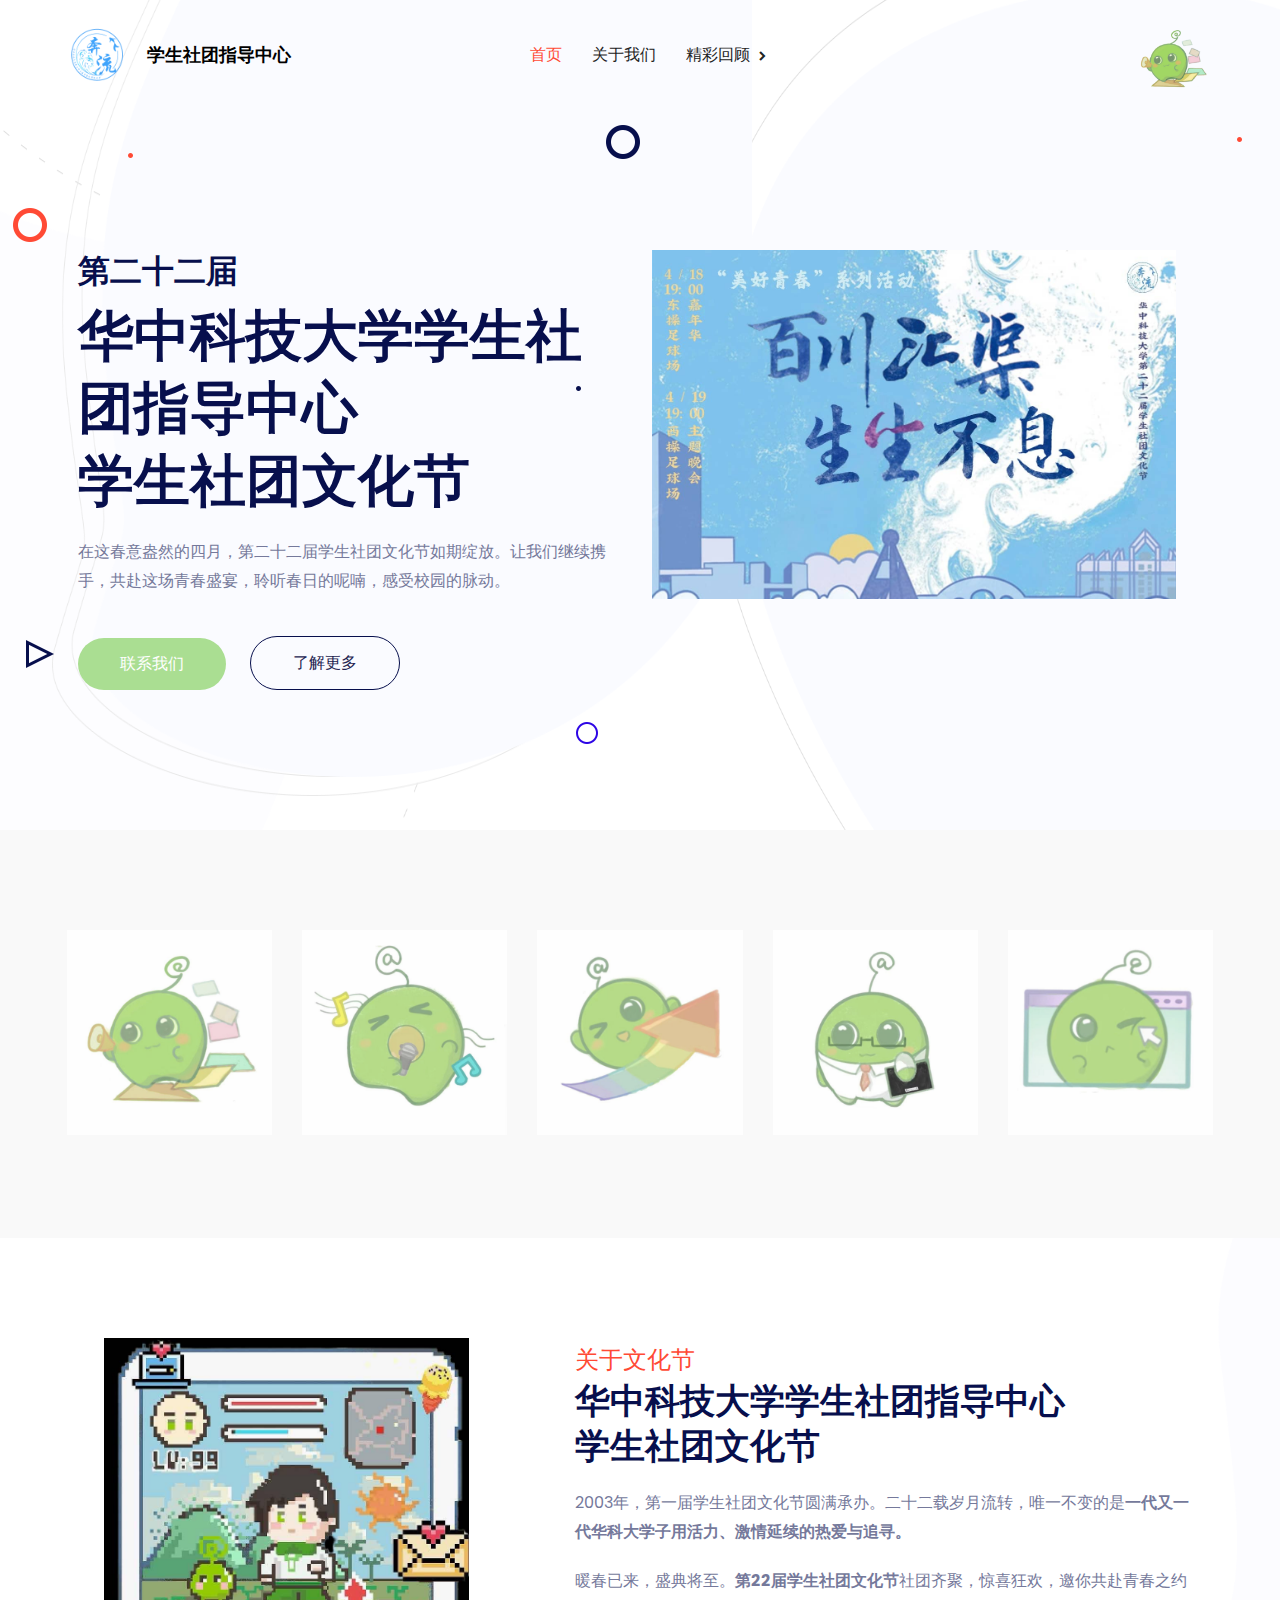
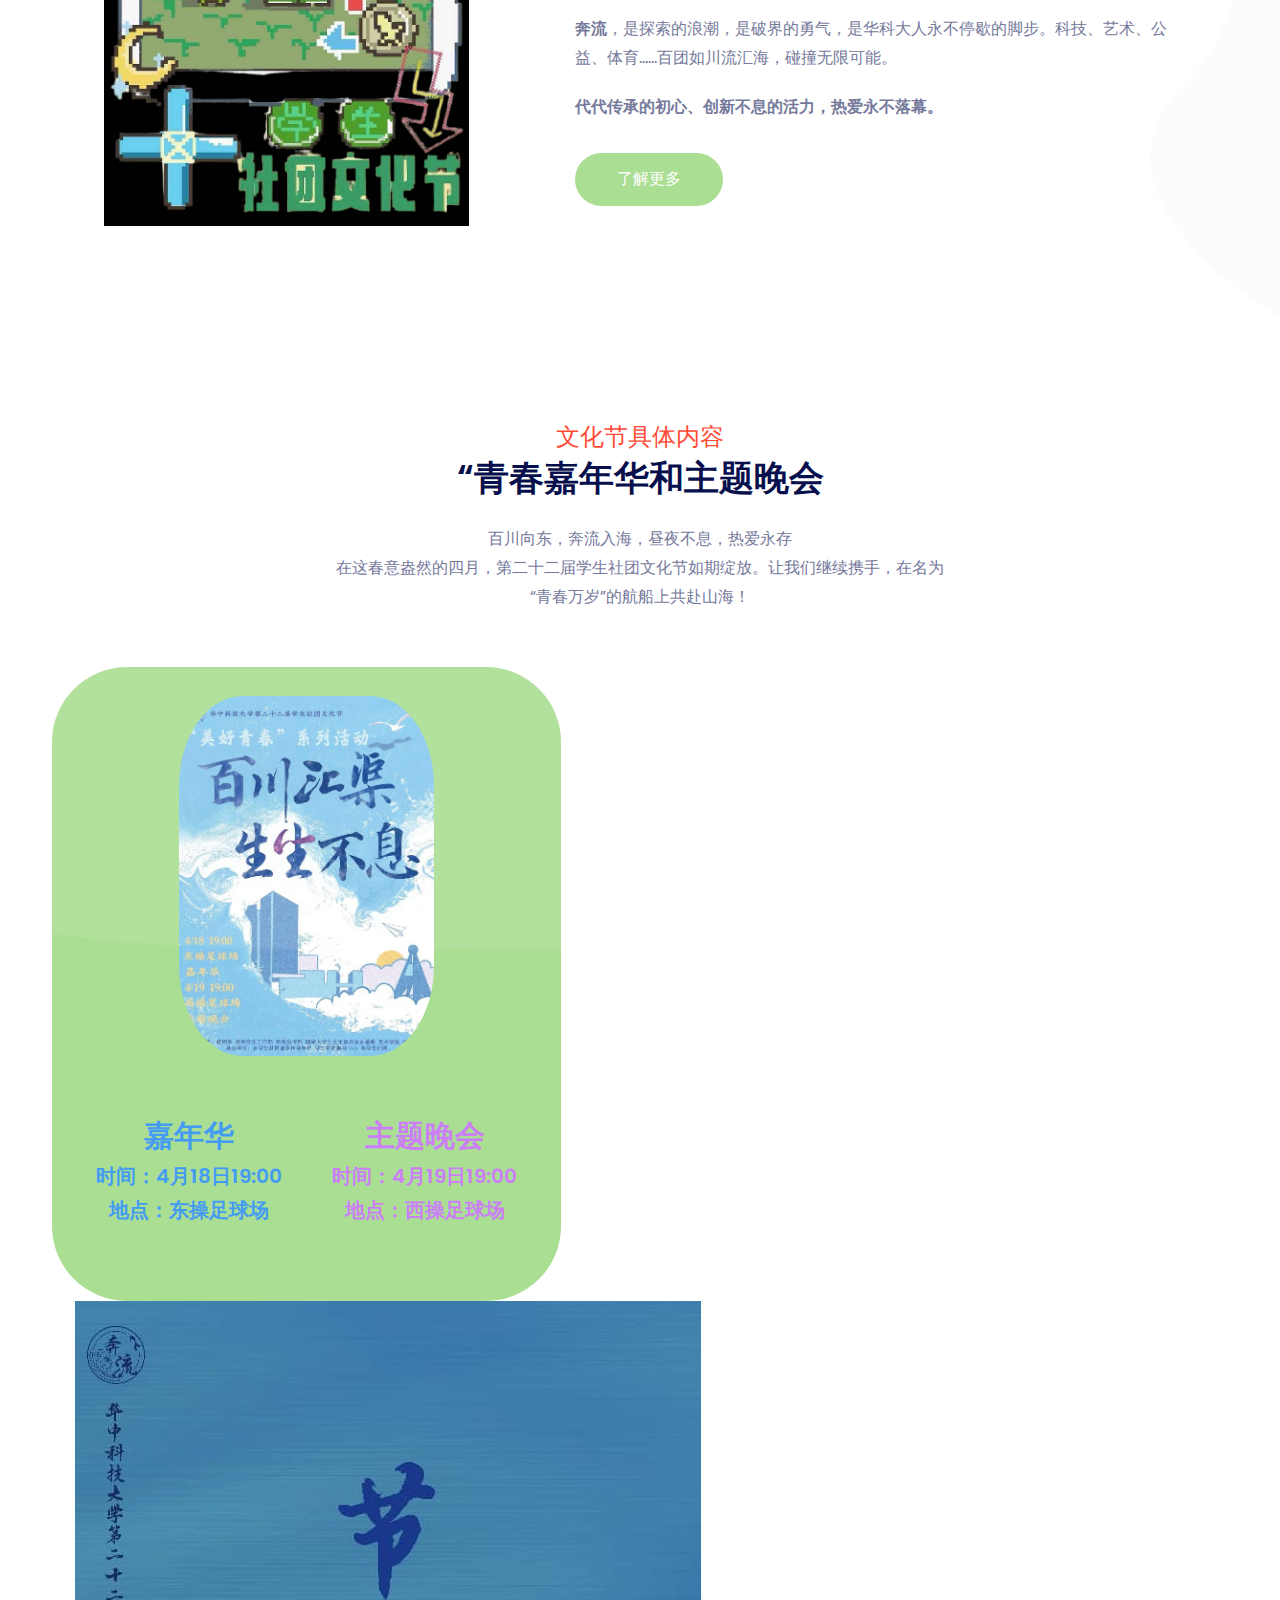
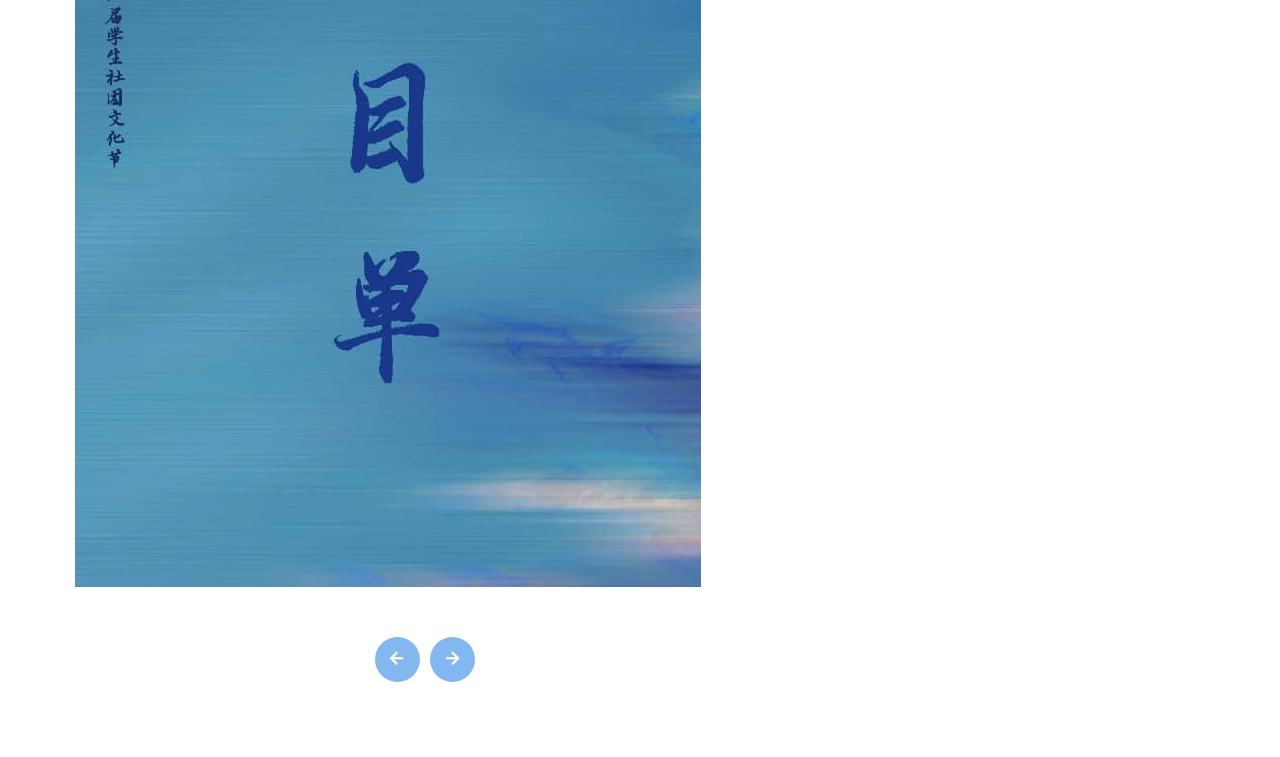
<file: index.html>
<!doctype html>
<html lang="zxx">

<head>

    <meta charset="UTF-8">
    <meta name="viewport" content="width=device-width, initial-scale=1.0">

    <link rel="stylesheet" href="static/css/bootstrap.min.css">

    <link rel="stylesheet" href="static/css/owl.theme.default.min.css">
    <link rel="stylesheet" href="static/css/owl.carousel.min.css">

    <link rel="stylesheet" href="static/css/magnific-popup.min.css">

    <link rel="stylesheet" href="static/css/animate.min.css">

    <link rel="stylesheet" href="static/css/boxicons.min.css">

    <link rel="stylesheet" href="static/css/flaticon.css">

    <link rel="stylesheet" href="static/css/meanmenu.min.css">

    <link rel="stylesheet" href="static/css/style_home_about.css">

    <link rel="stylesheet" href="static/css/responsive.css">

    <title>第二十二届华中科技大学学生社团指导中心社团文化节</title>


</head>

<body>

    <div class="preloader">
        <div class="preloader-wave"></div>
    </div>


    <div class="navbar-area">

        <div class="mobile-nav">
            <a href="index.html" class="logo">
                <img src="static/image/whjlogo.png" height="45px" alt="Logo">
                <span class="shezhi" id="shezhi" style="font-size: smaller;">学生社团指导中心</span>
            </a>
        </div>



        <div class="main-nav">
            <div class="container">
                <nav class="navbar navbar-expand-md navbar-light ">

                    <a class="navbar-brand" href="index.html" style="display: flex; align-items: center;">
                        <img src="static/image/whjlogo.png" alt="Logo" height="60px">
                        <span class="shezhi" id="shezhi">学生社团指导中心</span>
                    </a>





                    <div class="collapse navbar-collapse mean-menu" id="navbarSupportedContent">
                        <ul class="navbar-nav m-auto">
                            <li class="nav-item">
                                <a href="#" class="nav-link active">
                                    首页
                                </a>
                            </li>
                            <li class="nav-item">
                                <a href="about.html" class="nav-link">
                                    关于我们
                                </a>
                            </li>

                            <li class="nav-item">
                                <a href="#" class="nav-link">
                                    精彩回顾
                                    <i class='bx bxs-chevron-right'></i>
                                </a>
                                <ul class="dropdown-menu">
                                    <li class="nav-item">
                                        <a href="services.html" class="nav-link">
                                            精彩瞬间
                                        </a>
                                    </li>
                                    <li class="nav-item">
                                        <a href="service-details.html" class="nav-link">
                                            社团风采
                                        </a>
                                    </li>
                                </ul>
                            </li>

                        </ul>
                        <div class="menu-btn">
                            <span>
                                <img src="./static/picture/vz1.png" alt="vz" width="80px">
                            </span>
                        </div>
                </nav>
            </div>
        </div>
    </div>


    <div class="main-banner">
        <div class="container-fluid">
            <div class="row">
                <div class="col-lg-6">
                    <div class="banner-text">
                        <h2>第二十二届</h2>
                        <h1>华中科技大学学生社团指导中心<br>学生社团文化节</h1>
                        <p>
                        在这春意盎然的四月，第二十二届学生社团文化节如期绽放。让我们继续携手，共赴这场青春盛宴，聆听春日的呢喃，感受校园的脉动。
                        </p>
                        <div class="banner-btn">
                            <a href="https://d.xiumi.us/board/v5/6Y8Jo/611468248" class="default-btn">联系我们</a>
                            <a href="#guanyuwhj" class="default-btn active">了解更多</a>
                        </div>
                    </div>
                </div>
                <div class="col-lg-6">
                    <div class="banner-img">
                        <img src="static/picture/haibao3.jpg" alt="Banner Images" style="max-width: 85%;
  height: 85%;">
                    </div>
                </div>
                <div class="banner-shape-1">
                    <img src="static/picture/home11.png" alt="Banner Shape">
                </div>
            </div>
        </div>
        <div class="home-shape">
            <div class="shape1">
                <img src="static/picture/1.png" alt="shape">
            </div>
            <div class="shape2">
                <img src="static/picture/2.png" alt="shape">
            </div>
            <div class="shape3">
                <img src="static/picture/3.png" alt="shape">
            </div>
            <div class="shape4">
                <img src="static/picture/4.png" alt="shape">
            </div>
            <div class="shape5">
                <img src="static/picture/5.png" alt="shape">
            </div>
            <div class="shape6">
                <img src="static/picture/6.png" alt="shape">
            </div>
            <div class="shape7">
                <img src="static/picture/3.png" alt="shape">
            </div>
        </div>
    </div>


    <div class="brand-area brand-bg ptb-100">
        <div class="container">
            <div class="brand-slider owl-carousel owl-theme">
                <div class="brand-item">
                    <a href="#">
                        <img src="static/picture/vz2.jpg" alt="Brand Images">
                    </a>
                </div>
                <div class="brand-item">
                    <a href="#">
                        <img src="static/picture/vz3.jpg" alt="Brand Images">
                    </a>
                </div>
                <div class="brand-item">
                    <a href="#">
                        <img src="static/picture/vz4.jpg" alt="Brand Images">
                    </a>
                </div>
                <div class="brand-item">
                    <a href="#">
                        <img src="static/picture/vz5.jpg" alt="Brand Images">
                    </a>
                </div>
                <div class="brand-item">
                    <a href="#">
                        <img src="static/picture/vz6.jpg" alt="Brand Images">
                    </a>
                </div>
                <div class="brand-item">
                    <a href="#">
                        <img src="static/picture/vz7.jpg" alt="Brand Images">
                    </a>
                </div>
                <div class="brand-item">
                    <a href="#">
                        <img src="static/picture/vz8.jpg" alt="Brand Images">
                    </a>
                </div>
                <div class="brand-item">
                    <a href="#">
                        <img src="static/picture/vz9.jpg" alt="Brand Images">
                    </a>
                </div>
                <div class="brand-item">
                    <a href="#">
                        <img src="static/picture/vz10.jpg" alt="Brand Images">
                    </a>
                </div>
            </div>
        </div>
    </div>


    <div class="about-area pt-100 pb-70" id="guanyuwhj">
        <div class="container-fluid">
            <div class="row align-items-center">
                <div class="col-lg-5 col-xxl-6 ps-0">
                    <div class="about-img">
                        <img src="static/picture/image2.png" alt="About Images" style="width: 70%;margin-left: 20%;">
                    </div>
                </div>
                <div class="col-lg-7 col-xxl-6">
                    <div class="about-content about-width">
                        <span style="font-size: x-large;">关于文化节</span>
                        <h2>华中科技大学学生社团指导中心<br>学生社团文化节</h2>
                        <p>
                            2003年，第一届学生社团文化节圆满承办。二十二载岁月流转，唯一不变的是<b>一代又一代华科大学子用活力、激情延续的热爱与追寻。</b>
                        </p>
                        <p>
                            暖春已来，盛典将至。<b>第22届学生社团文化节</b>社团齐聚，惊喜狂欢，邀你共赴青春之约
                        </p>
                        <p>
                            <b>奔流</b>，是探索的浪潮，是破界的勇气，是华科大人永不停歇的脚步。科技、艺术、公益、体育……百团如川流汇海，碰撞无限可能。
                        </p>
                        <p>
                            <b>代代传承的初心、创新不息的活力，热爱永不落幕。</b>
                        </p>
                        <div class="about-btn">
                            <a href="#wenhuajie" class="default-btn">了解更多</a>
                        </div>
                        <!--<div class="about-btn">
                            <a href="#" class="default-btn">暂时不知道跳转去哪里</a>
                        </div>-->
                    </div>
                </div>
            </div>
        </div>
        <div class="about-shape">
            <img src="static/picture/right-side.png" alt="Shape Images">
        </div>
    </div>



    <div class="testimonial-area pt-100 pb-70" id="wenhuajie">
        <!--<div class="testimonial-area pt-100 pb-70">-->
        <div class="container-fluid">
            <div class="section-title text-center">
                <span style="font-size: x-large;">文化节具体内容</span>
                <h2>“青春嘉年华和主题晚会</h2>
                <p>
                    百川向东，奔流入海，昼夜不息，热爱永存
                <br>
                    在这春意盎然的四月，第二十二届学生社团文化节如期绽放。让我们继续携手，在名为“青春万岁”的航船上共赴山海！
                </p>
            </div>
            <div class="row align-items pt-45">
                <div class="col-lg-5 col-xxl-6" style="margin-left: 40px; margin-right: 40px;"> 
                    <div class="testimonial-item">
                        <br>
                        <div class="testimonial-item-img">
                            <img src="static/picture/haibao4.jpg" alt="嘉年华">
                        </div>
                        <div style="display: inline-flex;">
                            <div style="margin: 25px;">
                                <h3 style="color: rgb(67, 155, 243);">嘉年华</h3>
                                <h5 style="color: rgb(67, 155, 243);">时间：4月18日19:00</h5>
                                <h5 style="color: rgb(67, 155, 243);">地点：东操足球场</h5>
                            </div>
                            <div style="margin: 25px;">
                                <h3 style="color:rgb(203, 126, 247)">主题晚会</h3>
                                <h5 style="color:rgb(203, 126, 247)">时间：4月19日19:00</h5>
                                <h5 style="color:rgb(203, 126, 247)">地点：西操足球场</h5>
                            </div>
                        </div>
                    </div>
                </div>

                <div class="col-lg-7 col-xxl-4" style="margin-right: 40px; margin-left: 40px;">
                    <div class="testimonial-slider">
                        <div class="testimonial-icon">
                            <i class='bx bxs-quote-alt-right'></i>
                        </div>
                        <div class="testimonial-item-slider owl-carousel owl-theme">
                            <div class="testimonial-item-img">
                                <img src="static/picture/jiemudan1.jpg" alt="节目单1">
                            </div>
                            <div class="testimonial-item-img">
                                <img src="static/picture/jiemudan2.jpg" alt="节目单2">
                            </div>
                        </div>
                    </div>
                </div>

            </div>
        </div>
    </div>
    <div class="shape-left">
        <img src="static/picture/shape-left.png" alt="Images">
    </div>
    <div class="shape-right">
        <img src="static/picture/shape-right.png" alt="Images">
    </div> 
    </div>




    <!-- 

    <section class="service-area pt-100 pb-70">
        <div class="container">
            <div class="section-title text-center">
                <span>精彩回顾</span>
                <h2>此处暂定应为精彩回顾内容</h2>
                <p>
                    It is a long established fact that a reader will be distracted by
                    the readable content of a page when looking at its layout.
                </p>
            </div>
            <div class="row pt-45">
                <div class="col-lg-4 col-sm-6">
                    <div class="service-card">
                        <a href="service-details.html">
                            <img src="static/picture/13.png" alt="Images">
                        </a>
                        <a href="service-details.html">
                            <h3>SEO Optimization</h3>
                        </a>
                        <p>
                            It is a long established fact that area
                            der will be distracted by the reada
                            ble content of a page when looking.
                        </p>
                    </div>
                </div>
                <div class="col-lg-4 col-sm-6">
                    <div class="service-card">
                        <a href="service-details.html">
                            <img src="static/picture/22.png" alt="Images">
                        </a>
                        <a href="service-details.html">
                            <h3>Social Marketing</h3>
                        </a>
                        <p>
                            It is a long established fact that area
                            der will be distracted by the reada
                            ble content of a page when looking.
                        </p>
                    </div>
                </div>
                <div class="col-lg-4 col-sm-6">
                    <div class="service-card">
                        <a href="service-details.html">
                            <img src="static/picture/32.png" alt="Images">
                        </a>
                        <a href="service-details.html">
                            <h3>Content Marketing</h3>
                        </a>
                        <p>
                            It is a long established fact that area
                            der will be distracted by the reada
                            ble content of a page when looking.
                        </p>
                    </div>
                </div>
                <div class="col-lg-4 col-sm-6">
                    <div class="service-card">
                        <a href="service-details.html">
                            <img src="static/picture/42.png" alt="Images">
                        </a>
                        <a href="service-details.html">
                            <h3>Analytical Analysis</h3>
                        </a>
                        <p>
                            It is a long established fact that area
                            der will be distracted by the reada
                            ble content of a page when looking.
                        </p>
                    </div>
                </div>
                <div class="col-lg-4 col-sm-6">
                    <div class="service-card">
                        <a href="service-details.html">
                            <img src="static/picture/52.png" alt="Images">
                        </a>
                        <a href="service-details.html">
                            <h3>App Development</h3>
                        </a>
                        <p>
                            It is a long established fact that area
                            der will be distracted by the reada
                            ble content of a page when looking.
                        </p>
                    </div>
                </div>
                <div class="col-lg-4 col-sm-6">
                    <div class="service-card">
                        <a href="service-details.html">
                            <img src="static/picture/61.png" alt="Images">
                        </a>
                        <a href="service-details.html">
                            <h3>Web Development</h3>
                        </a>
                        <p>
                            It is a long established fact that area
                            der will be distracted by the reada
                            ble content of a page when looking.
                        </p>
                    </div>
                </div>
            </div>
        </div>
    </section>
    -->

    <!--  
    <div class="faq-area pt-100 pb-70">
        <div class="container-fluid">
            <div class="row align-items-center">
                <div class="col-lg-6 col-xxl-7">
                    <div class="faq-img">
                        <img src="static/picture/14.png" alt="fAQ Images">
                    </div>
                </div>
                <div class="col-lg-6 col-xxl-5">
                    <div class="faq-content">
                        <span>Why Choose Us</span>
                        <h2>以下部分都还不知道放啥</h2>
                        <p>
                            As opposed to using Content here, content here,
                            making it look like readable English. Many desktop
                            publishing packages and web page editors now use Lorem
                            Ipsum as their default model text.
                        </p>
                    </div>
                    <div class="faq-accordion">
                        <ul class="accordion">
                            <li class="accordion-item">
                                <a class="accordion-title" href="javascript:void(0)">
                                    <i class='bx bx-chevron-down'></i>
                                    Great Research Exparts
                                </a>
                                <div class="accordion-content">
                                    <p>
                                        Lorem ipsum dolor sit amet, consectetur adipis
                                        cing elit, sed do eiusmod tempor incididunt ut labore et dolore magna aliqua.
                                    </p>
                                </div>
                            </li>
                            <li class="accordion-item">
                                <a class="accordion-title" href="javascript:void(0)">
                                    <i class='bx bx-chevron-down'></i>
                                    Great Understanding
                                </a>
                                <div class="accordion-content">
                                    <p>
                                        Lorem ipsum dolor sit amet, consectetur adipis
                                        cing elit, sed do eiusmod tempor incididunt ut labore et dolore magna aliqua.
                                    </p>
                                </div>
                            </li>
                            <li class="accordion-item">
                                <a class="accordion-title" href="javascript:void(0)">
                                    <i class='bx bx-chevron-down'></i>
                                    Top Ranking
                                </a>
                                <div class="accordion-content">
                                    <p>
                                        Lorem ipsum dolor sit amet, consectetur adipis
                                        cing elit, sed do eiusmod tempor incididunt ut labore et dolore magna aliqua.
                                    </p>
                                </div>
                            </li>
                            <li class="accordion-item">
                                <a class="accordion-title active" href="javascript:void(0)">
                                    <i class='bx bx-chevron-down'></i>
                                    100% Trusted
                                </a>
                                <div class="accordion-content show">
                                    <p>
                                        Lorem ipsum dolor sit amet, consectetur adipis
                                        cing elit, sed do eiusmod tempor incididunt ut labore et dolore magna aliqua.
                                    </p>
                                </div>
                            </li>
                        </ul>
                    </div>
                </div>
            </div>
        </div>
    </div>
-->

    <!--  
    <section class="portfolio-area pt-100 pb-70">
        <div class="container">
            <div class="section-title text-center">
                <span>Our Portfolio</span>
                <h2>We Have Done Business with Thousand of Comapnies</h2>
                <p>
                    It is a long established fact that a reader will be distracted
                    by the readable content of a page when looking at its layout.
                </p>
            </div>
            <div class="portfolio-slider pt-45 owl-carousel owl-theme">
                <div class="portfolio-item">
                    <div class="portfolio-img">
                        <a href="portfolio.html">
                            <img src="static/picture/1.jpg" alt="Portfolio Images">
                        </a>
                        <div class="portfolio-tag">
                            <a href="#"><span>Marketing</span></a>
                        </div>
                        <div class="portfolio-content">
                            <a href="portfolio.html">
                                <h3>Social Marketing</h3>
                            </a>
                            <i class='bx bxs-chevron-right'></i>
                        </div>
                    </div>
                </div>
                <div class="portfolio-item">
                    <div class="portfolio-img">
                        <a href="portfolio.html">
                            <img src="static/picture/2.jpg" alt="Portfolio Images">
                        </a>
                        <div class="portfolio-tag">
                            <a href="#"><span>Research</span></a>
                        </div>
                        <div class="portfolio-content">
                            <a href="portfolio.html">
                                <h3>Data Analysis</h3>
                            </a>
                            <i class='bx bxs-chevron-right'></i>
                        </div>
                    </div>
                </div>
                <div class="portfolio-item">
                    <div class="portfolio-img">
                        <a href="portfolio.html">
                            <img src="static/picture/3.jpg" alt="Portfolio Images">
                        </a>
                        <div class="portfolio-tag">
                            <a href="#"><span>Optimizing</span></a>
                        </div>
                        <div class="portfolio-content">
                            <a href="portfolio.html">
                                <h3>SEO Optimization</h3>
                            </a>
                            <i class='bx bxs-chevron-right'></i>
                        </div>
                    </div>
                </div>
                <div class="portfolio-item">
                    <div class="portfolio-img">
                        <a href="portfolio.html">
                            <img src="static/picture/5.jpg" alt="Portfolio Images">
                        </a>
                        <div class="portfolio-tag">
                            <a href="#"><span>Development</span></a>
                        </div>
                        <div class="portfolio-content">
                            <a href="portfolio.html">
                                <h3>App Development</h3>
                            </a>
                            <i class='bx bxs-chevron-right'></i>
                        </div>
                    </div>
                </div>
            </div>
        </div>
    </section>


    <div class="submission-area ptb-100">
        <div class="container">
            <div class="submission-title">
                <h2>Know Your Website Ranking</h2>
            </div>
            <form class="submission-form">
                <div class="row">
                    <div class="col-lg-5 col-md-6">
                        <div class="form-group">
                            <input type="text" class="form-control" id="website" placeholder="Your website">
                        </div>
                    </div>
                    <div class="col-lg-4 col-md-6">
                        <div class="form-group border-line">
                            <input type="text" class="form-control" id="email" placeholder="Email">
                        </div>
                    </div>
                    <div class="col-lg-3 col-md-3 offset-md-5 offset-lg-0">
                        <button type="submit" class="default-btn">Submit</button>
                    </div>
                </div>
            </form>
        </div>
    </div>


    <div class="price-area pt-100 pb-70">
        <div class="container">
            <div class="section-title text-center">
                <span>Pricing Table</span>
                <h2>We Have Pre-ready Pricing for Our Services</h2>
                <p>
                    It is a long established fact that a reader will be
                    distracted by the readable content of a page when looking at its layout.
                </p>
            </div>
            <div class="row">
                <div class="col-lg-12 pt-45">
                    <div class="tabs-item-list">
                        <ul id="tabs-item" class="text-center">
                            <li class="active">
                                <a href="#monthly" class="prices-tab">Monthly</a>
                            </li>
                            <li>
                                <a href="#yearly" class="prices-tab">Yearly</a>
                            </li>
                        </ul>
                    </div>
                </div>
            </div>
            <div id="prices-content">
                <div id="monthly" class="active prices-content-area animated">
                    <div class="row">
                        <div class="col-lg-4 col-sm-6">
                            <div class="single-price">
                                <span>Basic Plan</span>
                                <div class="single-price-title">
                                    <h2><sup>$</sup>30<sub>/month</sub></h2>
                                </div>
                                <ul>
                                    <li>Data Analysis</li>
                                    <li>Website Building</li>
                                    <li>Web Application</li>
                                    <li class="color-gray">SEO Optimizing</li>
                                    <li class="color-gray">Content Marketing</li>
                                    <li class="color-gray">Social Marketing</li>
                                </ul>
                                <a href="#" class="get-btn">Get Stated</a>
                            </div>
                        </div>
                        <div class="col-lg-4 col-sm-6">
                            <div class="single-price current">
                                <span>Standard Plan</span>
                                <div class="single-price-title">
                                    <h2><sup>$</sup>60<sub>/month</sub></h2>
                                </div>
                                <ul>
                                    <li>Data Analysis</li>
                                    <li>Website Building</li>
                                    <li>Web Application</li>
                                    <li>SEO Optimizing</li>
                                    <li class="color-gray">Content Marketing</li>
                                    <li class="color-gray">Social Marketing</li>
                                </ul>
                                <a href="#" class="get-btn">Get Stated</a>
                            </div>
                        </div>
                        <div class="col-lg-4 col-sm-6 offset-sm-3 offset-lg-0">
                            <div class="single-price">
                                <span>Premium Plan</span>
                                <div class="single-price-title">
                                    <h2><sup>$</sup>90<sub>/month</sub></h2>
                                </div>
                                <ul>
                                    <li>Data Analysis</li>
                                    <li>Website Building</li>
                                    <li>Web Application</li>
                                    <li>SEO Optimizing</li>
                                    <li>Content Marketing</li>
                                    <li>Social Marketing</li>
                                </ul>
                                <a href="#" class="get-btn">Get Stated</a>
                            </div>
                        </div>
                    </div>
                </div>
                <div id="yearly" class="animated prices-content-area">
                    <div class="row">
                        <div class="col-lg-4 col-sm-6">
                            <div class="single-price">
                                <span>Basic Plan</span>
                                <div class="single-price-title">
                                    <h2><sup>$</sup>70<sub>/Year</sub></h2>
                                </div>
                                <ul>
                                    <li>Data Analysis</li>
                                    <li>Website Building</li>
                                    <li>Web Application</li>
                                    <li class="color-gray">SEO Optimizing</li>
                                    <li class="color-gray">Content Marketing</li>
                                    <li class="color-gray">Social Marketing</li>
                                </ul>
                                <a href="#" class="get-btn">Get Stated</a>
                            </div>
                        </div>
                        <div class="col-lg-4 col-sm-6">
                            <div class="single-price current">
                                <span>Standard Plan</span>
                                <div class="single-price-title">
                                    <h2><sup>$</sup>120<sub>/Year</sub></h2>
                                </div>
                                <ul>
                                    <li>Data Analysis</li>
                                    <li>Website Building</li>
                                    <li>Web Application</li>
                                    <li>SEO Optimizing</li>
                                    <li class="color-gray">Content Marketing</li>
                                    <li class="color-gray">Social Marketing</li>
                                </ul>
                                <a href="#" class="get-btn">Get Stated</a>
                            </div>
                        </div>
                        <div class="col-lg-4 col-sm-6 offset-sm-3 offset-lg-0">
                            <div class="single-price">
                                <span>Premium Plan</span>
                                <div class="single-price-title">
                                    <h2><sup>$</sup>170<sub>/Year</sub></h2>
                                </div>
                                <ul>
                                    <li>Data Analysis</li>
                                    <li>Website Building</li>
                                    <li>Web Application</li>
                                    <li>SEO Optimizing</li>
                                    <li>Content Marketing</li>
                                    <li>Social Marketing</li>
                                </ul>
                                <a href="#" class="get-btn">Get Stated</a>
                            </div>
                        </div>
                    </div>
                </div>
            </div>
        </div>
    </div>


    <div class="member-area pb-70">
        <div class="container">
            <div class="section-title text-center">
                <span>Our Expert Members</span>
                <h2>Behind the Great Success of Bonsa They Playing Role</h2>
                <p>
                    It is a long established fact that a reader will be distracted
                    by the readable content of a page when looking at its layout.
                </p>
            </div>
            <div class="row pt-45">
                <div class="col-lg-3 col-sm-6">
                    <div class="member-card">
                        <div class="member-img">
                            <a href="members.html">
                                <img src="static/picture/11.jpg" alt="Member Images">
                            </a>
                            <div class="member-content">
                                <a href="members.html">
                                    <h3>John Doe</h3>
                                </a>
                                <span>Head of Bonsa</span>
                                <div class="social-icon">
                                    <ul>
                                        <li>
                                            <a href="#" target="_blank">
                                                <i class='bx bxl-facebook'></i>
                                            </a>
                                        </li>
                                        <li>
                                            <a href="#" target="_blank">
                                                <i class='bx bxl-twitter'></i>
                                            </a>
                                        </li>
                                        <li>
                                            <a href="#" target="_blank">
                                                <i class='bx bxl-instagram'></i>
                                            </a>
                                        </li>
                                    </ul>
                                </div>
                            </div>
                        </div>
                    </div>
                </div>
                <div class="col-lg-3 col-sm-6">
                    <div class="member-card">
                        <div class="member-img">
                            <a href="members.html">
                                <img src="static/picture/21.jpg" alt="Member Images">
                            </a>
                            <div class="member-content">
                                <a href="members.html">
                                    <h3>John Smith</h3>
                                </a>
                                <span>SEO Expert</span>
                                <div class="social-icon">
                                    <ul>
                                        <li>
                                            <a href="#" target="_blank">
                                                <i class='bx bxl-facebook'></i>
                                            </a>
                                        </li>
                                        <li>
                                            <a href="#" target="_blank">
                                                <i class='bx bxl-twitter'></i>
                                            </a>
                                        </li>
                                        <li>
                                            <a href="#" target="_blank">
                                                <i class='bx bxl-instagram'></i>
                                            </a>
                                        </li>
                                    </ul>
                                </div>
                            </div>
                        </div>
                    </div>
                </div>
                <div class="col-lg-3 col-sm-6">
                    <div class="member-card">
                        <div class="member-img">
                            <a href="members.html">
                                <img src="static/picture/31.jpg" alt="Member Images">
                            </a>
                            <div class="member-content">
                                <a href="members.html">
                                    <h3>Evanaa</h3>
                                </a>
                                <span>Content Writer</span>
                                <div class="social-icon">
                                    <ul>
                                        <li>
                                            <a href="#" target="_blank">
                                                <i class='bx bxl-facebook'></i>
                                            </a>
                                        </li>
                                        <li>
                                            <a href="#" target="_blank">
                                                <i class='bx bxl-twitter'></i>
                                            </a>
                                        </li>
                                        <li>
                                            <a href="#" target="_blank">
                                                <i class='bx bxl-instagram'></i>
                                            </a>
                                        </li>
                                    </ul>
                                </div>
                            </div>
                        </div>
                    </div>
                </div>
                <div class="col-lg-3 col-sm-6">
                    <div class="member-card">
                        <div class="member-img">
                            <a href="members.html">
                                <img src="static/picture/4.jpg" alt="Member Images">
                            </a>
                            <div class="member-content">
                                <a href="members.html">
                                    <h3>Knot Doe</h3>
                                </a>
                                <span>Marketing Expert</span>
                                <div class="social-icon">
                                    <ul>
                                        <li>
                                            <a href="#" target="_blank">
                                                <i class='bx bxl-facebook'></i>
                                            </a>
                                        </li>
                                        <li>
                                            <a href="#" target="_blank">
                                                <i class='bx bxl-twitter'></i>
                                            </a>
                                        </li>
                                        <li>
                                            <a href="#" target="_blank">
                                                <i class='bx bxl-instagram'></i>
                                            </a>
                                        </li>
                                    </ul>
                                </div>
                            </div>
                        </div>
                    </div>
                </div>
            </div>
        </div>
        <div class="member-shape">
            <img src="static/picture/member-shape-1.png" alt="Shape">
        </div>
    </div>


    <div class="counter-area pt-100 pb-70">
        <div class="container">
            <div class="row">
                <div class="col-lg-3 col-sm-6 col-md-3">
                    <div class="single-counter">
                        <i class='flaticon-success'></i>
                        <h3><span class="counter">15</span></h3>
                        <p>Years Experience</p>
                    </div>
                </div>
                <div class="col-lg-3 col-sm-6 col-md-3">
                    <div class="single-counter">
                        <i class='flaticon-launch'></i>
                        <h3><span class="counter">900</span>+</h3>
                        <p>Projects Done</p>
                    </div>
                </div>
                <div class="col-lg-3 col-sm-6 col-md-3">
                    <div class="single-counter">
                        <i class='flaticon-customer'></i>
                        <h3><span class="counter">800</span>+</h3>
                        <p>Happy Clients</p>
                    </div>
                </div>
                <div class="col-lg-3 col-sm-6 col-md-3">
                    <div class="single-counter">
                        <i class='flaticon-team-building'></i>
                        <h3><span class="counter">25</span>+</h3>
                        <p>Expert Members</p>
                    </div>
                </div>
            </div>
        </div>
    </div>


    <div class="testimonial-area pt-100 pb-70">
        <div class="container-fluid">
            <div class="section-title text-center">
                <span>Testimonial</span>
                <h2>Our Clients Feedback</h2>
                <p>
                    It is a long established fact that a reader will be distracted by
                    the readable content of a page when looking at its layout.
                </p>
            </div>
            <div class="row align-items-center">
                <div class="col-lg-7 col-xxl-6">
                    <div class="testimonial-slider">
                        <div class="testimonial-icon">
                            <i class='bx bxs-quote-alt-right'></i>
                        </div>
                        <div class="testimonial-item-slider owl-carousel owl-theme">
                            <div class="testimonial-item">
                                <div class="testimonial-item-img">
                                    <img src="static/picture/t1.png" alt="Testimonial Images">
                                </div>
                                <h3>John Doe</h3>
                                <p>
                                    Restaurants range from inexpensive and informal lunching or dining places
                                    catering to people working nearby, with modest food served in simple settings at low
                                    prices.
                                </p>
                            </div>
                            <div class="testimonial-item">
                                <div class="testimonial-item-img">
                                    <img src="static/picture/t2.png" alt="Testimonial Images">
                                </div>
                                <h3>Knot Doe</h3>
                                <p>
                                    Restaurants range from inexpensive and informal lunching or dining places
                                    catering to people working nearby, with modest food served in simple settings at low
                                    prices.
                                </p>
                            </div>
                            <div class="testimonial-item">
                                <div class="testimonial-item-img">
                                    <img src="static/picture/t3.png" alt="Testimonial Images">
                                </div>
                                <h3>Evanaa</h3>
                                <p>
                                    Restaurants range from inexpensive and informal lunching or dining places
                                    catering to people working nearby, with modest food served in simple settings at low
                                    prices.
                                </p>
                            </div>
                        </div>
                    </div>
                </div>
                <div class="col-lg-5 col-xxl-6">
                    <div class="testimonial-img">
                        <img src="static/picture/15.png" alt="Testimonial Images">
                    </div>
                </div>
            </div>
        </div>
        <div class="shape-left">
            <img src="static/picture/shape-left.png" alt="Images">
        </div>
        <div class="shape-right">
            <img src="static/picture/shape-right.png" alt="Images">
        </div>
    </div>


    <div class="blog-area pb-70">
        <div class="container">
            <div class="section-title text-center">
                <span>Blogs</span>
                <h2>Our Latest Post</h2>
                <p>
                    It is a long established fact that a reader will be
                    distracted by the readable content of a page when looking at its layout.
                </p>
            </div>
            <div class="row pt-45">
                <div class="col-lg-4 col-md-6">
                    <div class="blog-card">
                        <div class="blog-img">
                            <a href="blog-details.html">
                                <img src="static/picture/12.jpg" alt="Blog Images">
                            </a>
                        </div>
                        <div class="blog-content">
                            <div class="blog-tag">
                                <a href="#"><span>SEO Optimization</span></a>
                            </div>
                            <a href="blog-details.html">
                                <h3>Basic Guidline Layout for SEO Bigenner Level</h3>
                            </a>
                            <a href="blog-details.html" class="read-btn">Read More</a>
                        </div>
                    </div>
                </div>
                <div class="col-lg-4 col-md-6">
                    <div class="blog-card">
                        <div class="blog-img">
                            <a href="blog-details.html">
                                <img src="static/picture/22.jpg" alt="Blog Images">
                            </a>
                        </div>
                        <div class="blog-content">
                            <div class="blog-tag">
                                <a href="#"><span>Marketing</span></a>
                            </div>
                            <a href="blog-details.html">
                                <h3>How to Become Most Skilled Person in Social Marketing</h3>
                            </a>
                            <a href="blog-details.html" class="read-btn">Read More</a>
                        </div>
                    </div>
                </div>
                <div class="col-lg-4 col-md-6 offset-md-3 offset-lg-0">
                    <div class="blog-card">
                        <div class="blog-img">
                            <a href="blog-details.html">
                                <img src="static/picture/32.jpg" alt="Blog Images">
                            </a>
                        </div>
                        <div class="blog-content">
                            <div class="blog-tag">
                                <a href="#"><span>Data Research</span></a>
                            </div>
                            <a href="blog-details.html">
                                <h3>Basic Guidline Layout for SEO Bigenner Level</h3>
                            </a>
                            <a href="blog-details.html" class="read-btn">Read More</a>
                        </div>
                    </div>
                </div>
            </div>
        </div>
    </div>
-->
    <!--  
    <footer id="footer" class="footer-area bg-footer">
        <div class="footer-top">
            <div class="container">
                <div class="row">
                    <div class="col-lg-4 col-md-6">
                        <div class="footer-single">
                            <div class="footer-single-content">
                                <a href="">
                                    <img src="static/picture/footer-logo.png" alt="Logo">
                                </a>
                                <p>Lorem ipsum dolor sit amet, consectetur adipiscing elit. Vestibulum efficitur
                                    convallis arcu, id dapibus nulla tincidunt.</p>
                            </div>
                            <div class="newsletter-area">
                                <form class="newsletter-form" data-toggle="validator" method="POST">
                                    <input type="email" class="form-control" placeholder="Email" name="EMAIL"
                                        required="" autocomplete="off">
                                    <button class="subscribe-btn" type="submit">
                                        Subscribe
                                    </button>
                                    <div id="validator-newsletter" class="form-result"></div>
                                </form>
                            </div>
                        </div>
                    </div>
                    <div class="col-lg-3 col-md-6">
                        <div class="footer-list ml-50">
                            <h3>Services</h3>
                            <ul>
                                <li>
                                    <i class='bx bxs-chevron-right'></i>
                                    <a href="services.html">SEO Optimization</a>
                                </li>
                                <li>
                                    <i class='bx bxs-chevron-right'></i>
                                    <a href="services.html">Social Marketing</a>
                                </li>
                                <li>
                                    <i class='bx bxs-chevron-right'></i>
                                    <a href="services.html">Busines Growing</a>
                                </li>
                                <li>
                                    <i class='bx bxs-chevron-right'></i>
                                    <a href="services.html"> Data Analysis</a>
                                </li>
                                <li>
                                    <i class='bx bxs-chevron-right'></i>
                                    <a href="services.html">App Development </a>
                                </li>
                                <li>
                                    <i class='bx bxs-chevron-right'></i>
                                    <a href="services.html"> Web Development</a>
                                </li>
                            </ul>
                        </div>
                    </div>
                    <div class="col-lg-2 col-md-6">
                        <div class="footer-list">
                            <h3>Quick Links</h3>
                            <ul>
                                <li>
                                    <i class='bx bxs-chevron-right'></i>
                                    <a href="">Home</a>
                                </li>
                                <li>
                                    <i class='bx bxs-chevron-right'></i>
                                    <a href="services.html">Service</a>
                                </li>
                                <li>
                                    <i class='bx bxs-chevron-right'></i>
                                    <a href="about.html">About Us</a>
                                </li>
                                <li>
                                    <i class='bx bxs-chevron-right'></i>
                                    <a href="testimonial.html">Testimonial</a>
                                </li>
                                <li>
                                    <i class='bx bxs-chevron-right'></i>
                                    <a href="blog.html">Blog</a>
                                </li>
                                <li>
                                    <i class='bx bxs-chevron-right'></i>
                                    <a href="contact.html">Contact</a>
                                </li>
                            </ul>
                        </div>
                    </div>
                    <div class="col-lg-3 col-md-6">
                        <div class="footer-list ml-20">
                            <h3>Contact Us</h3>
                            <ul>
                                <li>
                                    <i class='bx bxs-chevron-right'></i>
                                    <a href="tel:+1123456789">+1 1234 56 789</a>
                                </li>
                                <li>
                                    <i class='bx bxs-chevron-right'></i>
                                    <a href="tel:+19876543210">+1 9876 543 210</a>
                                </li>
                                <li>
                                    <i class='bx bxs-chevron-right'></i>
                                    <a href="email-protection.html#26434b474f4a6644494855470845494b"><span
                                            class="__cf_email__"
                                            data-cfemail="9df8f0fcf4f1ddfff2f3eefcb3fef2f0">[email&#160;protected]</span></a>
                                </li>
                                <li>
                                    <i class='bx bxs-chevron-right'></i>
                                    <a href="email-protection.html#721a171e1e1d32101d1c01135c111d1f"><span
                                            class="__cf_email__"
                                            data-cfemail="90f8f5fcfcffd0f2fffee3f1bef3fffd">[email&#160;protected]</span></a>
                                </li>
                                <li>
                                    <i class='bx bxs-chevron-right'></i>
                                    28/A Street, New York, USA
                                </li>
                            </ul>
                        </div>
                    </div>
                </div>
            </div>
        </div>
        <div class="footer-bottom">
            <div class="container">
                <div class="row align-items-center">
                    <div class="col-lg-12">
                        <div class="bottom-text text-center">
                            <p>Copyright &copy; 2022.Company name All rights reserved.<a target="_blank"
                                    href="https://sc.chinaz.com/moban/">&#x7F51;&#x9875;&#x6A21;&#x677F;</a></p>
                        </div>
                    </div>
                </div>
            </div>
        </div>
    </footer>
-->

    <script data-cfasync="false" src="static/js/email-decode.min.js"></script>
    <script src="static/js/jquery-3.5.0.min.js"></script>

    <script src="static/js/bootstrap.bundle.min.js"></script>

    <script src="static/js/meanmenu.min.js"></script>

    <script src="static/js/owl.carousel.min.js"></script>

    <script src="static/js/jquery.magnific-popup.min.js"></script>

    <script src="static/js/wow.min.js"></script>

    <script src="static/js/jquery.ajaxchimp.min.js"></script>

    <script src="static/js/form-validator.min.js"></script>

    <script src="static/js/contact-form-script.js"></script>

    <script src="static/js/custom.js"></script>

</body>

</html>
</file>
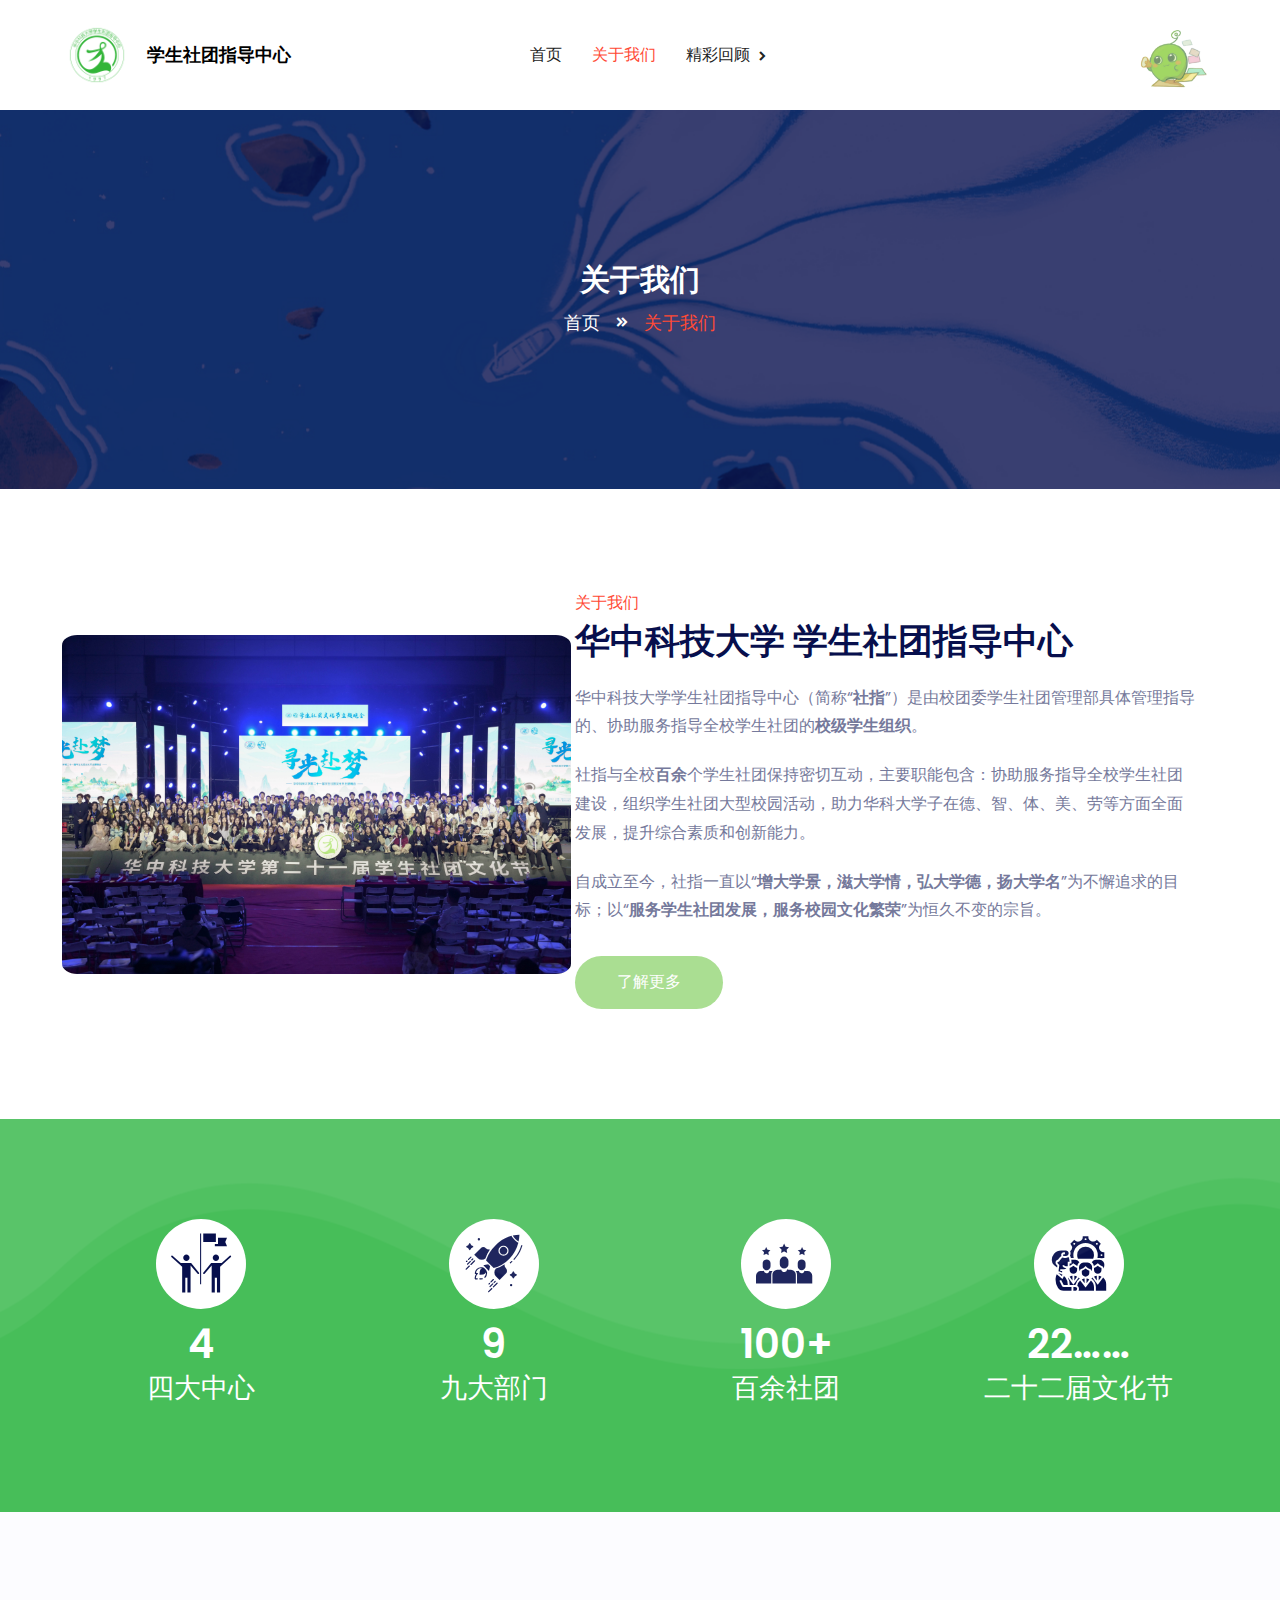
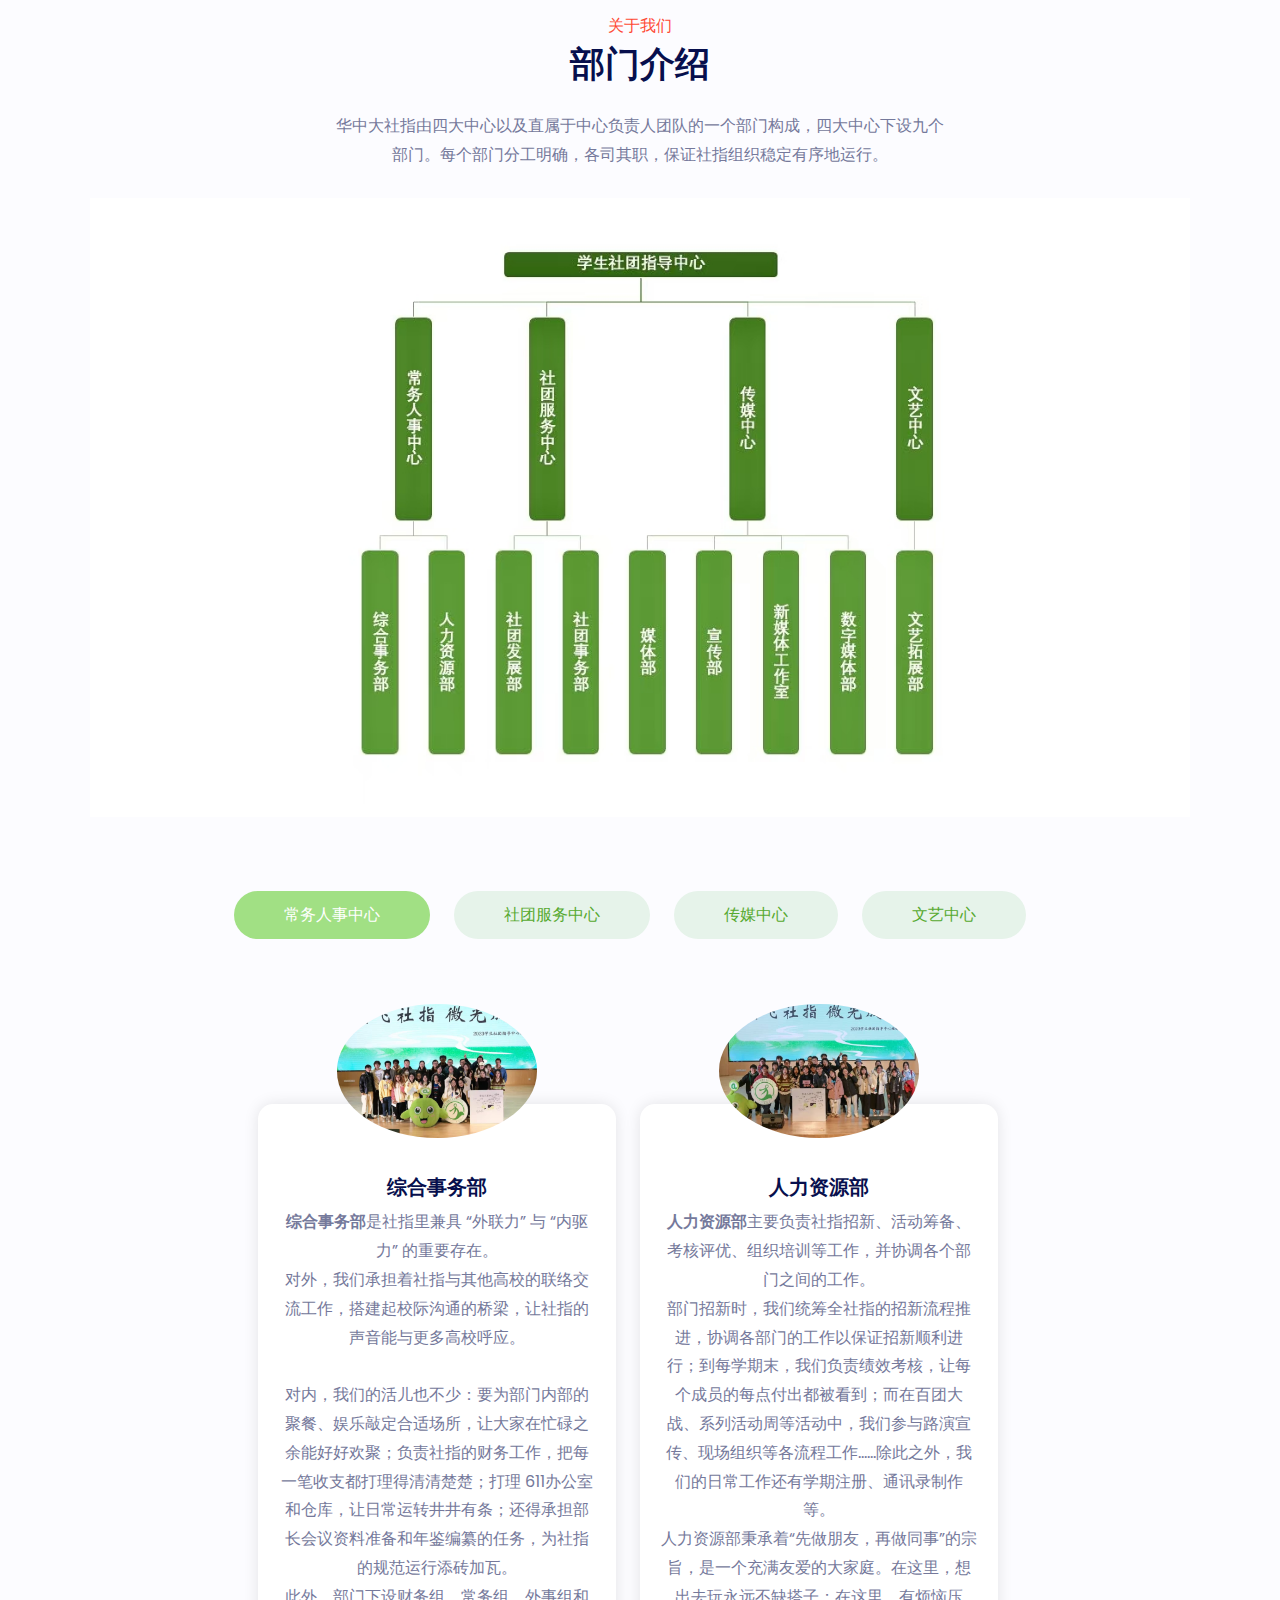
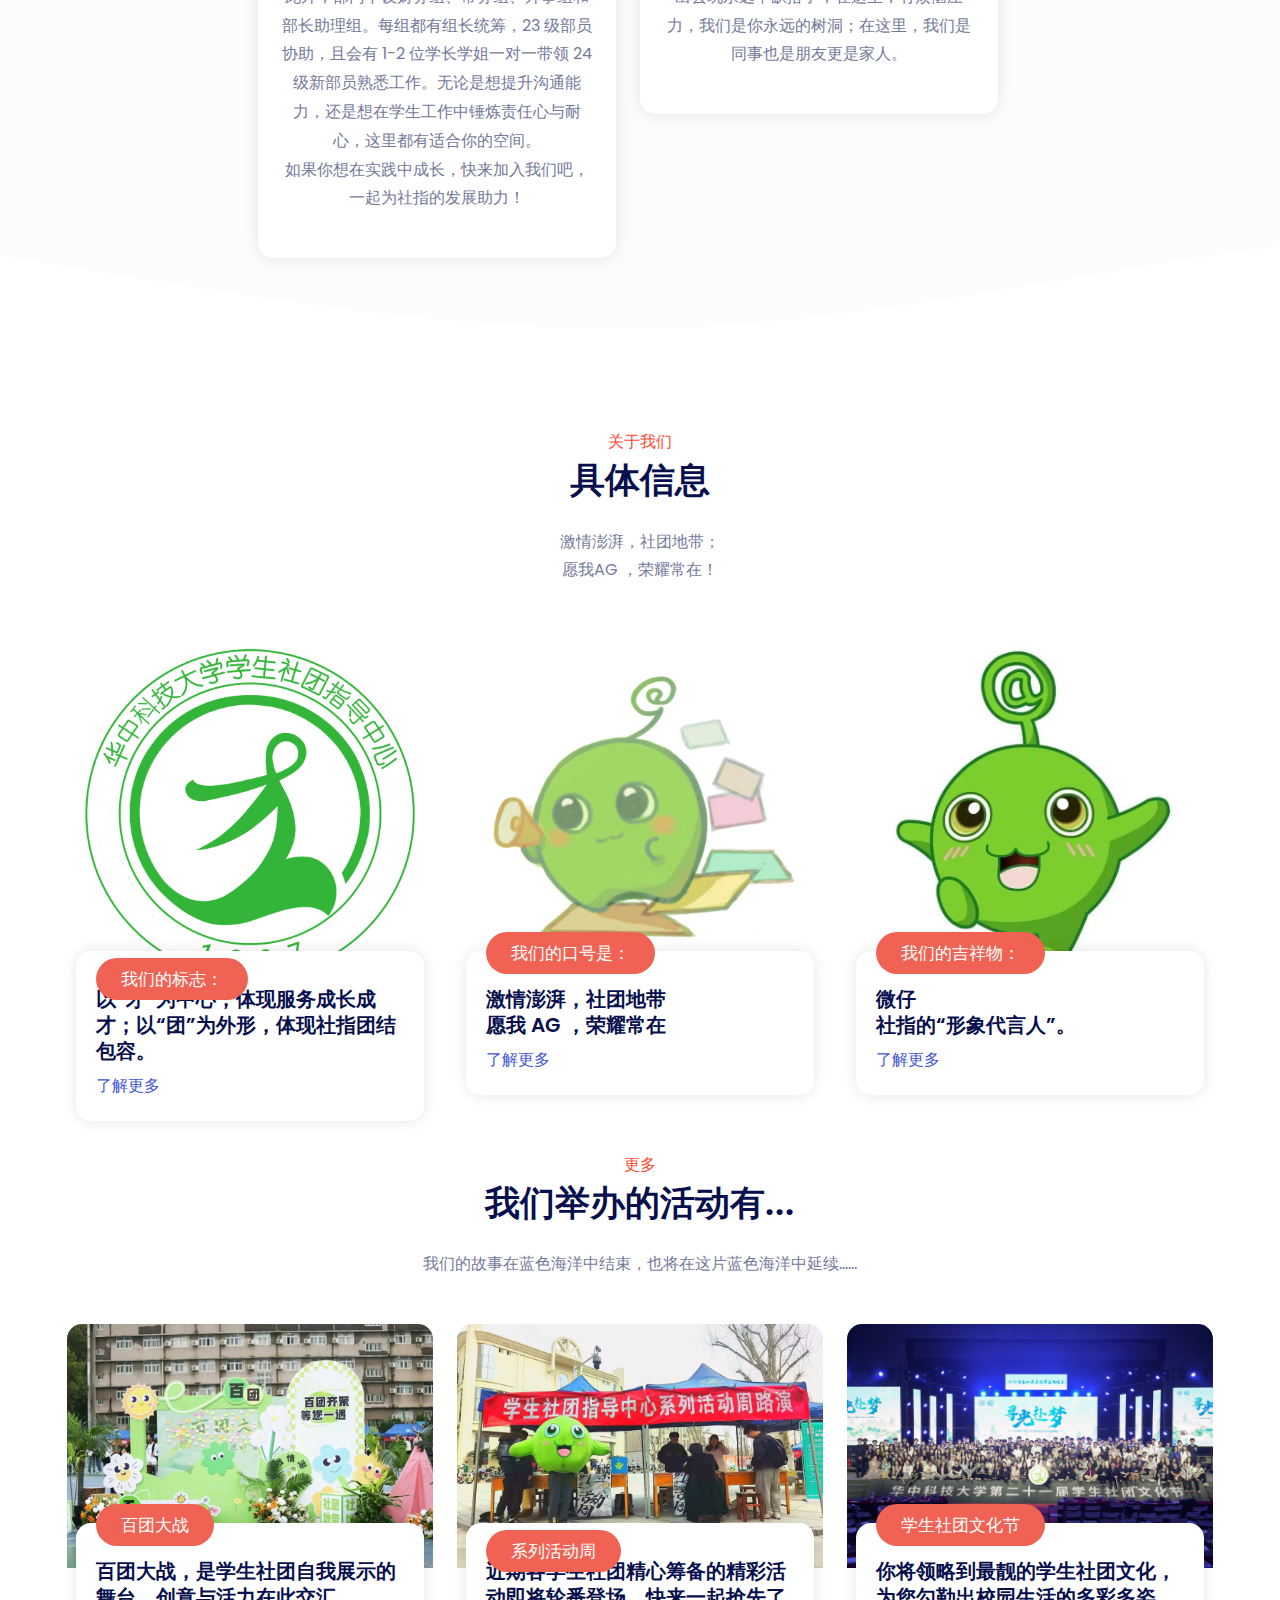
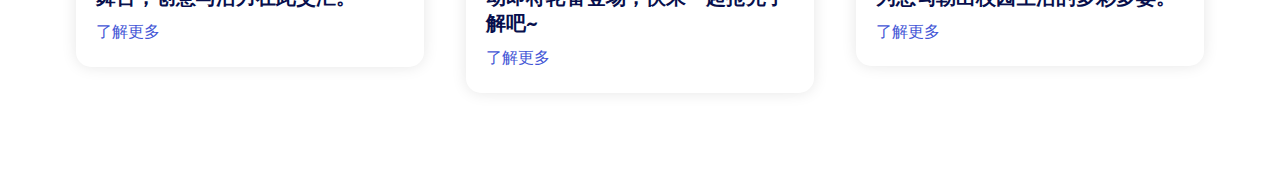
<file: about.html>
<!doctype html>
<html lang="zxx">

<head>

    <meta charset="UTF-8">
    <meta name="viewport" content="width=device-width, initial-scale=1.0">

    <link rel="stylesheet" href="static/css/bootstrap.min.css">

    <link rel="stylesheet" href="static/css/owl.theme.default.min.css">
    <link rel="stylesheet" href="static/css/owl.carousel.min.css">

    <link rel="stylesheet" href="static/css/magnific-popup.min.css">

    <link rel="stylesheet" href="static/css/animate.min.css">

    <link rel="stylesheet" href="static/css/boxicons.min.css">

    <link rel="stylesheet" href="static/css/flaticon.css">

    <link rel="stylesheet" href="static/css/meanmenu.min.css">

    <link rel="stylesheet" href="static/css/style_home_about.css">

    <link rel="stylesheet" href="static/css/responsive.css">

    <title>第二十二届华中科技大学学生社团指导中心社团文化节</title>

</head>

<body>

    <div class="preloader">
        <div class="preloader-wave"></div>
    </div>


    <div class="navbar-area">

        <div class="mobile-nav">
            <a href="index.html" class="logo">
                <img src="static/picture/AGlogo.png" height="45px" alt="Logo">
                <span class="shezhi" id="shezhi" style="font-size: smaller;">社团指导中心</span>
            </a>
        </div>

        <div class="main-nav top-nav">
            <div class="container">
                <nav class="navbar navbar-expand-md navbar-light ">
                    <a class="navbar-brand" href="index.html" style="display: flex; align-items: center;">
                        <img src="static/image/AG.png" alt="Logo" height="60rpx">
                        <span class="shezhi" id="shezhi">学生社团指导中心</span>
                    </a>

                    <div class="collapse navbar-collapse mean-menu" id="navbarSupportedContent">
                        <ul class="navbar-nav m-auto">
                            <li class="nav-item">
                                <a href="index.html" class="nav-link">
                                    首页
                                </a>
                            </li>
                            <li class="nav-item">
                                <a href="" class="nav-link active">
                                    关于我们
                                </a>

                            <li class="nav-item">
                                <a href="#" class="nav-link">
                                    精彩回顾
                                    <i class='bx bxs-chevron-right'></i>
                                </a>
                                <ul class="dropdown-menu">
                                    <li class="nav-item">
                                        <a href="services.html" class="nav-link">
                                            精彩瞬间
                                        </a>
                                    </li>
                                    <li class="nav-item">
                                        <a href="service-details.html" class="nav-link">
                                            社团风采
                                        </a>
                                    </li>
                                </ul>
                            </li>



                        </ul>
                        <div class="menu-btn">
                            <span>
                                <img src="./static/picture/vz1.png" alt="vz" width="80px">
                            </span>
                        </div>
                    </div>
                </nav>
            </div>
        </div>
    </div>


    <div class="inner-banner inner-bg1">
        <div class="container">
            <div class="inner-title text-center">
                <h3>关于我们</h3>
                <ul>
                    <li>
                        <a href="index.html">首页</a>
                    </li>
                    <li>
                        <i class='bx bxs-chevrons-right'></i>
                    </li>
                    <li>关于我们</li>
                </ul>
            </div>
        </div>
    </div>


    <div class="about-area about-max pt-100 pb-70">
        <div class="container-fluid">
            <div class="row align-items-center">
                <div class="col-lg-5 col-xxl-6">
                    <div class="about-img about-ml">
                        <img src="static\picture\合照.jpg" alt="合照"
                            style="width: 750px; border-radius: 3%; margin-left: 50px;">
                    </div>
                </div>
                <div class="col-lg-7 col-xxl-6">
                    <div class="about-content about-width">
                        <span>关于我们</span>
                        <h2>华中科技大学 学生社团指导中心</h2>
                        <p>
                            华中科技大学学生社团指导中心（简称“<b>社指</b>”）是由校团委学生社团管理部具体管理指导的、协助服务指导全校学生社团的<b>校级学生组织</b>。
                        </p>
                        <p>
                            社指与全校<b>百余</b>个学生社团保持密切互动，主要职能包含：协助服务指导全校学生社团建设，组织学生社团大型校园活动，助力华科大学子在德、智、体、美、劳等方面全面发展，提升综合素质和创新能力。
                        </p>
                        <p>
                            自成立至今，社指一直以“<b>增大学景，滋大学情，弘大学德，扬大学名</b>”为不懈追求的目标；以“<b>服务学生社团发展，服务校园文化繁荣</b>”为恒久不变的宗旨。
                        </p>
                        <div class="about-btn">
                            <a href="#guanyuwomen" class="default-btn">了解更多</a>
                        </div>
                    </div>
                </div>
            </div>
        </div>
    </div>


    <div class="counter-area pt-100 pb-70" id="guanyuwomen">
        <div class="container">
            <div class="row">
                <div class="col-lg-3 col-sm-6 col-md-3">
                    <div class="single-counter">
                        <i class='flaticon-success'></i>
                        <h3><span class="counter">4</span></h3>
                        <p>四大中心</p>
                    </div>
                </div>
                <div class="col-lg-3 col-sm-6 col-md-3">
                    <div class="single-counter">
                        <i class='flaticon-launch'></i>
                        <h3><span class="counter">9</span></h3>
                        <p>九大部门</p>
                    </div>
                </div>
                <div class="col-lg-3 col-sm-6 col-md-3">
                    <div class="single-counter">
                        <i class='flaticon-customer'></i>
                        <h3><span class="counter">100</span>+</h3>
                        <p>百余社团</p>
                    </div>
                </div>
                <div class="col-lg-3 col-sm-6 col-md-3">
                    <div class="single-counter">
                        <i class='flaticon-team-building'></i>
                        <h3><span class="counter">22</span>……</h3>
                        <p>二十二届文化节</p>
                    </div>
                </div>
            </div>
        </div>
    </div>



    <div class="price-area price-shape pt-100 pb-70">
        <div class="container">
            <div class="section-title text-center">
                <span>关于我们</span>
                <h2>部门介绍</h2>
                <p>
                    华中大社指由四大中心以及直属于中心负责人团队的一个部门构成，四大中心下设九个部门。每个部门分工明确，各司其职，保证社指组织稳定有序地运行。
                </p>
            </div>
            <div style="text-align: center;">
                <br>
                <img src="static\picture\部门分布图.png" alt="部门分布图" width="1100px">
            </div>
            <br>

            <div class="row">
                <div class="col-lg-12 pt-45">
                    <div class="tabs-item-list">
                        <ul id="tabs-item" class="text-center">
                            <li class="active">
                                <a href="#changwu" class="prices-tab">常务人事中心</a>
                            </li>
                            <li>
                                <a href="#shetuan" class="prices-tab">社团服务中心</a>
                            </li>
                            <li>
                                <a href="#chuanmei" class="prices-tab">传媒中心</a>
                            </li>
                            <li>
                                <a href="#wenyi" class="prices-tab">文艺中心</a>
                            </li>
                        </ul>
                    </div>
                </div>
            </div>
            <div id="prices-content" class="row">
                <div id="changwu" class="active prices-content-area">
                    <div class="row">
                        <div class="row pt-20  justify-content-center">
                            <div class="col-lg-4 col-md-6">
                                <div class="client-item client-mt">
                                    <div class="client-item-img">
                                        <img src="static\picture\办公室合照.jpg" alt="办公室合照" style="width: 200px;">
                                    </div>
                                    <h3>综合事务部</h3>

                                    <p><b>综合事务部</b>是社指里兼具 “外联力” 与 “内驱力” 的重要存在。​</p>
                                    <p>对外，我们承担着社指与其他高校的联络交流工作，搭建起校际沟通的桥梁，让社指的声音能与更多高校呼应。</p>​
                                    <p>对内，我们的活儿也不少：要为部门内部的聚餐、娱乐敲定合适场所，让大家在忙碌之余能好好欢聚；负责社指的财务工作，把每一笔收支都打理得清清楚楚；打理
                                        611办公室和仓库，让日常运转井井有条；还得承担部长会议资料准备和年鉴编纂的任务，为社指的规范运行添砖加瓦。​</p>
                                    <p>此外，部门下设财务组、常务组、外事组和部长助理组。每组都有组长统筹，23 级部员协助，且会有 1-2 位学长学姐一对一带领 24
                                        级新部员熟悉工作。无论是想提升沟通能力，还是想在学生工作中锤炼责任心与耐心，这里都有适合你的空间。​</p>
                                    <p>如果你想在实践中成长，快来加入我们吧，一起为社指的发展助力！​</p>
                                </div>
                            </div>
                            <div class="col-lg-4 col-md-6">
                                <div class="client-item client-mt">
                                    <div class="client-item-img">
                                        <img src="static\picture\人力资源部合照.jpg" alt="人力资源部合照" style="width: 200px;">
                                    </div>
                                    <h3>人力资源部</h3>
                                    <p>
                                        <b>人力资源部</b>主要负责社指招新、活动筹备、考核评优、组织培训等工作，并协调各个部门之间的工作。
                                    </p>
                                    <p>部门招新时，我们统筹全社指的招新流程推进，协调各部门的工作以保证招新顺利进行；到每学期末，我们负责绩效考核，让每个成员的每点付出都被看到；而在百团大战、系列活动周等活动中，我们参与路演宣传、现场组织等各流程工作......除此之外，我们的日常工作还有学期注册、通讯录制作等。
                                    </p>
                                    <p>人力资源部秉承着“先做朋友，再做同事”的宗旨，是一个充满友爱的大家庭。在这里，想出去玩永远不缺搭子；在这里，有烦恼压力，我们是你永远的树洞；在这里，我们是同事也是朋友更是家人。
                                    </p>
                                </div>
                            </div>
                        </div>

                    </div>
                </div>
                <div id="shetuan" class="animated prices-content-area">
                    <div class="row">
                        <div class="row pt-20  justify-content-center">
                            <div class="col-lg-4 col-md-6">
                                <div class="client-item client-mt">
                                    <div class="client-item-img">
                                        <img src="static\picture\社团发展部合照.jpg" alt="社团发展部合照" style="width: 200px;">
                                    </div>
                                    <h3>社团发展部</h3>
                                    <p><b>社团发展部</b>为社团提供活动咨询和策划协助，协助各学生社团打造特色活动。一年一度的“百团大战”由我们策划举办；军训中载歌载舞的“社团进军营”活动也由我们组织；还有社团嘉年华、学生社团文化节等等......凡社团所及皆有我们身影。
                                    </p>
                                    <p>加入社团发展部，TA可以获得：</p>
                                    <p>工作能力的有效提升，我们能够帮助你快速GET活动策划、团队协作等一系列专业技能；“家”一般的温暖和亲切，社团发展部实行“师徒制”，每一位部员都将拥有自己的“师傅”，帮助你更快适应部门工作与大学生活。
                                    </p>
                                </div>
                            </div>
                            <div class="col-lg-4 col-md-6">
                                <div class="client-item client-mt">
                                    <div class="client-item-img">
                                        <img src="static\picture\社团事务部合照 .jpg" alt="社团事务部合照" style="width: 200px;">
                                    </div>
                                    <h3>社团事务部</h3>
                                    <p>
                                        <b>社团事务部</b>下属于社团服务中心，负责协助学生社团处理相关事务。
                                    </p>
                                    <p>在日常工作中，我们负责与各个学生社团进行基础事务的对接，组织学生社团负责人例会的正常开展。</p>
                                    <p>统筹并协助学生社团进行年审、评优是社团事务部的头等大事。我们致力于服务好每一个学生社团，与各学生社团携手发展，在工作中有所进步、有所创新，促进校级学生社团健康积极发展。
                                    </p>
                                    <p>社事为每一个TA提供了与各个学生社团及其负责人接触的机会，每一位社事的成员都能在对接过程中提升自己的沟通交流能力和随机应变能力。
                                    </p>
                                </div>
                            </div>
                        </div>
                    </div>
                </div>
                <div id="chuanmei" class="animated prices-content-area">
                    <div class="row">
                        <div class="row pt-20  justify-content-center">
                            <div class="col-lg-4 col-md-6">
                                <div class="client-item client-mt">
                                    <div class="client-item-img">
                                        <img src="static\picture\媒体部合照.jpg" alt="媒体部合照" style="width: 200px;">
                                    </div>
                                    <h3>媒体部</h3>
                                    <p>
                                        <b>媒体部</b>是学生社团指导中心及学生社团的宣传平台和媒介，负责记录社指和学生社团的大小活动、拍摄剪辑宣传短片和回顾视频、组织主题丰富的校园街采和外拍活动。
                                        在这里，TA可以通过各种干训掌握硬核丰富的技能，亦可以发展兴趣，施展才华，体验大学生活的更多可能性，同时也能够锻炼和提升沟通与协作能力。
                                    </p>
                                    <p>媒体部是个温暖的大家庭，小伙伴们既具备专业的拍摄与剪辑技能，也充满了热情与活力。工作时，大家是精诚合作的伙伴；生活中，大家是无话不谈的朋友。在媒体部，能让TA在陌生的城市里，也能感受到家的温暖。
                                    </p>
                                </div>
                            </div>
                            <div class="col-lg-4 col-md-6">
                                <div class="client-item client-mt">
                                    <div class="client-item-img">
                                        <img src="static\picture\宣传部合照.jpg" alt="宣传部合照" style="width: 200px;">
                                    </div>
                                    <h3>宣传部</h3>
                                    <p>
                                        TA也许满腹设计才华，正愁找不到发光的舞台；TA也许对PS、AI爱得深沉，却苦于找不到入门的钥匙；TA也许渴望挥洒创意的汗水，将想象变为现实......在宣传部，我们一直在寻找与大家并肩作战，共创辉煌的那个TA。
                                    </p>
                                    <p>用PS，我们让想象力翱翔天际；用AI，我们让创意之光闪耀千秋；用画笔，我们描绘出艺术的瑰宝。</p>
                                    <p>我们有全面丰富的PS、AI学习资源，还有贴心细致的学长学姐专业指导。</p>
                                    <p>审美与思维，在一场场实战中磨砺，在一回回训练中升华。
                                        在这里，你将成长为学识的巨人，搭载技能的翅膀，驰骋在设计的天空中！</p>
                                    <p><b>宣传部</b>，是TA展示才华的绚丽舞台。</p>
                                    <p>百团大战、学生社团文化节等众多活动，都是你大放异彩的瞬间。在这里，你可以挥洒排版艺术、玩转色彩搭配；在这里，你可以挑战海报设计、点燃文创灵感。每一次创作，都是你闪耀的时刻，让你的才华照亮整个舞台！
                                    </p>
                                </div>
                            </div>
                            <div class="col-lg-4 col-md-6">
                                <div class="client-item client-mt">
                                    <div class="client-item-img">
                                        <img src="static\picture\新媒体合照.jpg" alt="新媒体合照" style="width: 200px;">
                                    </div>
                                    <h3>新媒体工作室</h3>
                                    <p>
                                        <b>新媒体工作室</b>，以“新”为名，我们立足于最新颖的视角探索校园趣事，运用最新潮的方式展现校园社团魅力。
                                    </p>
                                    <p>在这里，TA将有机会：
                                        用机智与幽默，为QQ说说注入活力；用文字艺术，在微信推文中展现才情；用语言魅力，在采访中挖掘社团故事.....
                                        在这里，TA们不仅将获得宝贵的实践经验，更能收获一群志同道合的朋友，一起谱写我们的精彩篇章；在这里，每个声音都响亮，每段故事皆精彩，每位成员都有无限的可能。
                                        我们期待的TA...是创意的源泉，脑洞大开，灵感迸发；是文字的魔术师，用精准的词汇触动人心，让文字充满力量；是团队的粘合剂，乐于合作，享受集体的智慧与乐趣。
                                        新媒体工作室诚邀每一位怀揣梦想、充满热情的TA加入！
                                    </p>
                                </div>
                            </div>
                            <div class="col-lg-4 col-md-6">
                                <div class="client-item client-mt">
                                    <div class="client-item-img">
                                        <img src="static\picture\数字媒体部合照.jpg" alt="数字媒体部合照" style="width: 200px;">
                                    </div>
                                    <h3>数字媒体部</h3>
                                    <p>
                                        <b>数字媒体部</b>是学生社团指导中心传媒中心的下属部门，部门职能包括：
                                    </p>
                                    <p>为社指及学生社团提供网站制作和服务器维护的技术支持；</p>
                                    <p>为社指和学生社团的各项活动提供硬件和软件方面的技术支持；</p>
                                    <p>为社指及学生社团提供互联网产品设计与运营（例如微信小程序）的技术支持。</p>
                                    <p>在这里，我们会定期开展技能干训，为部员提供技术培训；在这里，我们会组织部门团建，让大家度过一段快乐的大学时光；在这里，我们会在大型活动中提供技术支持，为建设校园文化繁荣作出自己的一份贡献。
                                    </p>
                                </div>
                            </div>
                        </div>
                    </div>
                </div>
                <div id="wenyi" class="animated prices-content-area">
                    <div class="row">
                        <div class="row pt-20  justify-content-center">
                            <div class="col-lg-4 col-md-6">
                                <div class="client-item client-mt">
                                    <div class="client-item-img">
                                        <img src="static\picture\文艺拓展部合照.jpg" alt="文艺拓展部合照" style="width: 200px;">
                                    </div>
                                    <h3>文艺拓展部</h3>
                                    <p>
                                        <b>文艺拓展部</b>主要负责学生社团指导中心内及校内各大学生社团晚会的筹办，工作内容覆盖晚会全链条各环节，主要包括：活动前期的策划筹备；与主持人、表演队、舞美公司等的对接；节目审核及节目相关信息收集；舞台现场的场控工作……
                                    </p>
                                    <p>在这里，你可以亲自经历一场晚会的从无到有，亲身感受独一无二的后台视角，不断结识多才多艺的优秀伙伴！</p>
                                    <p>我们寻找的TA：良好的沟通能力是TA的看家本领；丰富的舞台创意是TA的致胜法宝；坚定的责任意识是TA的行为准则。</p>
                                    <p>办好每一场舞台是我们的宗旨，而因舞台齐聚的我们也好似家人，每一位文艺拓展部的成员都能在这里找到归属感，也能在一次次舞台和与大家的相处中发现不一样的自己。</p>
                                    <p>好像早该来到这里——文艺拓展部欢迎每一个热爱舞台的TA！
                                    </p>
                                </div>
                            </div>
                        </div>
                    </div>
                </div>

            </div>
        </div>
    </div>




    <div class="blog-area pt-100 pb-70">
        <div class="container">
            <div class="section-title text-center">
                <span>关于我们</span>
                <h2>具体信息</h2>
                <p>
                    激情澎湃，社团地带；<br>愿我AG ，荣耀常在！
                </p>
            </div>
            <div class="row pt-45">
                <div class="col-lg-4 col-md-6">
                    <div class="blog-card">
                        <div class="blog-img">
                            <a href="https://mp.weixin.qq.com/s/X1Ha6gCzgd5nY9_ZtXK5UQ">
                                <img src="static/picture/AGlogo.png" alt="标志">
                            </a>
                        </div>
                        <div class="blog-content">
                            <div class="blog-tag">
                                <a href="#"><span>我们的标志：</span></a>
                            </div>
                            <a href="https://mp.weixin.qq.com/s/X1Ha6gCzgd5nY9_ZtXK5UQ">
                                <h3>以“才”为中心，体现服务成长成才；以“团”为外形，体现社指团结包容。
                                </h3>
                            </a>
                            <a href="https://mp.weixin.qq.com/s/X1Ha6gCzgd5nY9_ZtXK5UQ" class="read-btn">了解更多</a>
                        </div>
                    </div>
                </div>
                <div class="col-lg-4 col-md-6">
                    <div class="blog-card">
                        <div class="blog-img">
                            <a href="https://mp.weixin.qq.com/s/X1Ha6gCzgd5nY9_ZtXK5UQ">
                                <img src="static/picture/vz1.png" alt="口号">
                            </a>
                        </div>
                        <div class="blog-content">
                            <div class="blog-tag">
                                <a href="#"><span>我们的口号是：</span></a>
                            </div>
                            <a href="https://mp.weixin.qq.com/s/X1Ha6gCzgd5nY9_ZtXK5UQ">
                                <h3>激情澎湃，社团地带 
                                    <br>愿我 AG ，荣耀常在
                                </h3>
                            </a>
                            <a href="https://mp.weixin.qq.com/s/X1Ha6gCzgd5nY9_ZtXK5UQ" class="read-btn">了解更多</a>
                        </div>
                    </div>
                </div>
                <div class="col-lg-4 col-md-6">
                    <div class="blog-card">
                        <div class="blog-img">
                            <a href="https://mp.weixin.qq.com/s/X1Ha6gCzgd5nY9_ZtXK5UQ">
                                <img src="static/picture/jixiangwu.jpg" alt="吉祥物">
                            </a>
                        </div>
                        <div class="blog-content">
                            <div class="blog-tag">
                                <a href="#"><span>我们的吉祥物：</span></a>
                            </div>
                            <a href="https://mp.weixin.qq.com/s/X1Ha6gCzgd5nY9_ZtXK5UQ">
                                <h3>微仔</br>社指的“形象代言人”。
                                </h3>
                            </a>
                            <a href="https://mp.weixin.qq.com/s/X1Ha6gCzgd5nY9_ZtXK5UQ" class="read-btn">了解更多</a>
                        </div>
                    </div>
                </div>
            </div>


            <div class="section-title text-center">
                <span>更多</span>
                <h2>我们举办的活动有...</h2>
                <p>
                    我们的故事在蓝色海洋中结束，也将在这片蓝色海洋中延续……
                </p>
            </div>
            <div class="row pt-45">
                <div class="col-lg-4 col-md-6">
                    <div class="blog-card">
                        <div class="blog-img">
                            <a href="https://mp.weixin.qq.com/s/GPNVYR8F8JNJ1axtVKOSEg">
                                <img src="static/picture/baituan.jpg" alt="百团大战">
                            </a>
                        </div>
                        <div class="blog-content">
                            <div class="blog-tag">
                                <a href="#"><span>百团大战</span></a>
                            </div>
                            <a href="https://mp.weixin.qq.com/s/GPNVYR8F8JNJ1axtVKOSEg">
                                <h3>百团大战，是学生社团自我展示的舞台，创意与活力在此交汇。</h3>
                            </a>
                            <a href="hthttps://mp.weixin.qq.com/s/GPNVYR8F8JNJ1axtVKOSEg" class="read-btn">了解更多</a>
                        </div>
                    </div>
                </div>
                <div class="col-lg-4 col-md-6">
                    <div class="blog-card">
                        <div class="blog-img">
                            <a
                                href="https://h5.qzone.qq.com/ugc/share/?sharetag=95A01EE3FDAEB69E51B0F2859948D443&loginfrom=4&jumptoqzone=1&subtype=&ciphertext=&blog_photo=&g=84&res_uin=2434075395&cellid=030b159175f8d767a5720300&subid=&bp1=&bp2=&bp7=&appid=311&g_f=2000000103">
                                <img src="static/picture/huodongzhou1.jpg" alt="系列活动周">
                            </a>
                        </div>
                        <div class="blog-content">
                            <div class="blog-tag">
                                <a href="#"><span>系列活动周</span></a>
                            </div>
                            <a
                                href="https://h5.qzone.qq.com/ugc/share/?sharetag=95A01EE3FDAEB69E51B0F2859948D443&loginfrom=4&jumptoqzone=1&subtype=&ciphertext=&blog_photo=&g=84&res_uin=2434075395&cellid=030b159175f8d767a5720300&subid=&bp1=&bp2=&bp7=&appid=311&g_f=2000000103">
                                <h3>近期各学生社团精心筹备的精彩活动即将轮番登场，快来一起抢先了解吧~</h3>
                            </a>
                            <a href="https://h5.qzone.qq.com/ugc/share/?sharetag=95A01EE3FDAEB69E51B0F2859948D443&loginfrom=4&jumptoqzone=1&subtype=&ciphertext=&blog_photo=&g=84&res_uin=2434075395&cellid=030b159175f8d767a5720300&subid=&bp1=&bp2=&bp7=&appid=311&g_f=2000000103"
                                class="read-btn">了解更多</a>
                        </div>
                    </div>
                </div>
                <div class="col-lg-4 col-md-6">
                    <div class="blog-card">
                        <div class="blog-img">
                            <a href="https://mp.weixin.qq.com/s/X1Ha6gCzgd5nY9_ZtXK5UQ">
                                <img src="static/picture/合照.jpg" alt="学生社团文化节">
                            </a>
                        </div>
                        <div class="blog-content">
                            <div class="blog-tag">
                                <a href="#"><span>学生社团文化节</span></a>
                            </div>
                            <a href="index.html">
                                <h3>你将领略到最靓的学生社团文化，为您勾勒出校园生活的多彩多姿。</h3>
                            </a>
                            <a href="index.html" class="read-btn">了解更多</a>
                        </div>
                    </div>
                </div>
            </div>
        </div>
    </div>
    </div>




    <!-- 
    <div class="client-area ptb-100">
        <div class="container">
            <div class="section-title text-center">
                <span>Testimonial</span>
                <h2>接下来还不知道可以放啥</h2>
                <p>
                    It is a long established fact that a reader will be distracted by
                    the readable content of a page when looking at its layout.
                </p>
            </div>
            <div class="row pt-20">
                <div class="col-lg-4 col-md-6">
                    <div class="client-item client-mt">
                        <div class="client-item-img">
                            <img src="static/picture/t1.png" alt="Testimonial Images">
                        </div>
                        <h3>John Doe</h3>
                        <p>
                            Restaurants range from inexpensive and informal lunching or dining places
                            catering to people working nearby, with modest food served in simple settings at low prices.
                        </p>
                    </div>
                </div>
                <div class="col-lg-4 col-md-6">
                    <div class="client-item client-mt">
                        <div class="client-item-img">
                            <img src="static/picture/t4.png" alt="Testimonial Images">
                        </div>
                        <h3>Knot Doe</h3>
                        <p>
                            Restaurants range from inexpensive and informal lunching or dining places
                            catering to people working nearby, with modest food served in simple settings at low prices.
                        </p>
                    </div>
                </div>
                <div class="col-lg-4 col-md-6">
                    <div class="client-item client-mt">
                        <div class="client-item-img">
                            <img src="static/picture/t5.png" alt="Testimonial Images">
                        </div>
                        <h3>John Smith</h3>
                        <p>
                            Restaurants range from inexpensive and informal lunching or dining places
                            catering to people working nearby, with modest food served in simple settings at low prices.
                        </p>
                    </div>
                </div>
            </div>
        </div>
    </div>
    -->

    <!-- <div class="client-area pt-100 pb-70">
        <div class="container-fluid p-0">
            <div class="section-title text-center">
                <span>Testimonial</span>
                <h2>Our Clients Feedback</h2>
                <p>
                    It is a long established fact that a reader will be distracted by
                    the readable content of a page when looking at its layout.
                </p>
            </div>
            <div class="client-slider owl-carousel owl-theme">
                <div class="client-item">
                    <div class="client-item-img">
                        <img src="static/picture/t1.png" alt="Testimonial Images">
                    </div>
                    <h3>John Doe</h3>
                    <p>
                        Restaurants range from inexpensive and informal lunching or dining places
                        catering to people working nearby, with modest food served in simple settings at low prices.
                    </p>
                </div>
                <div class="client-item">
                    <div class="client-item-img">
                        <img src="static/picture/t4.png" alt="Testimonial Images">
                    </div>
                    <h3>Knot Doe</h3>
                    <p>
                        Restaurants range from inexpensive and informal lunching or dining places
                        catering to people working nearby, with modest food served in simple settings at low prices.
                    </p>
                </div>
                <div class="client-item">
                    <div class="client-item-img">
                        <img src="static/picture/t5.png" alt="Testimonial Images">
                    </div>
                    <h3>John Smith</h3>
                    <p>
                        Restaurants range from inexpensive and informal lunching or dining places
                        catering to people working nearby, with modest food served in simple settings at low prices.
                    </p>
                </div>
                <div class="client-item">
                    <div class="client-item-img">
                        <img src="static/picture/t3.png" alt="Testimonial Images">
                    </div>
                    <h3>Evanaa</h3>
                    <p>
                        Restaurants range from inexpensive and informal lunching or dining places
                        catering to people working nearby, with modest food served in simple settings at low prices.
                    </p>
                </div>
            </div>
        </div>
    </div> -->


    <!--  
    <div class="submission-area ptb-100">
        <div class="container">
            <div class="submission-title">
                <h2>Know Your Website Ranking</h2>
            </div>
            <form class="submission-form">
                <div class="row">
                    <div class="col-lg-5 col-md-6">
                        <div class="form-group">
                            <input type="text" class="form-control" id="website" placeholder="Your website">
                        </div>
                    </div>
                    <div class="col-lg-4 col-md-6">
                        <div class="form-group border-line">
                            <input type="text" class="form-control" id="email" placeholder="Email">
                        </div>
                    </div>
                    <div class="col-lg-3 col-md-3 offset-md-5 offset-lg-0">
                        <button type="submit" class="default-btn">Submit</button>
                    </div>
                </div>
            </form>
        </div>
    </div>
-->


    <!--  
    <footer id="footer" class="footer-area-bg">
        <div class="footer-area-top pt-100 pb-70">
            <div class="container">
                <div class="row">
                    <div class="col-lg-4 col-md-6">
                        <div class="footer-single">
                            <div class="footer-single-content">
                                <a href="index.html">
                                    <img src="static/picture/footer-logo.png" alt="Logo">
                                </a>
                                <p>Lorem ipsum dolor sit amet, consectetur adipiscing elit. Vestibulum efficitur
                                    convallis arcu, id dapibus nulla tincidunt.</p>
                            </div>
                            <div class="newsletter-area">
                                <form class="newsletter-form" data-toggle="validator">
                                    <input type="email" class="form-control" placeholder="Email" name="EMAIL"
                                        required="" autocomplete="off">
                                    <button class="subscribe-btn" type="submit">
                                        Subscribe
                                    </button>
                                    <div id="validator-newsletter" class="form-result"></div>
                                </form>
                            </div>
                        </div>
                    </div>
                    <div class="col-lg-3 col-md-6">
                        <div class="footer-list ml-50">
                            <h3>Services</h3>
                            <ul>
                                <li>
                                    <i class='bx bxs-chevron-right'></i>
                                    <a href="services.html">SEO Optimization</a>
                                </li>
                                <li>
                                    <i class='bx bxs-chevron-right'></i>
                                    <a href="services.html">Social Marketing</a>
                                </li>
                                <li>
                                    <i class='bx bxs-chevron-right'></i>
                                    <a href="services.html">Busines Growing</a>
                                </li>
                                <li>
                                    <i class='bx bxs-chevron-right'></i>
                                    <a href="services.html"> Data Analysis</a>
                                </li>
                                <li>
                                    <i class='bx bxs-chevron-right'></i>
                                    <a href="services.html">App Development </a>
                                </li>
                                <li>
                                    <i class='bx bxs-chevron-right'></i>
                                    <a href="services.html"> Web Development</a>
                                </li>
                            </ul>
                        </div>
                    </div>
                    <div class="col-lg-2 col-md-6">
                        <div class="footer-list">
                            <h3>Quick Links</h3>
                            <ul>
                                <li>
                                    <i class='bx bxs-chevron-right'></i>
                                    <a href="index.html">Home</a>
                                </li>
                                <li>
                                    <i class='bx bxs-chevron-right'></i>
                                    <a href="services.html">Service</a>
                                </li>
                                <li>
                                    <i class='bx bxs-chevron-right'></i>
                                    <a href="">About Us</a>
                                </li>
                                <li>
                                    <i class='bx bxs-chevron-right'></i>
                                    <a href="testimonial.html">Testimonial</a>
                                </li>
                                <li>
                                    <i class='bx bxs-chevron-right'></i>
                                    <a href="blog.html">Blog</a>
                                </li>
                                <li>
                                    <i class='bx bxs-chevron-right'></i>
                                    <a href="contact.html">Contact</a>
                                </li>
                            </ul>
                        </div>
                    </div>
                    <div class="col-lg-3 col-md-6">
                        <div class="footer-list ml-20">
                            <h3>Contact Us</h3>
                            <ul>
                                <li>
                                    <i class='bx bxs-chevron-right'></i>
                                    <a href="tel:+1123456789">+1 1234 56 789</a>
                                </li>
                                <li>
                                    <i class='bx bxs-chevron-right'></i>
                                    <a href="tel:+19876543210">+1 9876 543 210</a>
                                </li>
                                <li>
                                    <i class='bx bxs-chevron-right'></i>
                                    <a href="email-protection.html#e6838b878f8aa68489889587c885898b"><span
                                            class="__cf_email__"
                                            data-cfemail="f99c94989095b99b96978a98d79a9694">[email&#160;protected]</span></a>
                                </li>
                                <li>
                                    <i class='bx bxs-chevron-right'></i>
                                    <a href="email-protection.html#345c5158585b74565b5a47551a575b59"><span
                                            class="__cf_email__"
                                            data-cfemail="264e434a4a496644494855470845494b">[email&#160;protected]</span></a>
                                </li>
                                <li>
                                    <i class='bx bxs-chevron-right'></i>
                                    28/A Street, New York, USA
                                </li>
                            </ul>
                        </div>
                    </div>
                </div>
            </div>
        </div>
        <div class="footer-bottom">
            <div class="container">
                <div class="row align-items-center">
                    <div class="col-lg-12">
                        <div class="bottom-text text-center">
                            <p>Copyright &copy; 2022.Company name All rights reserved.<a target="_blank"
                                    href="https://sc.chinaz.com/moban/">&#x7F51;&#x9875;&#x6A21;&#x677F;</a></p>
                        </div>
                    </div>
                </div>
            </div>
        </div>
    </footer>
-->

    <script data-cfasync="false" src="static/js/email-decode.min.js"></script>
    <script src="static/js/jquery-3.5.0.min.js"></script>

    <script src="static/js/bootstrap.bundle.min.js"></script>

    <script src="static/js/meanmenu.min.js"></script>

    <script src="static/js/owl.carousel.min.js"></script>

    <script src="static/js/jquery.magnific-popup.min.js"></script>

    <script src="static/js/wow.min.js"></script>

    <script src="static/js/jquery.ajaxchimp.min.js"></script>

    <script src="static/js/form-validator.min.js"></script>

    <script src="static/js/contact-form-script.js"></script>

    <script src="static/js/custom.js"></script>
</body>

</html>
</file>
<file: static/css/flaticon.css>
@font-face{font-family:flaticon;src:url(../font/Flaticon.eot);src:url(../font/Flaticon.eot) format("embedded-opentype"),url(../font/Flaticon.woff2) format("woff2"),url(../font/Flaticon.woff) format("woff"),url(../font/Flaticon.ttf) format("truetype"),url(https://templates.hibootstrap.com/bonsa/default/assets/fonts/Flaticon.svg) format("svg");font-weight:400;font-style:normal}@media screen and (-webkit-min-device-pixel-ratio:0){@font-face{font-family:flaticon;src:url(https://templates.hibootstrap.com/bonsa/default/assets/fonts/Flaticon.svg) format("svg")}}[class^=flaticon-]:before,[class*=" flaticon-"]:before,[class^=flaticon-]:after,[class*=" flaticon-"]:after{font-family:Flaticon;font-style:normal}.flaticon-team:before{content:"\f100"}.flaticon-launch:before{content:"\f101"}.flaticon-customer:before{content:"\f102"}.flaticon-team-building:before{content:"\f103"}.flaticon-pin:before{content:"\f104"}.flaticon-paper-plane:before{content:"\f105"}.flaticon-call:before{content:"\f106"}.flaticon-loupe:before{content:"\f107"}.flaticon-menu:before{content:"\f108"}.flaticon-double-angle-pointing-to-right:before{content:"\f109"}.flaticon-plus:before{content:"\f10a"}.flaticon-success:before{content:"\f10b"}
</file>
<file: static/css/style_home_about.css>
/*
@File: Bonsa  HTML Template

* This file contains the styling for the actual template, this
is the file you need to edit to change the look of the
template.

This files table contents are outlined below>>>>>

*******************************************
*******************************************
** - Default Btn Style 
** - Section Title Style
** - Home Page One Style
** - Navbar Area Style
** - Main Banner Style
** - Unique Area Style
** - Service Area Style
** - Faq Area Style
** - Portfolio Area Style
** - Submission Area Style
** - Price Section Style
** - Member Area Style
** - Testimonial Area Style
** - Blog Card Style
** - Footer Section Style
** - Home Page Two Style
** - Home Page Three Style
** - Inner Banner Style
** - Pagination Area Style
** - Service Details Page Style
** - Blog Details Page Style
** - Contact Page Style
** - Single Content CSS Style
** - 404 Error page Style
** - Back To Top Button Style
** - Preloader Style
** - Animation CSS Style

*******************************************
/*

/*================================================
Default CSS
=================================================*/
@import url("css2.css");

.shezhi {
  font-size: large;
  color: black;
  text-align: center;
  margin-left: 20px;
}

body {
  font-size: 16px;
  line-height: 1.8;
  font-family: "Poppins", sans-serif;
  color: #75799b;
}

p {
  color: #75799b;
}

a {
  display: inline-block;
  -webkit-transition: all 0.5s;
  transition: all 0.5s;
  text-decoration: none;
}

a:hover,
a:focus {
  text-decoration: none;
}

button {
  margin: 0;
  padding: 0;
  outline: 0;
}

button:focus {
  outline: 0;
  border: 0;
}

h1,
h2,
h3,
h4,
h5,
h6 {
  color: #070f4d;
  font-weight: 600;
  line-height: 1.3;
}

.d-table {
  width: 100%;
  height: 100%;
}

.d-table-cell {
  display: table-cell;
  vertical-align: middle;
}

img {
  max-width: 100%;
}

.ptb-100 {
  padding-top: 100px;
  padding-bottom: 100px;
}

.pt-100 {
  padding-top: 100px;
}

.pb-100 {
  padding-bottom: 100px;
}

.ptb-70 {
  padding-top: 70px;
  padding-bottom: 70px;
}

.pt-70 {
  padding-top: 70px;
}

.pb-90 {
  padding-bottom: 90px;
}

.pb-70 {
  padding-bottom: 70px;
}

.pt-45 {
  padding-top: 45px;
}

.pt-20 {
  padding-top: 20px;
}

.ml-50 {
  margin-left: 50px;
}

.ml-20 {
  margin-left: 20px;
}

.box-shadow {
  -webkit-box-shadow: 0 0 15px rgba(0, 0, 0, 0.3);
  box-shadow: 0 0 15px rgba(0, 0, 0, 0.3);
}

.price-bg {
  background-color: #fafbff;
}

.radius-and-padding {
  padding-bottom: 70px !important;
  border-radius: 15px 15px 250px 250px !important;
}

.color-title {
  color: #070f4d !important;
}

.color-list {
  color: #75799b !important;
}

/*================================
Default Btn Style 
===================================*/
.default-btn {
  background-color: #aade92;
  padding: 12px 42px;
  color: #fff;
  border-radius: 50px;
  text-align: center;
  position: relative;
  overflow: hidden;
  z-index: 1;
}

.default-btn::before {
  content: "";
  position: absolute;
  top: 100%;
  left: 0%;
  width: 100%;
  height: 50%;
  background-color: #a1e084;
  z-index: -1;
  -webkit-transition: all 0.5s;
  transition: all 0.5s;
}

.default-btn::after {
  content: "";
  position: absolute;
  bottom: 100%;
  right: 0%;
  width: 100%;
  height: 50%;
  background-color: #429a19;
  z-index: -1;
  -webkit-transition: all 0.5s;
  transition: all 0.5s;
}

.default-btn:hover {
  color: #fff;
}

.default-btn:hover::before {
  top: 0;
  background-color: #429a19;
  color: #fff;
}

.default-btn:hover::after {
  bottom: 0;
  background-color: #429a19;
  color: #fff;
}

.default-btn.active {
  margin-left: 20px;
  color: #232350;
  background-color: transparent;
  border: 1px solid #070f4d;
  overflow: hidden;
}

.default-btn.active:hover {
  color: #fff;
}

/*================================
Default Btn Style End
===================================*/
/*================================
Section Title Style 
===================================*/
.section-title span {
  color: #ff4a35;
  font-weight: 500;
  line-height: 0;
}

.section-title h2 {
  font-size: 35px;
  max-width: 510px;
  margin: auto;
}

.section-title p {
  padding-top: 25px;
  max-width: 620px;
  margin: 0 auto;
}

/*================================
Section Title Style End
===================================*/
/*===============================
Default CSS End
==================================*/
/*================================
Home Page One Style 
==================================*/
/*=================================
Navbar Area
====================================*/
.navbar-area {
  background-color: transparent;
  -webkit-transition: 0.3s;
  transition: 0.3s;
  position: relative;
  padding-top: 0;
  padding-bottom: 0;
  padding-right: 0;
  padding-left: 0;
}

.navbar-light {
  padding-left: 0;
  padding-right: 0;
}

.navbar-light .navbar-brand img {
  float: left;
}

.navbar-light .navbar-brand-sticky {
  display: none;
}

.sticky-nav {
  position: fixed;
  top: 0;
  left: 0;
  right: 0;
  -webkit-box-shadow: 0 0 15px rgba(0, 0, 0, 0.3);
  box-shadow: 0 0 15px rgba(0, 0, 0, 0.3);
  margin: auto;
  z-index: 999;
  background-color: #aade92 !important;
  -webkit-animation: 900ms ease-in-out 5s normal none 1 running fadeInDown;
  animation: 900ms ease-in-out 5s normal none 1 running fadeInDown;
  -webkit-transition: 0.9s;
  transition: 0.9s;
  width: 100% !important;
}

.sticky-nav .main-nav {
  background-color: #a1e084;
}

.sticky-nav .main-nav nav .navbar-nav .nav-item a {
  color: rgb(255, 255, 255);
}

.sticky-nav .menu-btn .seo-btn {
  background-color: #4356d6;
}

.sticky-nav .navbar-light .navbar-brand {
  display: none;
}

.sticky-nav .navbar-light .navbar-brand-sticky {
  display: inline-block;
}

/* Main nav */
.main-nav {
  position: absolute;
  background: transparent;
  top: 0;
  left: 0;
  padding: 7px 0;
  width: 100%;
  z-index: 999;
  height: auto;
}

.main-nav nav .navbar-nav .nav-item:hover a,
.main-nav nav .navbar-nav .nav-item .active {
  color: #ff4a35;
}

.main-nav nav .navbar-nav .nav-item a {
  text-transform: capitalize;
  color: #222222;
  font-weight: 400;
}

.main-nav nav .navbar-nav .nav-item a i {
  line-height: 0;
  position: relative;
  top: 3px;
}

.main-nav nav .navbar-nav .nav-item a:hover,
.main-nav nav .navbar-nav .nav-item a :focus {
  color: #ff4a35;
}

.main-nav nav .navbar-nav .nav-item a.active {
  color: #ff4a35 !important;
}

.main-nav nav .navbar-nav .nav-item a.active i {
  -webkit-transform: rotate(90deg);
  transform: rotate(90deg);
}

.main-nav nav .navbar-nav .nav-item a:hover i {
  -webkit-transform: rotate(90deg);
  transform: rotate(90deg);
  -webkit-transition: 0.7s;
  transition: 0.7s;
}

.main-nav nav .navbar-nav .nav-item a:focus i {
  -webkit-transform: rotate(90deg);
  transform: rotate(90deg);
}

.main-nav nav .navbar-nav .nav-item a .active::before {
  -webkit-transform: scale(1);
  transform: scale(1);
}

.main-nav nav .navbar-nav .nav-item .dropdown-menu {
  border: none;
  padding: 0;
  border-radius: 0;
  background-color: #fff !important;
}

.main-nav nav .navbar-nav .nav-item .dropdown-menu li {
  border-bottom: 1px dotted rgba(187, 9, 83, 0.4);
}

.main-nav nav .navbar-nav .nav-item .dropdown-menu li:last-child {
  border-bottom: none;
}

.main-nav nav .navbar-nav .nav-item .dropdown-menu li a {
  color: #222222 !important;
  position: relative;
  -webkit-transition: 0.7s;
  transition: 0.7s;
  font-weight: 400;
}

.main-nav nav .navbar-nav .nav-item .dropdown-menu li a:hover {
  background-color: #f3f3f3;
}

.main-nav nav .navbar-nav .nav-item .dropdown-menu li a.active {
  background-color: #f3f3f3;
  border-radius: .25rem;
  color: #ff4a35 !important;
}

.main-nav nav .navbar-nav .nav-item .dropdown-menu li a::before {
  content: "";
  position: absolute;
  bottom: -1px;
  left: 0;
  width: 0;
  height: 1px;
  background-color: #ff4a35;
  -webkit-transition: all 0.5s;
  transition: all 0.5s;
}

.main-nav nav .navbar-nav .nav-item .dropdown-menu li a:hover::before {
  width: 100%;
}

.main-nav nav .navbar-nav .nav-item .dropdown-menu li a:hover,
.main-nav nav .navbar-nav .nav-item .dropdown-menu li a :focus,
.main-nav nav .navbar-nav .nav-item .dropdown-menu li a .active {
  color: #ff4a35 !important;
  letter-spacing: 0.5px;
  background-color: #f3f3f3;
  border-radius: .25rem;
}

.main-nav nav .navbar-nav .nav-item .dropdown-menu li.active {
  color: #ff4a35 !important;
}

.menu-btn {
  display: inline-block;
  position: relative;
  top: 5px;
  margin-left: 100px;
}

.menu-btn .seo-btn {
  background-color: #070f4d;
  padding: 10px 40px;
  color: #fff;
  border-radius: 50px;
  text-align: center;
  position: relative;
  overflow: hidden;
  z-index: 1;
}

.menu-btn .seo-btn::before {
  content: "";
  position: absolute;
  top: 100%;
  left: 0%;
  width: 100%;
  height: 50%;
  background-color: #070f4d;
  z-index: -1;
  -webkit-transition: all 0.5s;
  transition: all 0.5s;
}

.menu-btn .seo-btn::after {
  content: "";
  position: absolute;
  bottom: 100%;
  right: 0%;
  width: 100%;
  height: 50%;
  background-color: #070f4d;
  z-index: -1;
  -webkit-transition: all 0.5s;
  transition: all 0.5s;
}

.menu-btn .seo-btn:hover {
  color: #fff;
}

.menu-btn .seo-btn:hover::before {
  top: 0;
  background-color: #4356d6;
  color: #fff;
}

.menu-btn .seo-btn:hover::after {
  bottom: 0;
  background-color: #4356d6;
  color: #fff;
}

/* Mobile Nav */
.mobile-nav .mean-container .mean-nav ul li a .active {
  color: #ff4a35;
}

.mean-container a.meanmenu-reveal {
  color: #222222;
}

.mean-container a.meanmenu-reveal span {
  background-color: #75799b;
}

/*=================================
Navbar Area
====================================*/
/*================================
Main Banner Style
===================================*/
.main-banner {
  position: relative;
  z-index: 1;
  padding-top: 250px;
  padding-bottom: 130px;
  overflow: hidden;
}

.banner-text {
  position: relative;
  max-width: 550px;
  margin-left: auto;
}

.banner-text span {
  color: #ff4a35;
  font-weight: 500;
  margin-bottom: 10px;
}

.banner-text h1 {
  font-size: 56px;
  font-weight: 700;
  margin-bottom: 20px;
}

.banner-text p {
  margin-bottom: 40px;
}

.banner-text .banner-btn {
  display: inline-block;
  position: relative;
  z-index: 1;
}

.banner-img {
  position: relative;
  max-width: 100%;
  height: auto;
}

.banner-img img {
  height: auto;
  max-width: 100%;
  -webkit-animation: moveBounce 9s linear infinite;
  animation: moveBounce 9s linear infinite;
}

.banner-shape-1 {
  position: absolute;
  top: -54px;
  right: -40px;
  z-index: -1;
}

.banner-shape-1 img {
  max-width: 700px;
  height: 850px;
  -webkit-animation: pulse 7s infinite;
  animation: pulse 7s infinite;
}

.home-shape .shape1 {
  position: absolute;
  top: 77%;
  left: 2%;
  -webkit-animation: rotaed360 6s infinite linear;
  animation: rotaed360 6s infinite linear;
}

.home-shape .shape2 {
  position: absolute;
  top: 25%;
  left: 1%;
  -webkit-animation: animationFramesOne 15s linear infinite;
  animation: animationFramesOne 15s linear infinite;
}

.home-shape .shape3 {
  position: absolute;
  top: 17%;
  left: 10%;
}

.home-shape .shape4 {
  position: absolute;
  top: 45%;
  left: 45%;
  -webkit-animation: animationFramesOne 10s linear infinite;
  animation: animationFramesOne 10s linear infinite;
}

.home-shape .shape5 {
  position: absolute;
  bottom: 10%;
  left: 45%;
  -webkit-animation: animationFramesOne 15s linear infinite;
  animation: animationFramesOne 15s linear infinite;
}

.home-shape .shape6 {
  position: absolute;
  top: 15%;
  right: 50%;
  -webkit-animation: animationFramesOne 15s linear infinite;
  animation: animationFramesOne 15s linear infinite;
}

.home-shape .shape7 {
  position: absolute;
  top: 15%;
  right: 3%;
  -webkit-animation: animationFramesOne 15s linear infinite;
  animation: animationFramesOne 15s linear infinite;
}

.home-shape .home-shape3 {
  position: absolute;
  top: 28%;
  left: 15%;
  -webkit-animation: animationFramesOne 10s linear infinite;
  animation: animationFramesOne 10s linear infinite;
}

.home-shape .home-shape4 {
  position: absolute;
  top: 47%;
  left: 52%;
  -webkit-animation: animationFramesOne 15s linear infinite;
  animation: animationFramesOne 15s linear infinite;
}

.home-shape .home-shape5 {
  position: absolute;
  bottom: 16%;
  right: 32%;
  -webkit-animation: animationFramesOne 10s linear infinite;
  animation: animationFramesOne 10s linear infinite;
}

.home-shape .home-shape6 {
  position: absolute;
  top: 30%;
  right: 38%;
  -webkit-animation: animationFramesOne 15s linear infinite;
  animation: animationFramesOne 15s linear infinite;
}

.home-shape .home-shape8 {
  position: absolute;
  top: 40%;
  right: 10%;
  -webkit-animation: animationFramesOne 10s linear infinite;
  animation: animationFramesOne 10s linear infinite;
}

.head-width {
  max-width: 480px;
}

.banner-img-3 {
  margin-top: 220px;
  position: relative;
}

.banner-img-3 img {
  border-radius: 50%;
  border: 1px solid #dcdcdc;
  padding: 0 35px 0 35px;
}

.banner-img-shape {
  position: absolute;
  top: 50px;
  right: 10px;
}

.banner-img-shape img {
  border: none;
  max-width: 245px;
}

.banner-another {
  background-image: url(../image/bg-shape-home3.png);
  background-position: center center;
  background-size: cover;
  position: relative;
  overflow: hidden;
}

.banner-ptb {
  padding-top: 160px;
  padding-bottom: 270px;
}

.banner-social-icon .banner-icon-tag {
  width: 80px;
  height: 80px;
  text-align: center;
  background-color: #fff;
  line-height: 80px;
  border-radius: 50px;
}

.banner-social-icon .banner-icon-tag img {
  width: 40px;
  border: none;
  padding: 0;
}

.banner-social-icon .banner-icon1 {
  position: absolute;
  top: 25%;
  right: 20%;
}

.banner-social-icon .banner-icon2 {
  position: absolute;
  top: 40%;
  right: 8%;
}

.banner-social-icon .banner-icon3 {
  position: absolute;
  top: 42%;
  right: 25%;
}

.banner-social-icon .banner-icon4 {
  position: absolute;
  top: 57%;
  right: 15%;
}

/*================================
Main Banner Style End
===================================*/
/*=================================
Brand Area 
====================================*/
.brand-area {
  position: relative;
}

.brand-bg {
  background-color: #f9f9f9;
}

.brand-title {
  margin-bottom: 50px;
}

.brand-title span {
  color: #ff4a35;
  font-weight: 500;
  line-height: 0;
}

.brand-title h2 {
  font-size: 35px;
}

.brand-item {
  text-align: center;
  line-height: 1;
}

.brand-item a img {
  max-width: unset;
  opacity: 0.8;
}

.brand-item a img:hover {
  opacity: 1;
}

/*=================================
Brand Area End
====================================*/
/*=================================
About Area 
====================================*/
.about-area {
  position: relative;
}

.about-img {
  margin-bottom: 30px;
}

.about-content {
  margin-left: 30px;
  margin-bottom: 30px;
}

.about-content.about-width {
  max-width: 620px;
  margin-right: auto;
}

.about-content span {
  color: #ff4a35;
  font-weight: 500;
  line-height: 0;
}

.about-content h2 {
  font-size: 35px;
}

.about-content p {
  margin-top: 20px;
}

.about-content .about-btn {
  margin-top: 31px;
}

.about-shape {
  position: absolute;
  top: -100px;
  right: 0;
  z-index: -1;
}

.about-shape img {
  max-width: 130px;
  height: 780px;
}

.about-shape-2 {
  position: absolute;
  top: 400px;
  right: 0;
  z-index: -1;
}

/*=================================
About Area End
====================================*/
/*=================================
Service Area
====================================*/
.service-area {
  z-index: 1;
  position: relative;
}

.service-area .owl-nav .owl-prev {
  position: absolute;
  -webkit-transition: 0.5s all ease;
  transition: 0.5s all ease;
  position: absolute;
  top: 45%;
  left: 0;
  opacity: 0;
  width: 40px;
  height: 40px;
  font-size: 24px;
  line-height: 0;
  background-color: #cfd5f5;
  -webkit-box-shadow: 0 0 15px rgba(0, 0, 0, 0.1);
  box-shadow: 0 0 15px rgba(0, 0, 0, 0.1);
  color: #fff;
  border-radius: 50px;
  -webkit-transition: all 0.5s;
  transition: all 0.5s;
}

.service-area .owl-nav .owl-prev:hover {
  background-color: #4356d6;
  opacity: 1;
}

.service-area .owl-nav .owl-next {
  position: absolute;
  -webkit-transition: 0.5s all ease;
  transition: 0.5s all ease;
  position: absolute;
  top: 45%;
  right: 0;
  opacity: 0;
  right: 0;
  width: 40px;
  height: 40px;
  font-size: 24px;
  line-height: 0;
  background-color: #cfd5f5;
  -webkit-box-shadow: 0 0 15px rgba(0, 0, 0, 0.1);
  box-shadow: 0 0 15px rgba(0, 0, 0, 0.1);
  color: #fff;
  border-radius: 50px;
  -webkit-transition: all 0.5s;
  transition: all 0.5s;
}

.service-area .owl-nav .owl-next:hover {
  background-color: #4356d6;
  opacity: 1;
}

.service-area .service-slider:hover .owl-prev {
  opacity: 1;
  left: 0;
}

.service-area .service-slider:hover .owl-next {
  opacity: 1;
  right: 0;
}

.service-area .service-slider .center .service-card::before {
  background-image: url(../image/card-shape-2.png);
  z-index: 1;
}

.service-area .service-slider .center .service-card::after {
  width: 100%;
  opacity: 1;
}

.service-area .service-slider .center .service-card h3,
.service-area .service-slider .center .service-card p {
  color: #fff;
  z-index: 5555;
}

.service-card {
  position: relative;
  text-align: center;
  padding: 40px 30px;
  -webkit-box-shadow: 0 0 15px rgba(0, 0, 0, 0.1);
  box-shadow: 0 0 15px rgba(0, 0, 0, 0.1);
  display: block;
  z-index: 1;
  border-radius: 15px;
  margin-bottom: 30px;
}

.service-card:hover::before {
  background-image: url(../image/card-shape-2.png);
  z-index: 1;
}

.service-card:hover::after {
  width: 100%;
  opacity: 1;
}

.service-card:hover h3,
.service-card:hover p {
  color: #fff;
  z-index: 5555;
}

.service-card::before {
  content: '';
  position: absolute;
  top: 0;
  left: 0;
  width: 100%;
  height: 100%;
  background-image: url(../image/card-shape.png);
  background-repeat: no-repeat;
  z-index: -1;
  -webkit-transition: 0.3s;
  transition: 0.3s;
}

.service-card::after {
  content: '';
  position: absolute;
  top: 0;
  left: 0;
  right: 0;
  opacity: 0;
  width: 0;
  height: 100%;
  background-color: #4356d6;
  z-index: -1;
  -webkit-transition: 0.5s;
  transition: 0.5s;
  border-radius: 15px;
}

.service-card a img {
  margin-bottom: 17px;
  max-width: 100% !important;
  margin-left: auto;
  margin-right: auto;
  position: relative;
  z-index: 1;
}

.service-card a {
  display: block;
}

.service-card a h3 {
  font-size: 20px;
  margin-bottom: 15px;
  position: relative;
}

.service-card p {
  margin: 0 auto;
}

.service-shape1 {
  position: absolute;
  top: 0;
  right: 0;
  z-index: -1;
}

.service-shape1 img {
  max-width: 100px;
  height: 970px;
}

/*=================================
Service Area End
====================================*/
/*=================================
Faq Area 
====================================*/
.faq-area {
  background-color: #fcfcff;
  position: relative;
  z-index: 1;
}

.faq-area::before {
  content: '';
  position: absolute;
  z-index: -1;
  top: 0;
  left: 0;
  height: 100%;
  width: 100%;
  background-image: url(../image/shape-3.png);
  background-position: center center;
  background-size: cover;
}

.faq-area-bg {
  background-color: #fcfcff;
}

.faq-bg {
  background-color: #4356d6;
  position: relative;
  z-index: 1;
  height: auto;
}

.faq-bg::before {
  content: '';
  position: absolute;
  z-index: -1;
  top: 0;
  left: 0;
  right: 0;
  background-image: url(../image/shape-5.png);
  width: 60%;
  height: 100%;
  background-repeat: no-repeat;
  background-position: center center;
  background-size: cover;
}

.faq-bg::after {
  content: '';
  position: absolute;
  top: 0;
  right: 0;
  left: 0;
  background-image: url(../image/shape-6.png);
  width: 100%;
  height: 100%;
  background-repeat: no-repeat;
  background-position: center center;
  background-size: cover;
}

.faq-bg-into {
  background-color: #fff;
  max-width: 1240px;
  top: 100px;
  left: 0;
  right: 0;
  margin-left: auto;
  margin-right: auto;
  -webkit-box-shadow: 0 0 15px rgba(0, 0, 0, 0.1);
  box-shadow: 0 0 15px rgba(0, 0, 0, 0.1);
  border-radius: 30px;
  position: relative;
  z-index: 1;
}

.faq-bg-into::before {
  content: '';
  position: absolute;
  z-index: -1;
  bottom: 0;
  right: 0;
  background-image: url(../image/shape-4.png);
  width: 100%;
  height: 100%;
  background-repeat: no-repeat;
  background-position: bottom right;
}

.faq-img {
  margin-bottom: 30px;
}

.faq-img img {
  max-width: 100%;
  height: 500px;
  -webkit-animation: moveBounce 10s linear infinite;
  animation: moveBounce 10s linear infinite;
}

.faq-content {
  max-width: 570px;
  margin-right: auto;
  margin-left: 30px;
}

.faq-content span {
  color: #ff4a35;
  font-weight: 500;
  line-height: 0;
}

.faq-content h2 {
  font-size: 35px;
  margin-bottom: 25px;
}

.faq-content p {
  padding-bottom: 45px;
  max-width: 620px;
  margin: 0 auto;
}

.faq-accordion {
  max-width: 470px;
  margin-right: auto;
  margin-bottom: 30px;
  margin-left: 30px;
}

.faq-accordion .accordion {
  list-style-type: none;
  padding-left: 0;
  margin-bottom: 0;
}

.faq-accordion .accordion .accordion-item {
  border-radius: 50px;
  display: block;
  background-color: #ffffff;
  margin-bottom: 15px;
  -webkit-box-shadow: 0 0 20px 3px rgba(0, 0, 0, 0.05);
  box-shadow: 0 0 20px 3px rgba(0, 0, 0, 0.05);
}

.faq-accordion .accordion .accordion-item:last-child {
  margin-bottom: 0;
}

.faq-accordion .accordion .accordion-title {
  padding: 20px 60px 17px 25px;
  color: #232350;
  text-decoration: none;
  position: relative;
  display: block;
  font-size: 18px;
  font-weight: 600;
}

.faq-accordion .accordion .accordion-title.active {
  border-radius: 50px;
}

.faq-accordion .accordion .accordion-title i {
  position: absolute;
  right: 20px;
  top: 15px;
  font-size: 25px;
  -webkit-transition: 0.5s;
  transition: 0.5s;
  font-size: 24px;
  width: 40px;
  height: 40px;
  border-radius: 50px;
  color: #fff;
  text-align: center;
  line-height: 40px;
  background-color: #4356d6;
}

.faq-accordion .accordion .accordion-title.active i {
  -webkit-transform: rotate(180deg);
  transform: rotate(180deg);
  top: 15px;
}

.faq-accordion .accordion .accordion-content {
  display: none;
  position: relative;
  margin-top: -5px;
  padding-bottom: 10px;
  padding-right: 30px;
  padding-left: 30px;
}

.faq-accordion .accordion .accordion-content p {
  line-height: 1.8;
}

.faq-accordion .accordion .accordion-content.show {
  display: block;
}

.faq-accordion-width {
  max-width: 100% !important;
  margin-bottom: 30px !important;
  margin-right: auto !important;
  margin-left: auto !important;
}

.faq-img-2 {
  margin-bottom: 30px;
}

.faq-content-text p {
  margin-bottom: 50px;
}

.faq-content-text p a {
  color: #ff4a35;
  text-decoration: underline;
}

.faq-content-text p a:hover {
  color: #070f4d;
}

.faq-content-text .color-black {
  color: #070f4d !important;
}

.faq-content-text .font-size {
  font-size: 18px;
}

/*=================================
Faq Area End
====================================*/
/*=================================
Portfolio Area 
====================================*/
.portfolio-area {
  position: relative;
}

.portfolio-area .owl-nav .owl-prev {
  position: absolute;
  margin-top: 0;
  top: 50%;
  -webkit-transform: translateY(-16px);
  transform: translateY(-16px);
  left: 0;
  width: 40px;
  height: 40px;
  font-size: 20px;
  line-height: 0;
  background-color: #4356d6 !important;
  -webkit-box-shadow: 0 0 15px rgba(0, 0, 0, 0.1);
  box-shadow: 0 0 15px rgba(0, 0, 0, 0.1);
  color: #fff !important;
  border-radius: 50px;
  -webkit-transition: all 0.5s;
  transition: all 0.5s;
}

.portfolio-area .owl-nav .owl-prev:hover {
  background-color: #fff !important;
  color: #4356d6 !important;
}

.portfolio-area .owl-nav .owl-next {
  position: absolute;
  margin-top: 0;
  top: 50%;
  -webkit-transform: translateY(-16px);
  transform: translateY(-16px);
  right: 0;
  width: 40px;
  height: 40px;
  font-size: 20px;
  line-height: 0;
  background-color: #4356d6 !important;
  -webkit-box-shadow: 0 0 15px rgba(0, 0, 0, 0.1);
  box-shadow: 0 0 15px rgba(0, 0, 0, 0.1);
  color: #fff !important;
  border-radius: 50px;
  -webkit-transition: all 0.5s;
  transition: all 0.5s;
}

.portfolio-area .owl-nav .owl-next:hover {
  background-color: #fff;
  color: #4356d6;
}

.portfolio-item {
  margin-bottom: 30px;
}

.portfolio-item .portfolio-img {
  position: relative;
}

.portfolio-item .portfolio-img a {
  display: block;
}

.portfolio-item .portfolio-img a img {
  border-radius: 10px;
}

.portfolio-item .portfolio-tag {
  position: absolute;
  bottom: 105px;
  left: 25px;
}

.portfolio-item .portfolio-tag a span {
  color: #fff;
  background-color: #ff4a35;
  padding: 7px 20px;
  border-radius: 50px;
  font-size: 13px;
}

.portfolio-item .portfolio-content {
  position: absolute;
  bottom: 25px;
  left: 25px;
  background-color: #fff;
  padding: 15px 20px;
  border-radius: 15px;
  width: 85%;
  -webkit-transition: 0.7s;
  transition: 0.7s;
}

.portfolio-item .portfolio-content:hover {
  background-color: #4356d6;
}

.portfolio-item .portfolio-content:hover h3 {
  color: #fff;
}

.portfolio-item .portfolio-content:hover i {
  background-color: #fff;
  color: #4356d6;
}

.portfolio-item .portfolio-content a h3 {
  font-size: 20px;
  color: #070f4d;
  display: inline-block;
  margin-top: 6px;
}

.portfolio-item .portfolio-content i {
  width: 35px;
  height: 35px;
  background-color: #4356d6;
  color: #fff;
  border-radius: 50px;
  line-height: 35px;
  text-align: center;
  font-size: 24px;
  top: 16px;
  position: absolute;
  right: 15px;
}

.portfolio-mt {
  margin-top: 100px;
}

/*=================================
Portfolio Area End
====================================*/
/*=================================
Submission Area 
====================================*/
.submission-area {
  background-color: #ff4a35;
  position: relative;
  z-index: 1;
}

.submission-area::before {
  content: '';
  position: absolute;
  z-index: -1;
  background-image: url(../image/shape-1.png);
  background-position: center center;
  bottom: 0;
  width: 100%;
  height: 60%;
}

.submission-title h2 {
  font-size: 35px;
  color: #fff;
  text-align: center;
  margin-bottom: 35px;
}

.submission-form {
  max-width: 780px;
  margin: 0 auto;
  height: 70px;
  background-color: #fff;
  border-radius: 50px;
}

.submission-form .form-group {
  margin-bottom: 0;
}

.submission-form .form-group.border-line {
  position: relative;
}

.submission-form .form-group.border-line::before {
  content: '';
  position: absolute;
  background-color: #d3d9ff;
  width: 1px;
  height: 40px;
  top: 15px;
  left: 0;
}

.submission-form .form-group .form-control {
  height: 70px;
  font-size: 18px;
  line-height: 70px;
  background-color: transparent;
  border: 0;
  padding: 3px 35px;
}

.submission-form .form-group .form-control:focus,
.submission-form .form-group .form-control :hover {
  outline: 0;
  -webkit-box-shadow: none;
  box-shadow: none;
}

.submission-form .default-btn {
  border: 0;
  margin-top: 8px;
  float: right;
  margin-right: 10px;
  padding: 12px 50px;
  font-size: 18px;
}

.submission-form .form-group .form-control::-webkit-input-placeholder {
  color: #b6b6b6;
}

.submission-form .form-group .form-control::-ms-input-placeholder {
  color: #b6b6b6;
}

.submission-form .form-group .form-control::-ms-input-placeholder {
  color: #b6b6b6;
}

.submission-form .form-group .form-control:-ms-input-placeholder {
  color: #b6b6b6;
}

.submission-form .form-group .form-control::placeholder {
  color: #b6b6b6;
}

/*=================================
Submission Area End
====================================*/
/*=================================
Price Section 
====================================*/
.bg-price {
  background-color: #fcfcff;
}

.tabs-item-list ul {
  list-style: none;
  padding: 0px;
  margin: 0;
  margin: auto;
}

.tabs-item-list ul li {
  display: inline-block;
  padding-bottom: 15px;
}

.tabs-item-list ul li.active a {
  background-color: #a1e084;
  color: #fff;
}

.tabs-item-list ul li a {
  color: #a1e084;
  display: inline-block;
  color: #fff;
  margin-right: 20px;
  text-align: center;
  background-color: #e6f3ea;
  padding: 10px 50px;
  border-radius: 50px;
  color: #56a92f;
}

.tabs-item-list ul li a.active {
  background-color: #4356d6;
  color: #fff;
}

#prices-content {
  margin-top: 50px;
}

#prices-content .prices-content-area {
  display: none;
}

#prices-content .active {
  display: block;
}

.single-price {
  padding-top: 38px;
  padding-bottom: 30px;
  text-align: center;
  background-color: #fff;
  -webkit-box-shadow: 0 0 15px rgba(146, 145, 145, 0.1);
  box-shadow: 0 0 15px rgba(146, 145, 145, 0.1);
  border-radius: 15px;
  -webkit-transition: 0.7s;
  transition: 0.7s;
  margin-bottom: 30px;
}

.single-price:hover {
  background-color: #4356d6;
}

.single-price:hover .get-btn {
  background-color: #fff;
  color: #ff4a35;
}

.single-price:hover ul li,
.single-price:hover .single-price-title h2 {
  color: #fff;
}

.single-price:hover ul .color-gray {
  color: #6578f7;
}

.single-price.current {
  background-color: #4356d6;
}

.single-price.current .get-btn {
  background-color: #fff;
  color: #ff4a35;
}

.single-price.current ul li,
.single-price.current .single-price-title h2 {
  color: #fff;
}

.single-price.current ul .color-gray {
  color: #6578f7;
}

.single-price.current .get-btn {
  background-color: #fff;
  color: #ff4a35;
}

.single-price span {
  color: #ff4a35;
  background-color: #fffbfb;
  padding: 10px 20px;
  border-radius: 50px;
}

.single-price .single-price-title {
  margin-top: 20px;
  margin-bottom: 30px;
}

.single-price .single-price-title h2 {
  font-size: 40px;
  color: #4356d6;
  font-weight: 700;
}

.single-price .single-price-title h2 sup {
  font-size: 22px;
  line-height: 0;
  margin-right: 5px;
}

.single-price .single-price-title h2 sub {
  font-size: 22px;
  font-weight: 500;
}

.single-price ul {
  list-style: none;
  margin: 0;
  padding: 0;
}

.single-price ul li {
  color: #444444;
  display: block;
  margin-top: 10px;
}

.single-price ul li.color-gray {
  color: #cbcbcb;
}

.single-price .get-btn {
  margin-top: 30px;
  background-color: #4356d6;
  text-align: center;
  padding: 10px 40px;
  color: #fff;
  border-radius: 50px;
  -webkit-transition: 0.7s;
  transition: 0.7s;
}

.single-price .get-btn:hover {
  background-color: #070f4d;
  color: #fff;
}

/*=================================
Price Section End
====================================*/
/*=================================
Member Area 
====================================*/
.member-area {
  position: relative;
}

.member-card {
  margin-bottom: 30px;
  -webkit-box-shadow: 0 0 15px rgba(0, 0, 0, 0.1);
  box-shadow: 0 0 15px rgba(0, 0, 0, 0.1);
}

.member-card:hover .member-img .member-content {
  padding-top: 40px;
}

.member-card:hover .member-img .member-content .social-icon {
  opacity: 1;
}

.member-card .member-img {
  position: relative;
}

.member-card .member-img a {
  display: block;
}

.member-card .member-img a img {
  max-width: 100%;
  border-radius: 10px 10px 0 0;
  width: 100%;
}

.member-card .member-img .member-content {
  position: absolute;
  bottom: 0;
  padding-top: 20px;
  padding-bottom: 15px;
  text-align: center;
  background-color: #fff;
  border-radius: 15px 15px 0 0;
  width: 100%;
  -webkit-transition: 0.7s;
  transition: 0.7s;
}

.member-card .member-img .member-content a h3 {
  font-size: 20px;
  line-height: 0.7;
  color: #070f4d;
}

.member-card .member-img .member-content span {
  font-size: 14px;
  line-height: 0;
  color: #707070;
}

.member-card .member-img .member-content .social-icon {
  opacity: 0;
  position: absolute;
  left: 0;
  right: 0;
  bottom: 85px;
  -webkit-transition: 0.7s;
  transition: 0.7s;
}

.member-card .member-img .member-content .social-icon.active {
  opacity: 1;
}

.member-card .member-img .member-content .social-icon ul {
  list-style: none;
  padding: 0;
  margin: 0;
}

.member-card .member-img .member-content .social-icon ul li {
  display: inline-block;
  width: 40px;
  height: 40px;
  line-height: 40px;
  margin-right: 5px;
  border-radius: 50px;
  text-align: center;
  background-color: #fff;
  -webkit-box-shadow: 0 0 15px rgba(0, 0, 0, 0.1);
  box-shadow: 0 0 15px rgba(0, 0, 0, 0.1);
  -webkit-transition: 0.7s;
  transition: 0.7s;
}

.member-card .member-img .member-content .social-icon ul li a {
  color: #4356d6;
  font-size: 20px;
}

.member-card .member-img .member-content .social-icon ul li a:hover {
  color: #fff;
}

.member-card .member-img .member-content .social-icon ul li:hover {
  background-color: #4356d6;
}

.member-shape {
  position: absolute;
  top: -300px;
  left: 0;
  z-index: -1;
}

.member-shape img {
  height: 900px;
  max-width: 845px;
}

.member-shape-2 {
  position: absolute;
  top: 0;
  left: 0;
  z-index: -1;
}

.member-shape-2 img {
  max-width: 950px;
  height: 1730px;
}

/*=================================
Member Area End
====================================*/
/*=================================
Counter Area 
====================================*/
.counter-area {
  background-color: #47be59;
  position: relative;
}

.counter-area::before {
  content: '';
  position: absolute;
  background-image: url(../image/counter-shape-1.png);
  top: 0;
  left: 0;
  right: 0;
  background-position: center center;
  width: 100%;
  height: 250px;
}

.single-counter {
  text-align: center;
  margin-bottom: 30px;
  -webkit-transition: 0.5s;
  transition: 0.5s;
}

.single-counter i {
  font-size: 60px;
  width: 90px;
  display: inline-block;
  height: 90px;
  background-color: #fff;
  color: #070f4d;
  border-radius: 50%;
  line-height: 90px;
  margin-bottom: 35px;
}

.single-counter h3 {
  font-size: 40px;
  color: #fff;
  line-height: 0;
  margin-bottom: 20px;
}

.single-counter p {
  font-size: 27px;
  color: #fff;
  margin: 20px;
}

.counter-area-2 {
  background-image: url(../image/counter-bg.png);
  background-position: center center;
  background-size: cover;
  background-repeat: no-repeat;
  position: relative;
  z-index: 1;
}

.counter-area-2::before {
  content: '';
  z-index: -1;
  position: absolute;
  background-color: #ff4a35;
  top: 0;
  left: 0;
  right: 0;
  width: 100%;
  height: 100%;
  opacity: 0.8;
}

/*=================================
Counter Area End
====================================*/
/*=================================
Testimonial Area
====================================*/
.testimonial-area {
  position: relative;
}

.testimonial-area .owl-theme .owl-nav {
  margin-top: 40px;
}

.testimonial-area .owl-theme .owl-nav .owl-prev {
  width: 45px !important;
  height: 45px !important;
  font-size: 24px !important;
  line-height: 0;
  background-color: #82b8ef !important;
  color: #fff;
  border-radius: 50px;
  -webkit-transition: all 0.5s;
  transition: all 0.5s;
}

.testimonial-area .owl-theme .owl-nav .owl-prev:hover {
  background-color: #436dd6 !important;
}

.testimonial-area .owl-theme .owl-nav .owl-next {
  width: 45px !important;
  height: 45px !important;
  font-size: 24px !important;
  line-height: 0;
  background-color: #82b8ef !important;
  color: #fff;
  border-radius: 50px;
  -webkit-transition: all 0.5s;
  transition: all 0.5s;
}

.testimonial-area .owl-theme .owl-nav .owl-next:hover {
  background-color: #436dd6 !important;
}

.testimonial-slider {
  max-width: 700px;
  margin-left: auto;
  position: relative;
}

.testimonial-slider .testimonial-icon {
  font-size: 160px;
  color: #fff6f5;
  line-height: 0;
  position: absolute;
  top: 0;
  left: 0;
}

.testimonial-item {
  max-width: 670px;
  margin-top: 10px;
  margin-left: auto;
  margin-right: auto;
  position: relative;
  background-color: #aade92;
  text-align: center;
  border-radius: 75px;
  padding-bottom: 45px;
}

.testimonial-item::before {
  content: '';
  position: absolute;
  background-image: url(../image/shape-bg.png);
  background-position: center center;
  background-size: cover;
  background-repeat: no-repeat;
  top: 0;
  left: 0;
  right: 0;
  height: 100%;
  width: 100%;
}

.testimonial-item .testimonial-item-img img {
  /* position: absolute;     */
  top: -50px;
  left: 0;
  right: 0;
  margin: auto;
  width: 50%;
  border-radius: 25%;
}

.testimonial-item h3 {
  font-size: 30px;
  color: #fff;
  padding-top: 35px;
}

.testimonial-item p {
  color: #fff;
  max-width: 490px;
  margin: 0 auto;
}

.testimonial-img img {
  max-width: 100%;
  height: 100%;
  margin-top: -50px;
  -webkit-animation: moveBounce 10s linear infinite;
  animation: moveBounce 10s linear infinite;
}

.shape-left {
  position: absolute;
  top: 130px;
  left: 0;
  z-index: -1;
}

.shape-left img {
  max-width: 470px;
  height: 1100px;
}

.shape-right {
  position: absolute;
  top: -70px;
  right: 0;
  z-index: -1;
}

.shape-right img {
  max-width: 580px;
  height: 1290px;
}

/*=================================
Testimonial Area End
====================================*/
/*=================================
Blog Card 
====================================*/
.blog-card {
  margin-bottom: 30px;
}

.blog-card:hover a h3 {
  color: #4356d6;
}

.blog-card .blog-img {
  position: relative;
}

.blog-card .blog-img a {
  display: block;
}

.blog-card .blog-img a img {
  border-radius: 15px 15px 0 0;
}

.blog-card .blog-content {
  margin-top: -45px;
  position: relative;
  width: 90%;
  margin-left: auto;
  margin-right: auto;
  left: 0;
  right: 0;
  padding-top: 35px;
  padding-bottom: 20px;
  padding-left: 35px;
  padding-right: 35px;
  background-color: #fff;
  border-radius: 15px;
  -webkit-box-shadow: 0 0 15px rgba(0, 0, 0, 0.1);
  box-shadow: 0 0 15px rgba(0, 0, 0, 0.1);
}

.blog-card .blog-content .blog-tag {
  position: absolute;
  left: 25px;
  bottom: 126px;
}

.blog-card .blog-content .blog-tag a {
  display: block;
}

.blog-card .blog-content .blog-tag a span {
  padding: 9px 25px;
  background-color: #f06354;
  color: #fff;
  border-radius: 50px;
  font-size: 17px;
}

.blog-card .blog-content a {
  display: block;
}

.blog-card .blog-content a h3 {
  font-size: 20px;
}

.blog-card .blog-content .read-btn {
  color: #4356d6;
}

.blog-card .blog-content .read-btn:hover {
  color: #ff4a35;
  letter-spacing: .2px;
}

/*=================================
Blog Card End
====================================*/
/*=================================
Footer Section 
====================================*/
.bg-footer {
  margin-top: 20px;
  background-color: #4356d6;
  position: relative;
  border-radius: 40% 0 0 0;
}

.bg-footer::before {
  content: "";
  left: 0;
  position: absolute;
  background: #ffffff;
  height: 20%;
  top: -70px;
  -webkit-transform: skewY(175deg);
  transform: skewY(175deg);
  width: 100%;
  z-index: 1;
}

.bg-footer::after {
  content: '';
  position: absolute;
  top: 0;
  right: 0;
  background-image: url(../image/footer-shape.png);
  background-repeat: no-repeat;
  background-position: right;
  width: 100%;
  height: 100%;
}

.footer-top {
  padding-top: 200px;
  padding-bottom: 70px;
  position: relative;
  z-index: 1;
}

.footer-single {
  margin-bottom: 30px;
}

.footer-single .footer-single-content a img {
  margin-bottom: 20px;
}

.footer-single .footer-single-content p {
  color: #fff;
  margin: 0;
}

.footer-single .newsletter-area {
  margin-top: 25px;
}

.footer-single .newsletter-area .newsletter-form {
  position: relative;
  max-width: 370px;
  border-radius: 50px;
}

.footer-single .newsletter-area .newsletter-form .form-control {
  background: #fff;
  height: 55px;
  line-height: 55px;
  margin: 0;
  border-radius: 50px;
  border: none;
  padding: 0 25px;
}

.footer-single .newsletter-area .newsletter-form .form-control:focus {
  outline: none;
  -webkit-box-shadow: none;
  box-shadow: none;
  border: none;
}

.footer-single .newsletter-area .newsletter-form .subscribe-btn {
  position: absolute;
  top: 8px;
  right: 10px;
  margin: 0;
  background: #4356d6;
  color: #fff;
  height: 40px;
  line-height: 40px;
  padding: 0 20px;
  border: 0;
  border-radius: 50px;
  font-size: 14px;
}

.footer-single .newsletter-area .newsletter-form .subscribe-btn:hover {
  background: #070f4d;
  color: #ffffff;
}

.footer-single .newsletter-area .newsletter-form .validation-danger {
  font-size: 18px;
  margin-top: 5px;
  color: red;
}

.footer-list {
  margin-bottom: 30px;
}

.footer-list h3 {
  font-size: 25px;
  color: #fff;
  position: relative;
  margin-bottom: 20px;
}

.footer-list ul {
  list-style: none;
  margin: 0;
  padding: 0;
}

.footer-list ul li {
  margin-top: 10px;
  display: block;
  font-size: 17px;
  color: #fff;
}

.footer-list ul li i {
  font-size: 15px;
}

.footer-list ul li a {
  color: #fff;
  position: relative;
  -webkit-transition: 0.7s;
  transition: 0.7s;
}

.footer-list ul li a::before {
  content: '';
  position: absolute;
  bottom: 0;
  left: 0;
  width: 0;
  height: 1px;
  background-color: #070f4d;
  -webkit-transition: 0.7s;
  transition: 0.7s;
}

.footer-list ul li a:hover::before {
  width: 100%;
}

.footer-list ul li a:hover {
  color: #070f4d;
}

.footer-bottom {
  position: relative;
  border-top: 1px solid #fff;
  padding-top: 24px;
  padding-bottom: 22px;
  z-index: 1;
}

.footer-bottom .bottom-text p {
  color: #fff;
  padding: 0;
  margin: 0;
}

.footer-bottom .bottom-text p a {
  color: #070f4d;
  font-weight: 500;
}

.footer-bottom .bottom-text p a:hover {
  color: #fff;
}

.footer-area-bg {
  background-color: #4356d6;
}

/*=================================
Footer Section End
====================================*/
/*================================
Home Page One Style  End
==================================*/
/*================================
Home Page two Style  
==================================*/
/*================================
Header Area 
==================================*/
.header-area {
  background-color: #4356d6;
  padding: 10px 0;
}

.header-content-right {
  position: relative;
}

.header-content-right .header-contact {
  margin: 0;
  padding: 0;
  list-style: none;
  float: left;
}

.header-content-right .header-contact li {
  display: inline-block;
  position: relative;
  font-size: 14px;
  margin-right: 20px;
  font-weight: 400;
}

.header-content-right .header-contact li:hover {
  color: #ff4a35;
}

.header-content-right .header-contact li a {
  color: #fff;
}

.header-content-right .header-contact li a:hover {
  color: #070f4d;
}

.header-content-right .header-contact li i {
  position: relative;
  top: 3px;
  margin-right: 10px;
  font-size: 16px;
}

.header-content-right .header-social {
  margin: 0;
  padding: 0;
  list-style: none;
  float: right;
}

.header-content-right .header-social li {
  display: inline-block;
  position: relative;
  padding-left: 10px;
}

.header-content-right .header-social li a {
  font-size: 20px;
  color: #fff;
}

.header-content-right .header-social li a:hover {
  color: #070f4d;
  -webkit-transform: translateY(-2px);
  transform: translateY(-2px);
}

/*================================
Header Area End
==================================*/
.top-nav {
  background-color: #fff;
  position: inherit;
}

/*================================
Banner Area 
==================================*/
.banner-area {
  position: relative;
  overflow: hidden;
}

.banner-area::before {
  content: '';
  position: absolute;
  z-index: -1;
  width: 100%;
  height: 100%;
  background-image: url(../image/home-bg.jpg);
  background-position: center center;
  background-size: cover;
  background-repeat: no-repeat;
  border-radius: 0 0 50px 50px;
}

.banner-into {
  padding-top: 125px;
  padding-bottom: 165px;
}

.banner-content h1 {
  font-size: 56px;
  font-weight: 700;
  margin-bottom: 20px;
}

.banner-content p {
  margin-bottom: 40px;
  max-width: 560px;
}

.banner-content .banner-content-btn .learn-btn {
  background-color: #4356d6;
  padding: 12px 42px;
  color: #fff;
  border-radius: 50px;
  text-align: center;
  position: relative;
  z-index: 1;
}

.banner-content .banner-content-btn .learn-btn::before {
  position: absolute;
  content: '';
  background: #070f4d;
  top: 0;
  bottom: 0;
  left: 0;
  right: 0;
  z-index: -1;
  border-radius: 50px;
  -webkit-transform: scaleY(0);
  transform: scaleY(0);
  -webkit-transition: .3s all ease-in-out;
  transition: .3s all ease-in-out;
}

.banner-content .banner-content-btn .learn-btn:hover::before {
  -webkit-transform: scaleY(1);
  transform: scaleY(1);
}

.banner-content .banner-content-btn .banner-play-btn {
  display: inline-block;
  margin-left: 20px;
}

.banner-content .banner-content-btn .banner-play-btn .play-btn {
  color: #ff4a35;
  position: relative;
}

.banner-content .banner-content-btn .banner-play-btn .play-btn i {
  position: relative;
  top: 8px;
  width: 50px;
  height: 50px;
  line-height: 50px;
  text-align: center;
  font-size: 35px;
  border-radius: 50px;
  color: #ff4a35;
  background-color: #fff;
  margin-right: 10px;
  -webkit-transition: 0.7s;
  transition: 0.7s;
}

.banner-content .banner-content-btn .banner-play-btn .play-btn i:hover {
  background-color: #4356d6;
  color: #fff;
}

.banner-img-2 {
  position: relative;
}

.banner-img-2 .dots {
  position: absolute;
  bottom: -40px;
  right: -40px;
  z-index: -1;
}

/*================================
Banner Area End
==================================*/
.submission-top {
  margin-top: -40px;
  position: relative;
  z-index: 1;
}

/*================================
About Section
==================================*/
.about-img-2 {
  margin-top: 80px;
  margin-bottom: 30px;
  margin-left: auto;
  max-width: 500px;
  height: auto;
  position: relative;
  z-index: 1;
}

.about-img-2 .about-man {
  text-align: center;
  position: relative;
}

.about-img-2 .about-man img {
  height: 570px;
  margin-top: -80px;
}

.about-img-2 .about-man::before {
  content: '';
  position: absolute;
  background-image: url(../image/bg-shape.png);
  background-position: center center;
  background-size: cover;
  background-repeat: no-repeat;
  width: 500px;
  height: 500px;
  top: 0;
  left: 0;
  right: 0;
  z-index: -1;
}

.about-img-2 .about-shape1 {
  position: absolute;
  left: -40px;
  top: 35%;
  -webkit-animation: moveBounce 9s linear infinite;
  animation: moveBounce 9s linear infinite;
}

.about-img-2 .about-shape2 {
  position: absolute;
  right: -10px;
  top: 55%;
  -webkit-animation: moveBounce 12s linear infinite;
  animation: moveBounce 12s linear infinite;
}

/*================================
About Section End
==================================*/
/*================================
Client Area
==================================*/
.client-area {
  position: relative;
}

.client-area .owl-theme .owl-nav {
  margin-top: 40px;
}

.client-area .owl-theme .owl-nav .owl-prev {
  width: 45px !important;
  height: 45px !important;
  font-size: 24px !important;
  line-height: 0;
  background-color: #d0d5f5 !important;
  color: #fff;
  border-radius: 50px;
  -webkit-transition: all 0.5s;
  transition: all 0.5s;
}

.client-area .owl-theme .owl-nav .owl-prev:hover {
  background-color: #4356d6 !important;
}

.client-area .owl-theme .owl-nav .owl-next {
  width: 45px !important;
  height: 45px !important;
  font-size: 24px !important;
  line-height: 0;
  background-color: #d0d5f5 !important;
  color: #fff;
  border-radius: 50px;
  -webkit-transition: all 0.5s;
  transition: all 0.5s;
}

.client-area .owl-theme .owl-nav .owl-next:hover {
  background-color: #4356d6 !important;
}

.client-area .client-slider .center .client-item {
  background-color: #4356d6;
}

.client-area .client-slider .center .client-item::before {
  content: '';
  position: absolute;
  background-image: url(../image/shape-bg.png);
  background-position: center center;
  background-size: cover;
  background-repeat: no-repeat;
  top: 0;
  left: 0;
  right: 0;
  height: 100%;
  width: 100%;
}

.client-area .client-slider .center .client-item h3,
.client-area .client-slider .center .client-item p {
  color: #fff;
}

.client-item {
  margin-left: auto;
  margin-right: auto;
  margin-top: 100px;
  position: relative;
  background-color: #fff;
  -webkit-box-shadow: 0 0 15px rgba(0, 0, 0, 0.1);
  box-shadow: 0 0 15px rgba(0, 0, 0, 0.1);
  text-align: center;
  border-radius: 15px;
  padding-left: 20px;
  padding-right: 20px;
  padding-bottom: 45px;
}

.client-item .client-item-img img {
  position: absolute;
  top: -100px;
  left: 0;
  right: 0;
  margin: auto;
  width: 150px;
  border-radius: 50%;
}

.client-item h3 {
  font-size: 20px;
  color: #070f4d;
  padding-top: 70px;
}

.client-item p {
  color: #75799b;
  max-width: 490px;
  margin: 0 auto;
}

.client-mt {
  margin-top: 80px !important;
}

/*================================
Client Area End
==================================*/
/*================================
Subscribe Area 
==================================*/
.subscribe-area {
  margin-top: 25px;
  position: relative;
  background-color: #ff4a35;
}

.subscribe-area::before {
  content: '';
  position: absolute;
  background-image: url(../image/submition-shape2.png);
  width: 50%;
  height: 100%;
  top: 0;
  left: 0;
  background-position: left;
  background-repeat: no-repeat;
}

.subscribe-area::after {
  content: '';
  position: absolute;
  background-image: url(../image/submition-shape1.png);
  background-position: right;
  width: 100%;
  height: 100%;
  top: 0;
  background-repeat: no-repeat;
}

.subscribe-area .subscribe-content {
  max-width: 685px;
  margin: 0 auto;
  position: relative;
  z-index: 1;
}

.subscribe-area .subscribe-content h2 {
  font-size: 40px;
  color: #fff;
  margin-bottom: 50px;
}

.subscribe-area .subscribe-form {
  position: relative;
  max-width: 575px;
  margin: 0 auto;
  border-radius: 50px;
}

.subscribe-area .subscribe-form .form-control {
  background: #fff;
  height: 55px;
  line-height: 55px;
  margin: 0;
  border-radius: 50px;
  border: none;
  padding: 0 25px;
}

.subscribe-area .subscribe-form .form-control:focus {
  outline: none;
  -webkit-box-shadow: none;
  box-shadow: none;
  border: none;
}

.subscribe-area .subscribe-form .submit-btn {
  position: absolute;
  top: 8px;
  right: 10px;
  margin: 0;
  background: #4356d6;
  color: #fff;
  height: 40px;
  line-height: 40px;
  padding: 0 30px;
  border: 0;
  border-radius: 50px;
  font-size: 14px;
}

.subscribe-area .subscribe-form .submit-btn:hover {
  background: #070f4d;
  color: #ffffff;
}

/*================================
Subscribe Area End
==================================*/
/*=================================
Footer Area Another
====================================*/
.footer-area-another {
  background-color: #fff;
}

.footer-top-2 {
  position: relative;
  z-index: 1;
}

.footer-single-2 {
  margin-bottom: 30px;
}

.footer-single-2 .footer-single-content-2 a img {
  margin-bottom: 20px;
}

.footer-single-2 .footer-single-content-2 p {
  color: #75799b;
  margin-bottom: 20px;
}

.footer-single-2 .footer-social {
  margin: 0;
  padding: 0;
  list-style: none;
}

.footer-single-2 .footer-social li {
  display: inline-block;
  position: relative;
  padding-right: 10px;
}

.footer-single-2 .footer-social li a {
  font-size: 24px;
  color: #070f4d;
}

.footer-single-2 .footer-social li a:hover {
  color: #4356d6;
}

.footer-list-2 {
  margin-bottom: 30px;
}

.footer-list-2 h3 {
  font-size: 25px;
  color: #070f4d;
  position: relative;
  margin-bottom: 20px;
}

.footer-list-2 ul {
  list-style: none;
  margin: 0;
  padding: 0;
}

.footer-list-2 ul li {
  margin-top: 10px;
  display: block;
  font-size: 17px;
  color: #070f4d;
}

.footer-list-2 ul li i {
  font-size: 15px;
}

.footer-list-2 ul li a {
  color: #070f4d;
  position: relative;
  -webkit-transition: 0.7s;
  transition: 0.7s;
}

.footer-list-2 ul li a::before {
  content: '';
  position: absolute;
  bottom: 0;
  left: 0;
  width: 0;
  height: 1px;
  background-color: #4356d6;
  -webkit-transition: 0.7s;
  transition: 0.7s;
}

.footer-list-2 ul li a:hover::before {
  width: 100%;
}

.footer-list-2 ul li a:hover {
  color: #4356d6;
}

.footer-bottom-2 {
  position: relative;
  border-top: 1px solid #fff;
  padding-top: 24px;
  padding-bottom: 22px;
  z-index: 1;
  background-color: #070f4d;
}

.footer-bottom-2 .bottom-text-2 p {
  color: #fff;
  padding: 0;
  margin: 0;
}

.footer-bottom-2 .bottom-text-2 p a {
  color: #ff4a35;
  font-weight: 500;
}

.footer-bottom-2 .bottom-text-2 p a:hover {
  color: #fff;
}

/*=================================
Footer Area Another End
====================================*/
/*================================
Home Page Two Style End
==================================*/
/*================================
Home Page Three Style 
==================================*/
/* Other Side */
.other-side .search-area {
  float: left;
  position: relative;
  top: 0;
  margin-right: 10px;
}

.other-side .search-area .search-item {
  display: inline-block;
  position: relative;
  color: #75799b;
  cursor: pointer;
  top: 9px;
}

.other-side .search-area .search-item i {
  display: inline-block;
  text-align: center;
  font-size: 16px;
  position: relative;
  top: -5px;
  color: #75799b;
  font-weight: 600;
  border-radius: 3px;
  width: 40px;
  height: 40px;
  line-height: 40px;
  text-align: center;
  background-color: #fff;
  -webkit-box-shadow: 0 0 15px rgba(0, 0, 0, 0.1);
  box-shadow: 0 0 15px rgba(0, 0, 0, 0.1);
}

.other-side .search-area .search-item .search-overlay {
  display: none;
}

.other-side .search-area .search-item .search-overlay.search-popup {
  position: absolute;
  top: 100%;
  width: 300px;
  right: 0;
  background: #fff;
  z-index: 2;
  padding: 20px;
  -webkit-box-shadow: 0px 0px 15px 0px rgba(0, 0, 0, 0.1);
  box-shadow: 0px 0px 15px 0px rgba(0, 0, 0, 0.1);
  margin-top: 20px;
}

.other-side .search-area .search-item .search-overlay.search-popup .search-form {
  position: relative;
}

.other-side .search-area .search-item .search-overlay.search-popup .search-form .search-input {
  display: block;
  width: 100%;
  height: 50px;
  line-height: initial;
  border: 1px solid #eeeeee;
  color: #75799b;
  outline: 0;
  -webkit-transition: 0.5s;
  transition: 0.5s;
  padding-top: 4px;
  padding-left: 10px;
}

.other-side .search-area .search-item .search-overlay.search-popup .search-form .search-input:focus {
  border-color: #ff4a35;
}

.other-side .search-area .search-item .search-overlay.search-popup .search-form .search-button {
  position: absolute;
  right: 0;
  top: 0;
  height: 50px;
  background: transparent;
  border: none;
  width: 50px;
  outline: 0;
  -webkit-transition: 0.5s;
  transition: 0.5s;
  padding: 0;
  cursor: pointer;
}

.other-side .search-area .search-item .search-overlay.search-popup .search-form .search-button i {
  height: 50px;
  width: 50px;
  line-height: 50px;
  top: 0;
  margin-top: 0;
  background: transparent;
  -webkit-box-shadow: none;
  box-shadow: none;
}

.other-side .search-area .search-item .search-overlay.search-popup .search-form .search-button:focus {
  color: #ff4a35;
}

.other-side .search-area .search-item .search-btn {
  -webkit-transition: all 0.5s;
  transition: all 0.5s;
  font-size: 16px;
  color: #000000;
}

.other-side .search-area .search-item .search-btn:hover {
  color: #ff4a35;
}

.other-side .search-area .search-item .search-btn:hover i {
  color: #ff4a35;
}

.other-side .search-area .search-item .close-btn {
  cursor: pointer;
  display: none;
  -webkit-transition: 0.5s;
  transition: 0.5s;
  color: #75799b;
}

.other-side .search-area .search-item .close-btn i {
  font-size: 20px;
}

.other-side .search-area .search-item .close-btn:hover {
  color: #ff4a35;
}

.other-side .search-area .search-item .close-btn.active {
  display: block;
  top: -5px;
}

.other-side .search-area .search-item .close-btn.active i {
  font-size: 20px;
}

.other-side .modal-menu {
  float: right;
  margin-left: 20px;
  margin-top: 3px;
}

.other-side .modal-menu a {
  color: #000000;
  border-radius: 3px;
  font-size: 20px;
  font-weight: bold;
  width: 40px;
  height: 40px;
  line-height: 40px;
  background-color: #fff;
  -webkit-box-shadow: 0 0 15px rgba(0, 0, 0, 0.1);
  box-shadow: 0 0 15px rgba(0, 0, 0, 0.1);
  text-align: center;
}

.other-side .modal-menu a:hover {
  color: #ff4a35;
}

/* Sidebar Modal */
.sidebar-modal {
  position: relative;
}

.sidebar-modal .navbar-nav li a {
  padding: 10px 0px 10px 15px;
}

.sidebar-modal .modal.right .modal-dialog {
  position: fixed;
  margin: auto;
  width: 450px;
  height: 100%;
  -webkit-transform: translate3d(0%, 0, 0);
  transform: translate3d(0%, 0, 0);
}

.sidebar-modal .modal.right .modal-content {
  height: 100%;
  overflow-y: auto;
  border-radius: 0;
  border: none;
  background-color: #fff;
}

.sidebar-modal .modal.right .modal-body {
  padding: 30px;
}

.sidebar-modal .modal.right .modal-body .sidebar-modal-widget {
  margin-bottom: 35px;
}

.sidebar-modal .modal.right .modal-body .sidebar-modal-widget .title {
  position: relative;
  z-index: 1;
  margin-bottom: 35px;
  color: #070f4d;
  border-bottom: 1px solid #eeeeee;
  padding-bottom: 5px;
}

.sidebar-modal .modal.right .modal-body .sidebar-modal-widget .title::before {
  content: '';
  position: absolute;
  left: 0;
  bottom: -1px;
  width: 70px;
  height: 2px;
  border-radius: 5px;
  background: #4356d6;
}

.sidebar-modal .modal.right .modal-body .sidebar-modal-widget:last-child {
  margin-bottom: 0;
}

.sidebar-modal .modal.right .modal-body .sidebar-modal-widget ul {
  list-style: none;
  padding: 0;
  margin: 0;
}

.sidebar-modal .modal.right .modal-body .sidebar-modal-widget ul li {
  margin-bottom: 10px;
}

.sidebar-modal .modal.right .modal-body .sidebar-modal-widget ul li:last-child {
  margin-bottom: 0;
}

.sidebar-modal .modal.right .modal-body .sidebar-modal-widget ul li a {
  font-size: 16px;
  color: #75799b;
  font-weight: 600;
  text-transform: capitalize;
}

.sidebar-modal .modal.right .modal-body .sidebar-modal-widget ul li a:hover {
  color: #ff4a35;
}

.sidebar-modal .modal.right .modal-body .sidebar-modal-widget .contact-info {
  list-style: none;
  padding: 0;
  margin: 0;
}

.sidebar-modal .modal.right .modal-body .sidebar-modal-widget .contact-info li {
  position: relative;
  font-weight: 500;
  padding-left: 45px;
  text-transform: uppercase;
  margin-bottom: 10px;
  font-size: 16px;
  color: #75799b;
}

.sidebar-modal .modal.right .modal-body .sidebar-modal-widget .contact-info li span {
  font-size: 16px;
  display: block;
  font-weight: 400;
  color: #070f4d;
  margin-top: 5px;
  text-transform: initial;
}

.sidebar-modal .modal.right .modal-body .sidebar-modal-widget .contact-info li i {
  position: absolute;
  left: 0;
  top: 0;
  color: #fff;
  text-align: center;
  width: 35px;
  height: 35px;
  line-height: 35px;
  font-size: 29px;
  -webkit-transition: all 0.5s;
  transition: all 0.5s;
  background-color: #4356d6;
  border-radius: 4px;
  font-size: 15px;
}

.sidebar-modal .modal.right .modal-body .sidebar-modal-widget .contact-info li:hover i {
  color: #ffffff;
  background: #ff4a35;
}

.sidebar-modal .modal.right .modal-body .sidebar-modal-widget .contact-info li:last-child {
  margin-bottom: 0;
}

.sidebar-modal .modal.right .modal-body .sidebar-modal-widget .social-list {
  text-align: left;
}

.sidebar-modal .modal.right .modal-body .sidebar-modal-widget .social-list li {
  display: inline-block;
  padding-right: 5px;
}

.sidebar-modal .modal.right .modal-body .sidebar-modal-widget .social-list li a i {
  width: 25px;
  height: 25px;
  display: inline-block;
  text-align: center;
  line-height: 25px;
  border-radius: 4px;
  color: #ffffff;
  background-color: #75799b;
  font-size: 12px;
  -webkit-transition: all 0.5s;
  transition: all 0.5s;
}

.sidebar-modal .modal.right .modal-body .sidebar-modal-widget .social-list li a i:hover {
  background-color: #ff4a35;
}

.sidebar-modal .modal.right .modal-body .sidebar-modal-widget .social-list li a:hover {
  color: #ff4a35;
}

.sidebar-modal .modal.right .modal-body .sidebar-modal-widget .social-list li:hover {
  color: #fff;
}

.sidebar-modal .modal.right.fade.show .modal-dialog {
  right: 0;
  -webkit-animation: fadeInRight 0.6s linear;
  animation: fadeInRight 0.6s linear;
}

.sidebar-modal .modal-header {
  display: inline;
  padding: 0;
  border: none;
}

.sidebar-modal .modal-header .close {
  height: 110px;
  width: 60px;
  color: #75799b;
  margin: 0px;
  padding: 0px;
  cursor: pointer;
  -webkit-transition: all 0.3s ease-in-out;
  transition: all 0.3s ease-in-out;
  border: none;
  opacity: 1;
  position: absolute;
  top: 0;
  right: 0;
}

.sidebar-modal .modal-header .close i {
  margin-left: 0;
  font-size: 40px;
}

.sidebar-modal .modal-header h2 {
  background-color: #fff;
  -webkit-box-shadow: 0 0 20px 3px rgba(0, 0, 0, 0.05);
  box-shadow: 0 0 20px 3px rgba(0, 0, 0, 0.05);
  padding: 30px 25px;
}

.sidebar-modal button:focus {
  outline: 0px;
}

.sidebar-modal .modal.right.fade.show .modal-dialog {
  right: 0;
  -webkit-animation: fadeInRight 0.6s linear;
  animation: fadeInRight 0.6s linear;
}

.sidebar-modal .modal.right.fade .modal-dialog {
  right: 0;
}

.price-shape {
  background-image: url(../image/price-shape.png);
  background-position: center center;
  background-size: cover;
}

/*================================
Home Page Three Style End
==================================*/
/*================================
Inner Banner
==================================*/
.inner-banner {
  position: relative;
  background-position: center center;
  background-size: cover;
}

.inner-banner::before {
  content: '';
  position: absolute;
  width: 100%;
  height: 100%;
  top: 0;
  left: 0;
  right: 0;
  background-color: #070f4d;
  opacity: 0.8;
}

.inner-banner .inner-title {
  padding-top: 150px;
  padding-bottom: 150px;
  position: relative;
}

.inner-banner .inner-title h3 {
  font-size: 30px;
  color: #fff;
}

.inner-banner .inner-title ul {
  list-style: none;
  padding: 0;
  margin: 0;
}

.inner-banner .inner-title ul li {
  font-size: 18px;
  color: #ff4a35;
  display: inline-block;
  margin-right: 10px;
}

.inner-banner .inner-title ul li:last-child {
  margin-right: 0;
}

.inner-banner .inner-title ul li i {
  font-size: 16px;
  color: #fff;
}

.inner-banner .inner-title ul li a {
  color: #fff;
}

.inner-banner .inner-title ul li a:hover {
  color: #ff4a35;
}

.inner-bg1 {
  background-image: url(../image/boat.png)
}

.inner-bg2 {
  background-image: url(../image/2.jpg);
}

.inner-bg3 {
  background-image: url(../image/3.jpg);
}

.inner-bg4 {
  background-image: url(../image/4.jpg);
}

.inner-bg5 {
  background-image: url(../image/5.jpg);
}

.inner-bg6 {
  background-image: url(../image/6.jpg);
}

.inner-bg7 {
  background-image: url(../image/7.jpg);
}

.inner-bg8 {
  background-image: url(../image/8.jpg);
}

/*================================
Inner Banner End
==================================*/
/*================================
Pagination Area
==================================*/
.pagination-area {
  text-align: center;
  margin-top: 20px;
  margin-right: auto;
  margin-left: auto;
  margin-bottom: 30px;
  display: table;
}

.pagination-area .page-link {
  color: #ff4a35;
  background-color: #ffffff;
  -webkit-box-shadow: 0 0 15px #d0d0d0;
  box-shadow: 0 0 15px #d0d0d0;
  width: 40px;
  height: 40px;
  border: 1px solid #ffffff;
  line-height: 24px;
  -webkit-transition: all 0.5s;
  transition: all 0.5s;
  font-weight: 700;
}

.pagination-area .page-link i {
  margin-right: -4px;
  font-size: 21px;
}

.pagination-area .page-link i::before {
  margin-left: -4px;
}

.pagination-area .page-link.current,
.pagination-area .page-link:hover,
.pagination-area .page-link:focus {
  color: #ffffff;
  background-color: #ff4a35;
  border: 1px solid #ff4a35;
}

.pagination-area .page-item {
  padding: 0 8px 0;
}

.pagination-area .page-item:first-child .page-link {
  border-radius: none;
}

.pagination-area .page-item:last-child .page-link {
  border-radius: none;
}

.pagination-area .page-item.current .page-link {
  z-index: 1;
  color: #ffffff;
  background-color: #ff4a35;
  border-color: #ff4a35;
}

/*================================
Pagination Area End
==================================*/
/*================================
Service Dtls Content
==================================*/
.service-dtls-content .service-dtls-img img {
  max-width: 100%;
  margin-bottom: 30px;
  width: 100%;
}

.service-dtls-content h2 {
  font-size: 35px;
  margin-bottom: 25px;
}

.service-dtls-content .service-dtls-btn {
  margin-top: 20px;
  display: inline-block;
}

.service-dtls-content .pager-area {
  margin-top: 20px;
  float: right;
}

.service-dtls-content .pager-area .pager {
  list-style: none;
  margin: 0;
  padding: 0;
  display: inline-block;
}

.service-dtls-content .pager-area .pager .previous {
  float: left;
  margin-right: 20px;
}

.service-dtls-content .pager-area .pager .next {
  float: right;
}

.service-dtls-content .pager-area .pager a {
  color: #4356d6;
  padding: 12px 42px;
  border-radius: 50px;
  font-weight: 400;
  background-color: transparent;
  border: 1px solid #4356d6;
  -webkit-transition: 0.9s;
  transition: 0.9s;
}

.service-dtls-content .pager-area .pager a:hover {
  color: #fff;
  background-color: #4356d6;
}

/*================================
Service Dtls Content End
==================================*/
/*================================
Common Catagory
==================================*/
.common-catagory {
  margin-bottom: 30px;
}

.common-catagory h3 {
  font-size: 25px;
  color: #070f4d;
  margin-bottom: 25px;
}

.common-catagory .catagory {
  list-style: none;
  margin: 0;
  padding: 0;
  position: relative;
  z-index: 1;
}

.common-catagory .catagory li {
  display: block;
  background-color: #fff;
  -webkit-box-shadow: 0 0 15px rgba(0, 0, 0, 0.1);
  box-shadow: 0 0 15px rgba(0, 0, 0, 0.1);
  margin-bottom: 5px;
  border-radius: 5px;
  position: relative;
  z-index: 1;
}

.common-catagory .catagory li::before {
  content: '';
  position: absolute;
  width: 0;
  height: 100%;
  left: 0;
  right: 0;
  opacity: 0;
  background-color: #4356d6;
  z-index: -1;
  border-radius: 5px;
  -webkit-transition: 0.9s;
  transition: 0.9s;
}

.common-catagory .catagory li:hover::before {
  width: 100%;
  opacity: 1;
}

.common-catagory .catagory li a {
  padding: 15px 25px;
  width: 100%;
  color: #070f4d;
  font-weight: 600;
  -webkit-transition: 0.9s;
  transition: 0.9s;
}

.common-catagory .catagory li a:hover {
  color: #fff;
}

.common-catagory .catagory li a i {
  float: right;
  font-size: 20px;
  position: relative;
  top: 4px;
}

/*================================
Common Catagory End
==================================*/
/*================================
Blog Details Page
==================================*/
.blog-dtls-content .blog-dtls-img {
  margin-bottom: 30px;
}

.blog-dtls-content .blog-dtls-img img {
  border-radius: 10px;
  width: 100%;
}

.blog-dtls-content .blog-text {
  margin-bottom: 30px;
}

.blog-dtls-content .blog-text h2 {
  font-size: 35px;
  color: #070f4d;
  margin-bottom: 20px;
}

.blog-dtls-content .blog-text blockquote {
  overflow: hidden;
  background-color: #f7f7f7;
  padding: 50px !important;
  position: relative;
  z-index: 1;
  margin-bottom: 20px;
  margin-top: 20px;
  border-radius: 4px;
}

.blog-dtls-content .blog-text blockquote p {
  color: #0e0129;
  line-height: 1.6;
  margin-bottom: 0;
  font-style: italic;
  font-weight: 600;
  font-size: 17px !important;
  text-align: left;
}

.blog-dtls-content .blog-text blockquote cite {
  display: none;
}

.blog-dtls-content .blog-text blockquote::before {
  color: #ff4a35;
  content: "\ee34";
  position: absolute;
  left: 50px;
  top: -50px;
  z-index: -1;
  font-family: 'boxicons';
  font-size: 140px;
  font-weight: 900;
  opacity: 0.1;
}

.blog-dtls-content .blog-text blockquote::after {
  content: '';
  position: absolute;
  left: 0;
  top: 0;
  bottom: 0;
  width: 3px;
  background-color: #4356d6;
  margin-top: 20px;
  margin-bottom: 20px;
}

.blog-dtls-content h3 {
  font-size: 24px;
  margin-top: 30px;
  margin-bottom: 30px;
}

.blog-dtls-content .bolg-gallery-item {
  -webkit-box-flex: 0;
  -ms-flex: 0 0 33.3333%;
  flex: 0 0 33.3333%;
  max-width: 33.3333%;
  padding-right: 10px;
  padding-left: 10px;
}

.blog-dtls-content .article-footer {
  display: -webkit-box;
  display: -ms-flexbox;
  display: flex;
  -ms-flex-wrap: wrap;
  flex-wrap: wrap;
  margin-top: 30px;
}

.blog-dtls-content .article-footer .article-tags {
  -webkit-box-flex: 0;
  -ms-flex: 0 0 50%;
  flex: 0 0 50%;
  max-width: 50%;
}

.blog-dtls-content .article-footer .article-tags a {
  display: inline-block;
  color: #666666;
  font-weight: 600;
}

.blog-dtls-content .article-footer .article-tags a:hover {
  color: #ff4a35;
}

.blog-dtls-content .article-footer span {
  display: inline-block;
  color: #ff4a35;
  font-size: 20px;
  margin-right: 5px;
  position: relative;
  top: 4px;
}

.blog-dtls-content .article-footer .article-share {
  -webkit-box-flex: 0;
  -ms-flex: 0 0 50%;
  flex: 0 0 50%;
  max-width: 50%;
}

.blog-dtls-content .article-footer .article-share .social {
  padding-left: 0;
  list-style-type: none;
  text-align: right;
  margin-bottom: 0;
}

.blog-dtls-content .article-footer .article-share .social li {
  display: inline-block;
}

.blog-dtls-content .article-footer .article-share .social li span {
  display: inline-block;
  margin-right: 2px;
  font-weight: 500;
  color: #666666;
}

.blog-dtls-content .article-footer .article-share .social li a {
  display: block;
  color: #ffffff;
  width: 32px;
  height: 32px;
  line-height: 33px;
  border-radius: 50%;
  background-color: #ff4a35;
  text-align: center;
  font-size: 14px;
}

.blog-dtls-content .article-footer .article-share .social li a:hover {
  -webkit-animation: tada 1s linear;
  animation: tada 1s linear;
}

.blog-dtls-content .post-navigation {
  margin-top: 30px;
  border-top: 1px solid #eeeeee;
  border-bottom: 1px solid #eeeeee;
  padding-top: 20px;
  padding-bottom: 20px;
}

.blog-dtls-content .post-navigation .navigation-links {
  display: -webkit-box;
  display: -ms-flexbox;
  display: flex;
  -ms-flex-wrap: wrap;
  flex-wrap: wrap;
}

.blog-dtls-content .post-navigation .navigation-links .nav-previous {
  -webkit-box-flex: 0;
  -ms-flex: 0 0 50%;
  flex: 0 0 50%;
  max-width: 50%;
}

.blog-dtls-content .post-navigation .navigation-links .nav-next {
  -webkit-box-flex: 0;
  -ms-flex: 0 0 50%;
  flex: 0 0 50%;
  max-width: 50%;
  text-align: right;
}

.blog-dtls-content .post-navigation .navigation-links div a {
  display: inline-block;
  font-weight: 600;
  color: #4356d6;
  padding: 8px 32px;
  background-color: transparent;
  border: 1px solid #4356d6;
  border-radius: 50px;
  -webkit-transition: 0.9s;
  transition: 0.9s;
}

.blog-dtls-content .post-navigation .navigation-links div a:hover {
  color: #fff;
  background-color: #4356d6;
}

.blog-dtls-content .comment-area .comment-title {
  font-size: 24px;
  color: #070f4d;
}

.blog-dtls-content .comment-area .comment-card {
  margin-bottom: 30px;
  padding-bottom: 20px;
  border-bottom: 1px solid #eeeeee;
}

.blog-dtls-content .comment-area .comment-card:last-child {
  border-bottom: none;
}

.blog-dtls-content .comment-area .comment-card .comment-author-img {
  display: inline-block;
}

.blog-dtls-content .comment-area .comment-card .comment-author-img img {
  max-width: 80%;
  border-radius: 50%;
}

.blog-dtls-content .comment-area .comment-card .comment-author-title {
  display: inline-block;
  position: relative;
  top: 10px;
}

.blog-dtls-content .comment-area .comment-card .comment-author-title h3 {
  font-size: 16px;
  margin: 0;
}

.blog-dtls-content .comment-area .comment-card .comment-author-title span {
  font-size: 12px;
  font-weight: 500;
  color: #75799b;
}

.blog-dtls-content .comment-area .comment-card .comment-body {
  margin-left: 100px;
  margin-top: 15px;
}

.blog-dtls-content .comment-area .comment-card .comment-body .reply-btn {
  border: 1px solid #ded9d9;
  color: #070f4d;
  display: inline-block;
  padding: 5px 20px;
  border-radius: 30px;
  text-transform: uppercase;
  font-size: 13px;
  font-weight: 500;
}

.blog-dtls-content .comment-area .comment-card .comment-body .reply-btn:hover {
  background-color: #4356d6;
  color: #fff;
}

.blog-dtls-content .comment-area .comment-respond {
  background-color: #f9f9f9;
  padding: 30px;
}

.blog-dtls-content .comment-area .comment-respond .comment-respond-title {
  margin-top: 0;
  margin-bottom: 15px;
  font-size: 24px;
}

.blog-dtls-content .comment-area .comment-respond .comment-form .form-group {
  margin-bottom: 25px;
}

.blog-dtls-content .comment-area .comment-respond .comment-form .form-group label {
  color: #070f4d;
  display: block;
  margin-bottom: 10px;
  font-weight: 600;
}

.blog-dtls-content .comment-area .comment-respond .comment-form .form-group .form-control {
  font-size: 16px;
  border: none;
  padding: 25px 18px;
  color: #b3b3b3;
  font-weight: 400;
  background-color: #fff;
  border: 1px solid #f7f7f7;
}

.blog-dtls-content .comment-area .comment-respond .comment-form .form-group .form-control:focus {
  border-color: #070f4d;
  outline: none;
  -webkit-box-shadow: none;
  box-shadow: none;
}

.blog-dtls-content .comment-area .comment-respond .comment-form .post-com-btn {
  padding: 12px 30px;
  background-color: #4356d6;
  color: #fff;
  text-align: center;
  outline: none;
  border: none;
  -webkit-transition: 0.7s;
  transition: 0.7s;
}

.blog-dtls-content .comment-area .comment-respond .comment-form .post-com-btn:hover {
  background-color: #070f4d;
}

.widget-area .widget {
  margin-top: 35px;
}

.widget-area .widget:first-child {
  margin-top: 0;
}

.widget-area .widget .widget-title {
  text-transform: capitalize;
  position: relative;
  font-size: 20px;
  margin-bottom: 0;
  border-bottom: 1px solid #eee;
  padding-bottom: 10px;
  color: #070f4d;
  position: relative;
}

.widget-area .widget .post-wrap {
  padding-top: 20px;
}

.widget-area .widget_search form {
  position: relative;
}

.widget-area .widget_search form label {
  display: block;
  margin-bottom: 0;
}

.widget-area .widget_search form .screen-reader-text {
  display: none;
}

.widget-area .widget_search form .search-field {
  background-color: transparent;
  height: 50px;
  padding: 6px 15px;
  border: 1px solid #eeeeee;
  width: 100%;
  display: block;
  outline: 0;
  -webkit-transition: 0.5s;
  transition: 0.5s;
}

.widget-area .widget_search form .search-field:focus {
  border-color: #070f4d;
}

.widget-area .widget_search form button {
  position: absolute;
  right: 0;
  outline: 0;
  bottom: 0;
  height: 50px;
  width: 50px;
  border: none;
  color: #fff;
  background-color: #4356d6;
  -webkit-transition: 0.5s;
  transition: 0.5s;
  cursor: pointer;
}

.widget-area .widget_search form button:hover {
  background-color: #070f4d;
}

.widget-area .widget-popular-post {
  position: relative;
  overflow: hidden;
}

.widget-area .widget-popular-post .item {
  overflow: hidden;
  margin-bottom: 10px;
  padding-bottom: 10px;
  border-bottom: 1px solid #efefef;
}

.widget-area .widget-popular-post .item:last-child {
  margin-bottom: 0;
  border-bottom: none;
  padding-bottom: 0;
}

.widget-area .widget-popular-post .item .thumb {
  float: left;
  height: 80px;
  overflow: hidden;
  position: relative;
  width: 80px;
  margin-right: 15px;
}

.widget-area .widget-popular-post .item .thumb .fullimage {
  width: 80px;
  height: 80px;
  display: inline-block;
  background-size: cover !important;
  background-repeat: no-repeat;
  background-position: center center !important;
  position: relative;
  background-color: #070f4d;
}

.widget-area .widget-popular-post .item .thumb .fullimage.bg1 {
  background-image: url(../image/41.jpg);
}

.widget-area .widget-popular-post .item .thumb .fullimage.bg2 {
  background-image: url(../image/51.jpg);
}

.widget-area .widget-popular-post .item .thumb .fullimage.bg3 {
  background-image: url(../image/61.jpg);
}

.widget-area .widget-popular-post .item .thumb .fullimage.bg4 {
  background-image: url(../image/11.jpg);
}

.widget-area .widget-popular-post .item .info {
  overflow: hidden;
}

.widget-area .widget-popular-post .item .info span {
  display: block;
  color: #75799b;
  text-transform: uppercase;
  margin-top: 5px;
  margin-bottom: 5px;
  font-size: 12px;
  font-weight: 500;
}

.widget-area .widget-popular-post .item .info .title {
  margin-bottom: 0;
  line-height: 1.5;
  font-size: 15px;
  font-weight: 600;
}

.widget-area .widget-popular-post .item .info .title a {
  display: inline-block;
  color: #070f4d;
}

.widget-area .widget-popular-post .item .info .title a:hover {
  color: #4356d6;
}

.widget-area .widget_categories ul {
  padding: 0;
  margin: 0;
  list-style-type: none;
}

.widget-area .widget_categories ul li {
  position: relative;
  padding-bottom: 10px;
  margin-bottom: 10px;
  color: #75799b;
  padding-left: 20px;
  font-size: 15px;
  font-weight: 600;
  border-bottom: 1px solid #efefef;
}

.widget-area .widget_categories ul li::before {
  background: #ff4a35;
  position: absolute;
  height: 7px;
  width: 7px;
  content: '';
  left: 0;
  top: 10px;
}

.widget-area .widget_categories ul li:last-child {
  margin-bottom: 0;
  border-bottom: none;
  padding-bottom: 0;
}

.widget-area .widget_categories ul li a {
  display: block;
  color: #75799b;
  font-weight: normal;
}

.widget-area .widget_categories ul li a span {
  float: right;
  font-size: 13px;
}

.widget-area .widget_categories ul li a:hover {
  color: #ff4a35;
}

.widget-area .widget_tag ul {
  margin: 0;
  padding: 0;
  list-style-type: none;
}

.widget-area .widget_tag ul li {
  display: inline-block;
}

.widget-area .widget_tag ul li a {
  color: #75799b;
  font-weight: normal;
  padding: 7px 16px;
  border: 1px dashed #eeeeee;
  margin-top: 10px;
  margin-right: 10px;
  text-transform: capitalize;
}

.widget-area .widget_tag ul li a:hover {
  background-color: #ff4a35;
  color: #fff;
}

/*================================
Blog Details Page End
==================================*/
/*================================
Contact Page 
==================================*/
.contact-width {
  width: 960px;
  margin: 0 auto;
}

.contact-card {
  text-align: center;
  padding: 30px 20px;
  border-radius: 10px;
  background-color: #fff;
  -webkit-box-shadow: 0 0 15px rgba(0, 0, 0, 0.3);
  box-shadow: 0 0 15px rgba(0, 0, 0, 0.3);
  margin-bottom: 30px;
}

.contact-card i {
  color: #fff;
  background: #4356d6;
  font-size: 16px;
  width: 40px;
  height: 40px;
  display: inline-block;
  border-radius: 30px;
  line-height: 40px;
  text-align: center;
  margin-bottom: 25px;
  -webkit-transition: .5s;
  transition: .5s;
}

.contact-card ul {
  margin: 0;
  padding: 0;
  list-style-type: none;
}

.contact-card ul li {
  list-style: none;
  color: #070f4d;
  font-weight: 500;
  line-height: 1;
  margin-bottom: 15px;
}

.contact-card ul li:last-child {
  margin-bottom: 0;
}

.contact-card ul li a {
  color: #070f4d;
}

.contact-card ul li a:hover {
  color: #ff4a35;
}

.contact-wrap-form {
  background-color: #fff;
  -webkit-box-shadow: 0 0 15px rgba(0, 0, 0, 0.1);
  box-shadow: 0 0 15px rgba(0, 0, 0, 0.1);
  padding: 50px;
}

.contact-wrap-form p {
  text-align: center;
  color: #000;
}

.contact-wrap-form .form-group {
  margin-bottom: 25px;
}

.contact-wrap-form .form-group .form-control {
  height: 50px;
  color: #070f4d;
  border: 1px solid #e8e8e8;
  background-color: #fcfcff;
  border-radius: 0;
  padding: 10px 20px;
  width: 100%;
}

.contact-wrap-form .form-group .form-control:focus {
  outline: none;
  -webkit-box-shadow: none;
  box-shadow: none;
  border-color: #070f4d;
}

.contact-wrap-form .form-group textarea.form-control {
  height: auto;
}

.contact-wrap-form .with-errors {
  float: left;
  font-size: 16px;
  margin-top: 10px;
  margin-bottom: 25px;
  color: #f00;
  font-weight: 400;
  display: block;
}

.contact-wrap-form .default-btn {
  border: 0;
  outline: none;
}

.contact-wrap-form .text-danger {
  font-size: 18px;
  margin-top: 15px;
}

.contact-wrap-form .agree-label {
  margin-bottom: 15px;
}

.contact-wrap-form .agree-label #chb1 {
  position: relative;
  top: 2px;
  margin-right: 4px;
}

.contact-wrap-form .agree-label label {
  font-weight: 600;
  color: #000;
}

.contact-wrap-form .forget {
  margin-bottom: 15px;
  float: right;
  color: #ff4a35;
  font-weight: 600;
}

.contact-wrap-form .forget:hover {
  color: #4356d6;
}

.contact-wrap-form .account-desc {
  margin-top: 25px;
  font-weight: 600;
}

.contact-wrap-form .account-desc a {
  color: #ff4a35;
}

.contact-wrap-form .account-desc a:hover {
  color: #4356d6;
}

.contact-wrap-form .recover-login {
  color: #ff4a35;
  font-weight: 600;
}

.contact-wrap-form .recover-login:hover {
  color: #4356d6;
}

.contact-wrap-form .recover-register {
  font-weight: 600;
}

.contact-wrap-form .recover-register a {
  color: #ff4a35;
}

.contact-wrap-form .recover-register a:hover {
  color: #4356d6;
}

.contact-wrap-form .form-group .form-control::-webkit-input-placeholder {
  color: #070f4d;
}

.contact-wrap-form .form-group .form-control:-ms-input-placeholder {
  color: #070f4d;
}

.contact-wrap-form .form-group .form-control::-ms-input-placeholder {
  color: #070f4d;
}

.contact-wrap-form .form-group .form-control::placeholder {
  color: #070f4d;
}

.map-area iframe {
  display: block;
  width: 100%;
  height: 400px;
}

.log-in-width {
  max-width: 570px;
  margin-top: 50px;
  margin-left: auto;
  margin-right: auto;
}

.login-social-btn {
  font-size: 30px;
  color: #fff;
  background-color: #4356d6;
  border-radius: 50px;
  width: 120px;
  height: 50px;
  line-height: 55px;
  outline: none;
  border: none;
  margin-bottom: 30px;
  -webkit-transition: 0.9s;
  transition: 0.9s;
}

.login-social-btn i {
  line-height: 0;
}

.login-social-btn:hover {
  background-color: #070f4d;
}

/*================================
Contact Page End
==================================*/
/*==================================
Single Content CSS
====================================*/
.single-content h3 {
  font-size: 24px;
  margin-bottom: 10px;
}

.single-content p {
  margin-bottom: 15px;
}

.single-content p:last-child {
  margin-bottom: 0;
}

/*==================================
Single Content CSS End
====================================*/
/*=================================
404 Error page
===================================*/
.error-area {
  padding: 140px 0;
  height: 100vh;
}

.error-area .error-content {
  text-align: center;
}

.error-area .error-content h1 {
  font-size: 300px;
  line-height: 0.5;
  font-weight: 700;
  color: #75799b;
}

.error-area .error-content h1 span {
  color: #ff4a35;
}

.error-area .error-content h3 {
  margin: 50px 0 0;
  position: relative;
  color: #ff4a35;
}

.error-area .error-content p {
  margin: 20px 0 20px;
  font-size: 18px;
  max-width: 520px;
  margin-left: auto;
  margin-right: auto;
}

/*=================================
404 Error page End
===================================*/
/*==================================
Back To Top Button 
=====================================*/
#toTop {
  position: fixed;
  bottom: 20px;
  right: 20px;
  cursor: pointer;
  display: none;
  z-index: 99;
}

.top-btn {
  background-color: #c5e4cf;
  color: #fff;
  width: 50px;
  height: 50px;
  border-radius: 50%;
  -webkit-box-shadow: 0 0 15px rgb(146, 145, 145);
  box-shadow: 0 0 15px rgb(146, 145, 145);
  font-size: 24px;
  display: inline-block;
  text-align: center;
  line-height: 50px;
  transition: .9s;
  -webkit-transition: .9s;
}

.top-btn:hover {
  background: #aade92;
  -webkit-box-shadow: 0 0 15px rgb(146, 145, 145);
  box-shadow: 0 0 15px rgb(146, 145, 145);
  color: #fff;
  -webkit-animation: none;
  animation: none;
}

/*==============================
Back To Top Button 
=================================*/
/*=================================
 Preloader
===================================*/
.preloader {
  position: fixed;
  top: 0;
  right: 0;
  bottom: 0;
  left: 0;
  z-index: 999999;
  display: block;
  background: #4356d6;
}

.preloader-wave {
  position: absolute;
  top: 50%;
  left: 50%;
  width: 60px;
  height: 60px;
  border-radius: 50%;
  margin: -30px 0 0 -30px;
}

.preloader-wave::before {
  position: absolute;
  content: "";
  width: 60px;
  height: 60px;
  top: 0;
  right: 0;
  left: 0;
  border-radius: 50%;
  background-color: #fff;
  -webkit-animation: wave-circle 1.6s linear infinite;
  animation: wave-circle 1.6s linear infinite;
}

.preloader-wave::after {
  content: "";
  width: 60px;
  height: 60px;
  border-radius: 50%;
  position: absolute;
  display: inline-block;
  background-color: transparent;
  opacity: 1;
  border: 2px solid #fff;
  -webkit-animation: scale 1.9s linear infinite;
  animation: scale 1.9s linear infinite;
}

.preloader-wave:after {
  animation-delay: -0.3s;
  -webkit-animation-delay: -0.3s;
}

/*==================================
 Preloader End
====================================*/
/*==================================
Animation CSS
====================================*/
@-webkit-keyframes rotaed360 {
  0% {
    -webkit-transform: rotateZ(0deg);
    transform: rotateZ(0deg);
  }

  100% {
    -webkit-transform: rotateZ(-360deg);
    transform: rotateZ(-360deg);
  }
}

@keyframes rotaed360 {
  0% {
    -webkit-transform: rotateZ(0deg);
    transform: rotateZ(0deg);
  }

  100% {
    -webkit-transform: rotateZ(-360deg);
    transform: rotateZ(-360deg);
  }
}

@-webkit-keyframes animationFramesOne {
  0% {
    -webkit-transform: translate(0px, 0px) rotate(0deg);
    transform: translate(0px, 0px) rotate(0deg);
  }

  20% {
    -webkit-transform: translate(73px, -1px) rotate(36deg);
    transform: translate(73px, -1px) rotate(36deg);
  }

  40% {
    -webkit-transform: translate(141px, 72px) rotate(72deg);
    transform: translate(141px, 72px) rotate(72deg);
  }

  60% {
    -webkit-transform: translate(83px, 122px) rotate(108deg);
    transform: translate(83px, 122px) rotate(108deg);
  }

  80% {
    -webkit-transform: translate(-40px, 72px) rotate(144deg);
    transform: translate(-40px, 72px) rotate(144deg);
  }

  100% {
    -webkit-transform: translate(0px, 0px) rotate(0deg);
    transform: translate(0px, 0px) rotate(0deg);
  }
}

@keyframes animationFramesOne {
  0% {
    -webkit-transform: translate(0px, 0px) rotate(0deg);
    transform: translate(0px, 0px) rotate(0deg);
  }

  20% {
    -webkit-transform: translate(73px, -1px) rotate(36deg);
    transform: translate(73px, -1px) rotate(36deg);
  }

  40% {
    -webkit-transform: translate(141px, 72px) rotate(72deg);
    transform: translate(141px, 72px) rotate(72deg);
  }

  60% {
    -webkit-transform: translate(83px, 122px) rotate(108deg);
    transform: translate(83px, 122px) rotate(108deg);
  }

  80% {
    -webkit-transform: translate(-40px, 72px) rotate(144deg);
    transform: translate(-40px, 72px) rotate(144deg);
  }

  100% {
    -webkit-transform: translate(0px, 0px) rotate(0deg);
    transform: translate(0px, 0px) rotate(0deg);
  }
}

@-webkit-keyframes animationFramesTwo {
  0% {
    -webkit-transform: translate(0px, 0px) rotate(0deg);
    transform: translate(0px, 0px) rotate(0deg);
  }

  20% {
    -webkit-transform: translate(-1px, 173px) rotate(36deg);
    transform: translate(-1px, 173px) rotate(36deg);
  }

  40% {
    -webkit-transform: translate(172px, 0px) rotate(72deg);
    transform: translate(72px, 0px) rotate(72deg);
  }

  60% {
    -webkit-transform: translate(183px, 0) rotate(108deg);
    transform: translate(183px, 0) rotate(108deg);
  }

  80% {
    -webkit-transform: translate(172px, 0px) rotate(144deg);
    transform: translate(172px, 0px) rotate(144deg);
  }

  100% {
    -webkit-transform: translate(0px, 0px) rotate(0deg);
    transform: translate(0px, 0px) rotate(0deg);
  }
}

@keyframes animationFramesTwo {
  0% {
    -webkit-transform: translate(0px, 0px) rotate(0deg);
    transform: translate(0px, 0px) rotate(0deg);
  }

  20% {
    -webkit-transform: translate(-1px, 173px) rotate(36deg);
    transform: translate(-1px, 173px) rotate(36deg);
  }

  40% {
    -webkit-transform: translate(172px, 0px) rotate(72deg);
    transform: translate(72px, 0px) rotate(72deg);
  }

  60% {
    -webkit-transform: translate(183px, 0) rotate(108deg);
    transform: translate(183px, 0) rotate(108deg);
  }

  80% {
    -webkit-transform: translate(172px, 0px) rotate(144deg);
    transform: translate(172px, 0px) rotate(144deg);
  }

  100% {
    -webkit-transform: translate(0px, 0px) rotate(0deg);
    transform: translate(0px, 0px) rotate(0deg);
  }
}

@-webkit-keyframes moveBounce {
  0% {
    -webkit-transform: translateY(0px);
    transform: translateY(0px);
  }

  50% {
    -webkit-transform: translateY(50px);
    transform: translateY(50px);
  }

  100% {
    -webkit-transform: translateY(0px);
    transform: translateY(0px);
  }
}

@keyframes moveBounce {
  0% {
    -webkit-transform: translateY(0px);
    transform: translateY(0px);
  }

  50% {
    -webkit-transform: translateY(50px);
    transform: translateY(50px);
  }

  100% {
    -webkit-transform: translateY(0px);
    transform: translateY(0px);
  }
}

@keyframes wave-circle {
  0% {
    -webkit-transform: scale(0, 0);
    transform: scale(0, 0);
    opacity: 0.5;
    filter: alpha(opacity=50);
  }

  100% {
    -webkit-transform: scale(1, 1);
    transform: scale(1, 1);
    opacity: 0;
    filter: alpha(opacity=0);
  }
}

@-webkit-keyframes wave-circle {
  0% {
    -webkit-transform: scale(0, 0);
    opacity: 0.5;
    filter: alpha(opacity=50);
  }

  100% {
    -webkit-transform: scale(1, 1);
    opacity: 0;
    filter: alpha(opacity=0);
  }
}

@-webkit-keyframes scale {

  0%,
  35% {
    -webkit-transform: scale(0);
    transform: scale(0);
    opacity: 1;
  }

  50% {
    -webkit-transform: scale(1.2);
    transform: scale(1.2);
    opacity: 0.8;
  }

  100% {
    opacity: 0;
    -webkit-transform: scale(1.5);
    transform: scale(1.5);
  }
}

@keyframes scale {

  0%,
  35% {
    -webkit-transform: scale(0);
    transform: scale(0);
    opacity: 1;
  }

  50% {
    -webkit-transform: scale(1.2);
    transform: scale(1.2);
    opacity: 0.8;
  }

  100% {
    opacity: 0;
    -webkit-transform: scale(1.5);
    transform: scale(1.5);
  }
}

/*==================================
Animation CSS End
====================================*/
/*# sourceMappingURL=style.css.map */
.testimonial-item h5 {
  color: white
}
</file>
<file: static/css/responsive.css>
@media only screen and (max-width:767px){body{font-size:14px}.ptb-100{padding-top:50px;padding-bottom:50px}.pt-100{padding-top:50px}.ptb-70{padding-top:20px;padding-bottom:20px}.pb-100{padding-bottom:50px}.pt-70{padding-top:30px}.pb-90{padding-bottom:50px}.pb-70{padding-bottom:20px}.pt-45{padding-top:30px}.pt-20{padding-top:0}.ml-50{margin-left:0}.ml-20{margin-left:0}.default-btn{padding:8px 25px}.section-title h2{font-size:24px}.section-title p{padding-top:15px}.menu-btn{display:none}.mobile-nav .logo img{max-width:110px}.other-side{display:none}.main-banner{padding-top:100px;padding-bottom:50px}.banner-text h1{font-size:32px;margin-bottom:10px;margin-top:5px}.banner-text p{margin-bottom:20px}.banner-shape-1{display:none}.home-shape{display:none}.banner-another{background-image:none;background-color:#f5f6ff}.banner-ptb{padding-top:100px;padding-bottom:20px}.banner-img-3{margin-top:0;padding-bottom:50px}.banner-img-3 img{padding:0 15px}.banner-social-icon{display:none}.banner-img-shape{display:none}.brand-title{margin-bottom:30px;padding-top:50px;text-align:center}.brand-title h2{font-size:24px}.about-shape{display:none}.about-content{margin-left:0}.about-content h2{font-size:24px}.about-content p{margin-top:10px;margin-bottom:0}.about-content .about-btn{margin-top:20px}.service-card{padding:30px}.service-card a h3{font-size:18px;margin-bottom:10px}.service-shape1{display:none}.faq-img{margin-bottom:10px}.faq-img img{height:auto;-webkit-animation:none;animation:none}.faq-content h2{font-size:24px;margin-bottom:15px}.faq-content p{padding-bottom:25px}.faq-accordion{max-width:100%;margin-bottom:30px}.faq-accordion .accordion .accordion-item{border-radius:30px}.faq-accordion .accordion .accordion-title{font-size:16px;padding:10px 60px 10px 25px}.faq-accordion .accordion .accordion-title i{top:10px;font-size:20px;width:30px;height:30px;line-height:30px}.faq-accordion .accordion .accordion-content{padding-bottom:10px}.portfolio-mt{margin-top:0}.portfolio-area .owl-nav{padding-top:30px}.portfolio-area .owl-nav .owl-prev{position:absolute;margin-top:0;top:unset;bottom:0;left:30%}.portfolio-area .owl-nav .owl-next{position:absolute;margin-top:0;top:unset;bottom:0;right:30%}.portfolio-item .portfolio-content a h3{font-size:18px}.submission-title h2{font-size:25px;margin-bottom:20px}.submission-form{max-width:100%;height:auto;border-radius:5px;padding:25px}.submission-form .form-group{margin-bottom:20px}.submission-form .form-group .form-control{height:50px;font-size:14px;line-height:50px;padding:0;border-bottom:1px solid #ddd;border-radius:inherit}.submission-form .form-group.border-line::before{display:none}.submission-form .default-btn{float:none;text-align:center;margin:0 auto;width:100%;font-size:15px;padding:8px 25px}.tabs-item-list ul li a{padding:8px 40px;margin:0 5px}#prices-content{margin-top:30px}.single-price .single-price-title{margin-top:15px;margin-bottom:20px}.single-price .single-price-title h2{font-size:30px}.single-price .single-price-title h2 sup{font-size:18px}.single-price .single-price-title h2 sub{font-size:18px}.single-price ul li{margin-top:5px}.single-price .get-btn{margin-top:20px}.member-card .member-img a img{width:100%}.member-shape{display:none}.counter-area::before{display:none}.single-counter h3{font-size:22px}.single-counter p{font-size:18px}.single-counter i{font-size:26px;width:60px;height:60px;line-height:60px;margin-bottom:25px}.testimonial-area .owl-theme .owl-nav{margin-top:20px}.testimonial-slider .testimonial-icon{font-size:100px}.testimonial-item{margin-top:90px;padding-bottom:30px;padding-left:20px;padding-right:20px}.testimonial-img img{max-width:100%;height:auto;margin-top:30px;-webkit-animation:none;animation:none}.shape-left{display:none}.shape-right{display:none}.blog-card .blog-img a{display:block}.blog-card .blog-img a img{width:100%}.blog-card .blog-content{width:100%;border-radius:0}.blog-card .blog-content .blog-tag{bottom:90%}.blog-card .blog-content a h3{font-size:20px}.bg-footer{margin-top:0;border-radius:0;height:auto;background-color:#4356d6}.bg-footer::before{display:none}.bg-footer::after{display:none}.footer-top{padding-top:50px;padding-bottom:20px}.footer-single .footer-single-content a img{width:130px;margin-bottom:10px}.footer-single .footer-single-content p{max-width:300px}.footer-single .newsletter-area .newsletter-form .form-control{height:50px;line-height:50px}.footer-single .newsletter-area .newsletter-form .subscribe-btn{top:5px}.footer-list h3{font-size:22px;margin-bottom:10px}.footer-list ul li{margin-top:5px;font-size:14px}.footer-bottom{padding-top:15px;padding-bottom:15px}.header-content-right .header-contact{margin:5px 0 0;float:none;text-align:center}.header-content-right .header-contact li{font-size:13px;margin-right:10px}.header-content-right .header-contact li i{font-size:15px}.header-content-right .header-social{float:none;text-align:center}.header-content-right .header-social li{padding-left:0;padding-right:10px}.header-content-right .header-social li a{font-size:18px}.banner-into{padding-top:125px;padding-bottom:125px}.banner-content{margin-bottom:30px}.banner-content h1{font-size:35px;margin-bottom:15px}.banner-content p{margin-bottom:25px}.banner-content .banner-content-btn .learn-btn{padding:8px 25px}.banner-content .banner-content-btn .banner-play-btn .play-btn i{width:40px;height:40px;line-height:40px;font-size:30px;margin-right:5px}.about-area .pl-0,.about-area .px-0{padding-left:15px!important}.about-img-2{margin-top:80px;margin-bottom:30px;margin-left:auto;max-width:500px;height:auto;position:relative;z-index:1}.about-img-2 .about-man{text-align:center}.about-img-2 .about-man img{height:auto;margin-top:-80px;text-align:center}.about-img-2 .about-man::before{display:none}.member-shape-2{display:none}.about-shape1{display:none}.about-shape2{display:none}.service-area{position:relative}.service-area .owl-nav{margin-bottom:50px}.service-area .owl-nav .owl-prev{position:absolute;-webkit-transition:.5s all ease;transition:.5s all ease;position:absolute;top:unset;bottom:-30px;left:30%;opacity:1}.service-area .owl-nav .owl-next{position:absolute;-webkit-transition:.5s all ease;transition:.5s all ease;position:absolute;top:unset;bottom:-30px;right:30%;opacity:1}.service-area .service-slider:hover .owl-prev{opacity:1;left:30%}.service-area .service-slider:hover .owl-next{opacity:1;right:30%}.faq-bg{padding-top:50px;position:relative;height:auto;margin-bottom:0;padding-bottom:50px}.faq-bg-into{top:unset;max-width:100%;height:auto}.faq-bg-into::before{display:none}.client-area .owl-theme .owl-nav{margin-top:20px;margin-bottom:20px}.subscribe-area::before{display:none}.subscribe-area::after{display:none}.subscribe-area .subscribe-content h2{font-size:24px;margin-bottom:30px}.footer-single-2{margin-bottom:20px}.footer-single-2 .footer-single-content-2 a img{width:130px;margin-bottom:10px}.footer-single-2 .footer-single-content-2 p{margin-bottom:10px;max-width:300px}.footer-single-2 .footer-social{margin:0;padding:0;list-style:none}.footer-single-2 .footer-social li{padding-right:10px}.footer-single-2 .footer-social li a{font-size:24px}.footer-list-2 h3{font-size:22px;margin-bottom:10px}.footer-list-2 ul li{margin-top:5px;font-size:14px}.footer-bottom-2{padding-top:15px;padding-bottom:15px}.inner-banner .inner-title{padding-top:120px;padding-bottom:60px}.inner-banner .inner-title h3{font-size:26px}.inner-banner .inner-title ul li{font-size:16px}.pagination-area{margin-top:0}.service-dtls-content{margin-bottom:30px}.service-dtls-content h2{font-size:24px;margin-bottom:20px}.service-dtls-content .service-dtls-btn{margin-top:5px}.service-dtls-content .pager-area{margin-top:10px;margin-bottom:30px;float:left;text-align:center}.service-dtls-content .pager-area .pager a{padding:8px 25px}.blog-dtls-content .blog-text h2{font-size:24px}.blog-dtls-content .blog-text blockquote{padding:30px!important;font-size:16px}.blog-dtls-content .bolg-gallery{padding:0 15px}.blog-dtls-content .bolg-gallery-item{padding-right:3px;padding-left:3px}.blog-dtls-content h3{font-size:20px;margin-top:20px;margin-bottom:20px}.blog-dtls-content .post-navigation .navigation-links div a{padding:5px 20px}.blog-dtls-content .comment-area .comment-title{font-size:20px}.blog-dtls-content .comment-area .comment-card .comment-author-img{margin-bottom:15px}.blog-dtls-content .comment-area .comment-card .comment-author-title{position:inherit;display:block}.blog-dtls-content .comment-area .comment-card .comment-body{margin-left:0;margin-top:5px}.blog-dtls-content .comment-area .comment-respond{margin-bottom:30px}.blog-dtls-content .comment-area .comment-respond .comment-respond-title{margin-bottom:10px;font-size:20px}.blog-dtls-content .comment-area .comment-respond .comment-form p{font-size:13px}.blog-dtls-content .comment-area .comment-respond .comment-form .form-group{margin-bottom:15px}.blog-dtls-content .comment-area .comment-respond .comment-form .form-group label{margin-bottom:5px}.blog-dtls-content .comment-area .comment-respond .comment-form .form-group .form-control{padding:22px 18px}.blog-dtls-content .comment-area .comment-respond .comment-form .post-com-btn{padding:10px 20px}.widget-area .widget{margin-top:25px}.contact-width{width:100%}.contact-wrap-form{padding:30px}.contact-wrap-form .form-group{margin-bottom:15px}.contact-wrap-form .form-group .form-control{font-size:14px}.contact-wrap-form .with-errors{margin-bottom:15px}.error-area{padding:110px 15px 100px}.error-area .error-content h1{font-size:100px}.contact-wrap-form .agree-label{margin-bottom:0}.contact-wrap-form .forget{float:unset}.contact-wrap-form .default-btn{width:100%}.login-social-btn{font-size:20px;width:100%;height:40px;line-height:45px;margin-bottom:15px}}@media only screen and (min-width:576px) and (max-width:767px){.main-banner .container-fluid{max-width:540px}.about-content.about-width{margin-left:auto;max-width:540px}.about-max .container-fluid{max-width:540px}.service-card p{margin:0 auto;max-width:350px}.service-shape1{display:none}.faq-content{max-width:540px;margin:auto}.faq-accordion{max-width:540px;margin-left:auto}.faq-accordion .accordion .accordion-title{padding:15px 60px 15px 25px}.faq-accordion .accordion .accordion-title i{top:15px}.portfolio-area .owl-nav .owl-prev{left:40%}.portfolio-area .owl-nav .owl-next{right:40%}.testimonial-area .container-fluid{max-width:540px}.testimonial-item{max-width:540px}.blog-card .blog-content{width:75%;border-radius:15px}.footer-single .footer-single-content p{max-width:340px}.banner-img-2 .dots{right:-18px}.about-img-2{margin-left:auto;margin-right:auto}.service-area .owl-nav .owl-prev{left:40%}.service-area .owl-nav .owl-next{right:40%}.client-area .container-fluid{max-width:540px}.subscribe-area .subscribe-content h2{text-align:center}.footer-single-2 .footer-single-content-2 p{max-width:340px}.footer-single-2 .footer-social{margin:0;padding:0;list-style:none;display:inline-block}.banner-another .container-fluid{max-width:540px}.service-dtls-content .pager-area{float:right;margin-top:5px}}@media only screen and (min-width:768px) and (max-width:991px){body{font-size:14px}.ptb-100{padding-top:50px;padding-bottom:50px}.pt-100{padding-top:50px}.pb-100{padding-bottom:50px}.ptb-70{padding-top:20px;padding-bottom:20px}.pt-70{padding-top:30px}.pb-90{padding-bottom:50px}.pb-70{padding-bottom:20px}.pt-45{padding-top:30px}.pt-20{padding-top:0}.ml-50{margin-left:0}.ml-20{margin-left:0}.default-btn{padding:8px 25px}.section-title h2{font-size:26px}.section-title p{padding-top:15px}.menu-btn{display:none}.mobile-nav .logo img{max-width:110px}.other-side{display:none}.main-banner{padding-top:100px;padding-bottom:50px}.main-banner .container-fluid{max-width:720px}.banner-text{max-width:650px;margin-left:0}.banner-text h1{font-size:35px;margin-bottom:10px;margin-top:5px}.banner-text p{margin-bottom:20px}.banner-shape-1{display:none}.home-shape{display:none}.banner-another{background-image:none;background-color:#f5f6ff}.banner-another .container-fluid{max-width:720px}.banner-ptb{padding-top:100px;padding-bottom:20px}.banner-img-3{margin-top:0;padding-bottom:50px}.banner-img-3 img{padding:0 15px}.about-shape{display:none}.about-content{margin-bottom:0;padding:0 15px}.about-content.about-width{max-width:720px;margin-left:auto}.about-content h2{font-size:26px}.about-content p{margin-top:10px;margin-bottom:0}.about-content .about-btn{margin-top:20px}.service-card{padding:30px}.service-card a h3{font-size:18px;margin-bottom:10px}.service-shape1{display:none}.faq-area .container-fluid{max-width:720px}.faq-img{margin-bottom:10px}.faq-img img{height:auto;-webkit-animation:none;animation:none}.faq-content{margin-right:auto;margin-left:auto;text-align:center}.faq-content h2{font-size:26px;margin-bottom:15px}.faq-content p{padding-bottom:25px}.faq-img-2{text-align:center}.faq-content-text{text-align:center}.faq-content-text p{max-width:540px;margin-left:auto;margin-right:auto;margin-bottom:30px}.faq-accordion{max-width:80%;margin-bottom:30px;margin-left:auto;margin-right:auto}.faq-accordion .accordion .accordion-item{border-radius:30px}.faq-accordion .accordion .accordion-title{font-size:16px;padding:10px 60px 10px 25px}.faq-accordion .accordion .accordion-title i{top:10px;font-size:20px;width:30px;height:30px;line-height:30px}.faq-accordion .accordion .accordion-content{padding-bottom:10px}.portfolio-mt{margin-top:0}.portfolio-area .owl-nav .owl-prev{left:0}.portfolio-area .owl-nav .owl-next{right:0}.portfolio-item .portfolio-content h3{font-size:18px}.portfolio-item .portfolio-content i{margin-top:1px}.submission-title h2{font-size:25px;margin-bottom:20px}.submission-form{max-width:100%;height:auto;border-radius:5px;padding:25px}.submission-form .form-group{margin-bottom:20px}.submission-form .form-group .form-control{height:50px;font-size:14px;line-height:50px;padding:0;border-bottom:1px solid #ddd;border-radius:inherit}.submission-form .form-group.border-line::before{display:none}.submission-form .default-btn{float:none;text-align:center;margin:0 auto;width:100%;padding:8px 30px;font-size:16px}.tabs-item-list ul li a{padding:8px 40px;margin:0 5px}#prices-content{margin-top:30px}.single-price .single-price-title{margin-top:15px;margin-bottom:20px}.single-price .single-price-title h2{font-size:30px}.single-price .single-price-title h2 sup{font-size:18px}.single-price .single-price-title h2 sub{font-size:18px}.single-price ul li{margin-top:5px}.single-price .get-btn{margin-top:20px}.member-card .member-img a img{width:100%}.member-shape{display:none}.counter-area::before{display:none}.single-counter h3{font-size:21px}.single-counter p{font-size:17px}.single-counter i{font-size:26px;width:60px;height:60px;line-height:60px;margin-bottom:25px}.testimonial-area .container-fluid{max-width:720px}.testimonial-area .owl-theme .owl-nav{margin-top:20px}.testimonial-slider .testimonial-icon{font-size:100px}.testimonial-item{margin-top:90px;padding-bottom:30px;padding-left:20px;padding-right:20px}.testimonial-img{text-align:center}.testimonial-img img{max-width:100%;height:auto;margin-top:30px;-webkit-animation:none;animation:none}.shape-left{display:none}.shape-right{display:none}.blog-card .blog-img a{display:block}.blog-card .blog-img a img{width:100%}.blog-card .blog-content{width:90%;border-radius:15px;padding-left:20px;padding-right:20px}.blog-card .blog-content .blog-tag{bottom:120px;left:20px}.blog-card .blog-content a h3{font-size:18px}.bg-footer{margin-top:0;border-radius:0;height:auto;background-color:#4356d6}.bg-footer::before{display:none}.bg-footer::after{display:none}.footer-top{padding-top:50px;padding-bottom:20px}.footer-single .footer-single-content{text-align:left}.footer-single .footer-single-content a img{width:130px;margin-bottom:10px}.footer-single .footer-single-content p{text-align:left;max-width:300px;margin:0 auto}.footer-single .newsletter-area .newsletter-form .form-control{height:50px;line-height:50px}.footer-single .newsletter-area .newsletter-form .subscribe-btn{top:5px}.footer-list h3{font-size:22px;margin-bottom:10px}.footer-list ul li{margin-top:5px;font-size:14px}.footer-bottom{padding-top:15px;padding-bottom:15px}.header-content-right .header-contact li{margin-right:10px}.header-content-right .header-contact li i{margin-right:4px}.banner-into{padding-top:125px;padding-bottom:125px}.banner-content{margin-bottom:30px;text-align:center}.banner-content h1{font-size:35px;margin-bottom:10px}.banner-content p{margin-bottom:10px;margin-left:auto;margin-right:auto}.banner-content .banner-content-btn .learn-btn{padding:8px 32px}.banner-content .banner-content-btn .banner-play-btn .play-btn i{width:40px;height:40px;line-height:40px;font-size:30px}.banner-img-2{text-align:center}.banner-img-2 .dots{right:8.7%}.about-img-2{margin-left:auto;margin-right:auto}.faq-bg{padding-top:50px;padding-bottom:50px;height:auto;margin-bottom:0}.faq-bg-into{top:unset}.faq-bg-into::before{display:none}.subscribe-area::before{display:none}.subscribe-area::after{display:none}.subscribe-area .subscribe-content h2{font-size:26px;margin-bottom:20px;text-align:center}.member-shape-2{display:none}.footer-single-2 .footer-single-content-2 a img{width:130px;margin-bottom:10px}.footer-list-2 h3{font-size:22px;margin-bottom:10px}.footer-list-2 ul li{margin-top:5px;font-size:14px}.brand-title{padding-top:50px;margin-bottom:30px;text-align:center}.brand-title h2{font-size:26px}.about-max .container-fluid{max-width:720px}.inner-banner .inner-title{padding-bottom:90px}.pagination-area{margin-top:0}.service-dtls-content{margin-bottom:20px}.service-dtls-content h2{font-size:26px;margin-bottom:20px}.service-dtls-content .service-dtls-btn{margin-top:5px}.service-dtls-content .pager-area{margin-top:5px}.service-dtls-content .pager-area .pager a{padding:8px 25px}.blog-dtls-content .blog-text h2{font-size:26px}.blog-dtls-content .comment-area .comment-respond{margin-bottom:30px}.login-social-btn{font-size:20px;width:90px;height:40px;line-height:45px;text-align:center}.contact-wrap-form .default-btn{padding:10px 45px}}@media only screen and (min-width:992px) and (max-width:1199px){.main-nav nav .navbar-nav .nav-item a{margin-left:7px;margin-right:7px}.banner-text{max-width:460px;margin-left:auto}.banner-text h1{font-size:50px}.banner-shape-1 img{max-width:600px;height:750px}.portfolio-area .owl-theme .owl-nav .owl-prev{left:-5%}.portfolio-area .owl-theme .owl-nav .owl-next{right:-5%}.portfolio-item .portfolio-content a h3{font-size:18px}.testimonial-img img{margin-top:0;height:auto}.blog-card .blog-content{width:95%;padding-left:10px;padding-right:10px}.blog-card .blog-content .blog-tag{left:10px}.blog-card .blog-content a h3{font-size:18px}.footer-list h3{font-size:22px}.footer-list ul li{font-size:13px}.about-img-2 .about-man img{height:500px;margin-top:-90px}.about-img-2 .about-man::before{width:420px;height:420px}.faq-content-text .font-size{font-size:15px}.faq-bg-into::before{bottom:0}.subscribe-area::before{width:70%}.footer-list-2 h3{font-size:22px}.footer-list-2 ul li{font-size:15px}.banner-social-icon .banner-icon1{top:20%}.banner-social-icon .banner-icon2{right:5%}.banner-social-icon .banner-icon4{top:61%}.banner-img-shape img{border:none;max-width:200px}}@media only screen and (min-width:1800px){.banner-shape-1 img{max-width:100%;height:auto}.home-shape .shape1{position:absolute;top:73%;left:10%}.home-shape .shape2{position:absolute;top:25%;left:3%}.home-shape .shape3{position:absolute;top:17%;left:23%}.home-shape .shape4{position:absolute;top:43%;left:48%}.home-shape .shape6{position:absolute;top:15%;right:48%}.home-shape .shape7{position:absolute;top:6%;right:10%}.about-shape{position:absolute;top:0;right:0}.about-shape img{max-width:100%;height:auto}.member-shape{top:-400px}.member-shape img{height:auto;max-width:100%}.shape-left img{max-width:100%;height:auto}.shape-right{position:absolute;top:-50px;right:0;z-index:-1}.shape-right img{max-width:100%;height:auto}.bg-footer{border-radius:50% 0 0 0}.bg-footer::before{top:-50px}.banner-img-shape{position:absolute;top:70px;right:30px}.banner-img-shape img{max-width:100%}.service-shape1 img{max-width:100%;height:970px}.about-ml{margin-bottom:30px;margin-left:100px}.about-ml img{width:100%}}@media only screen and (min-width:1200px) and (max-width:1349px){.container{max-width:1170px!important}.blog-card .blog-content{width:95%;padding-left:20px;padding-right:20px}.blog-card .blog-content .blog-tag{left:20px}}@media only screen and (min-width:1350px) and (max-width:1699px){.container{max-width:1320px!important}.banner-text{max-width:630px}.banner-text h1{font-size:63px}.banner-text p{max-width:600px}.banner-content h1{font-size:65px}.head-width{max-width:520px}.banner-img-2 img{width:100%}.about-content.about-width{max-width:620px}.about-ml img{width:100%}}@media only screen and (min-width:1700px){.container{max-width:1440px!important}.banner-text{max-width:690px}.banner-text h1{font-size:63px}.banner-content h1{font-size:65px}.banner-img-2 img{width:100%}.banner-img-3{margin-top:120px}.head-width{max-width:510px}.about-content{margin-left:0}.about-content.about-width{max-width:670px}.about-img-2{max-width:630px;margin-top:0}.about-img-2 .about-man::before{width:97%;height:95%;top:35px}.about-img-2 .about-man img{height:100%;margin-top:0}.faq-img img{height:auto}}@media only screen and (max-width:991px){.mobile-nav{display:block;position:relative}.mobile-nav .logo{text-decoration:none;position:absolute;top:9px;z-index:999;left:15px;color:#fff;font-weight:700;text-transform:uppercase;font-size:20px}.mean-container .mean-bar{background-color:#fff;padding:0}.mean-container a.meanmenu-reveal{padding:20px 15px 0 0;margin-top:-8px}.mobile-nav nav .navbar-nav .nav-item a i{display:none}.main-nav{display:none!important}}
</file>
